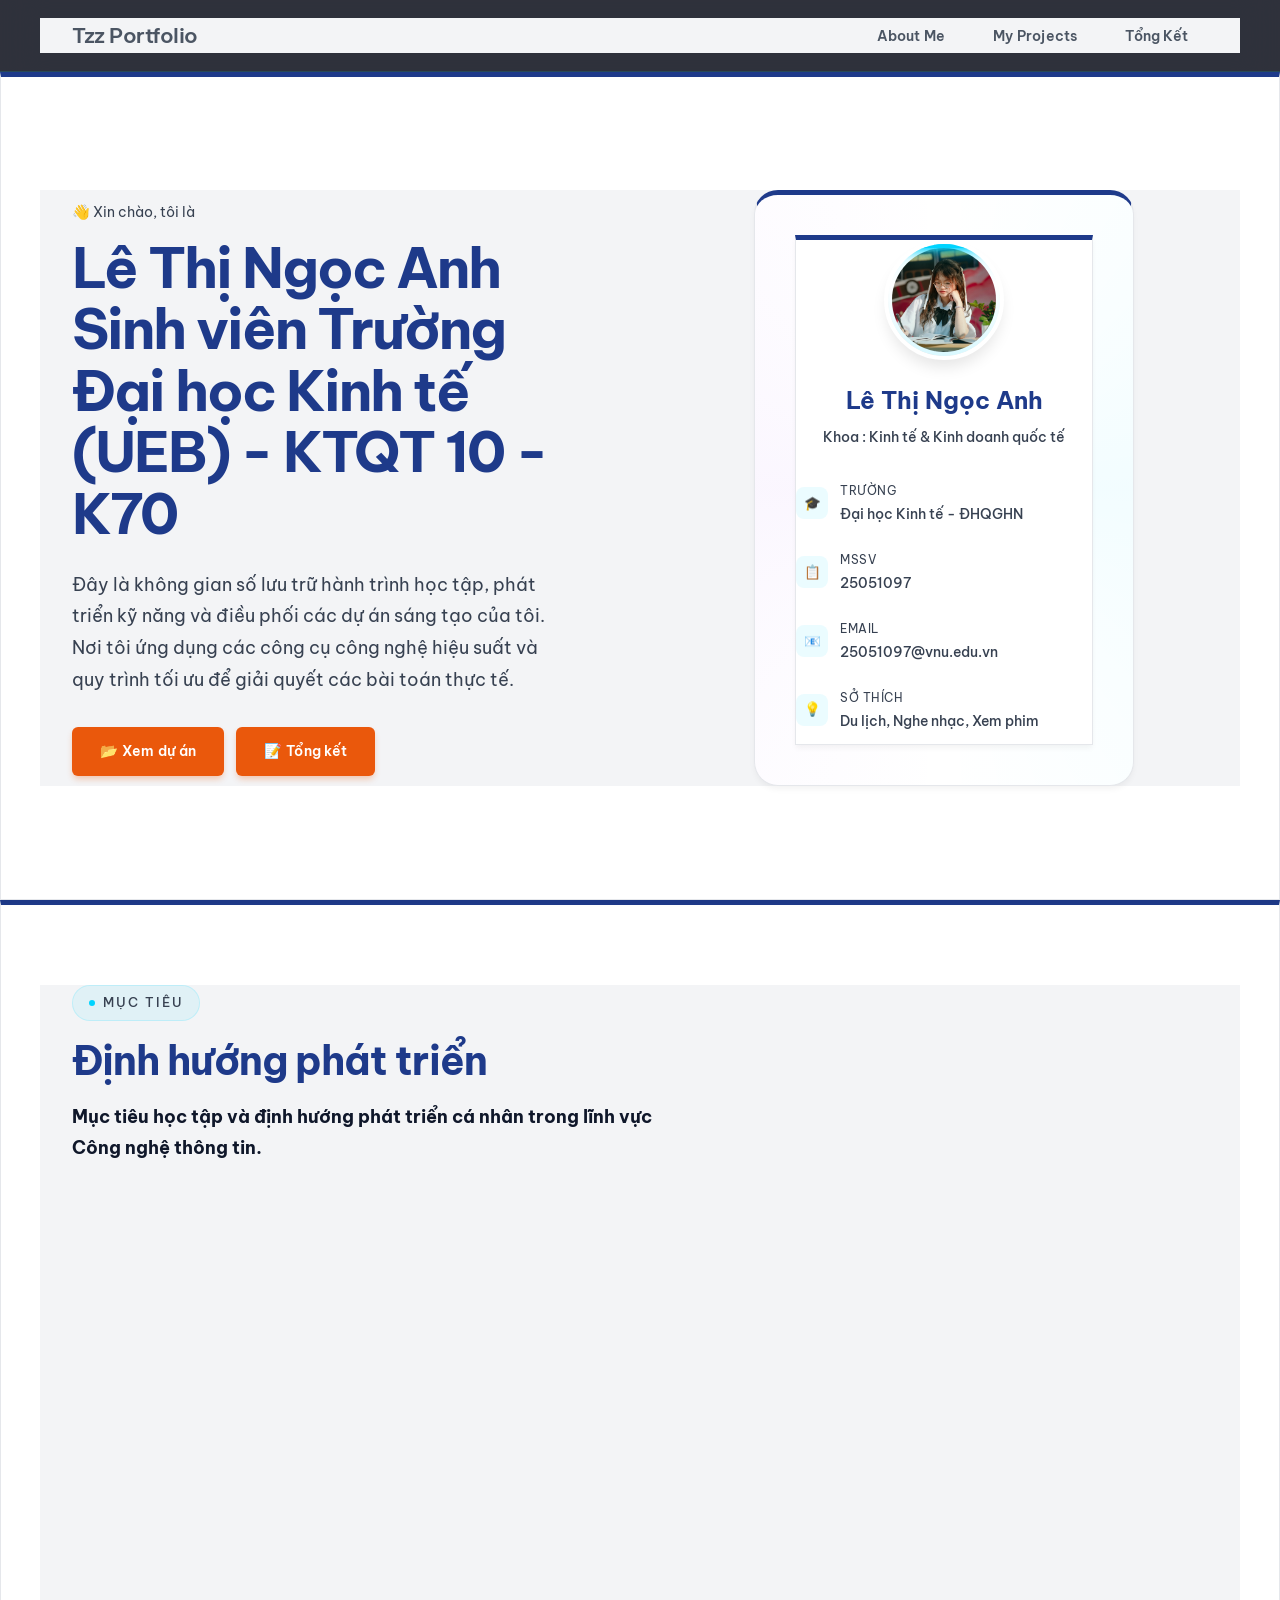
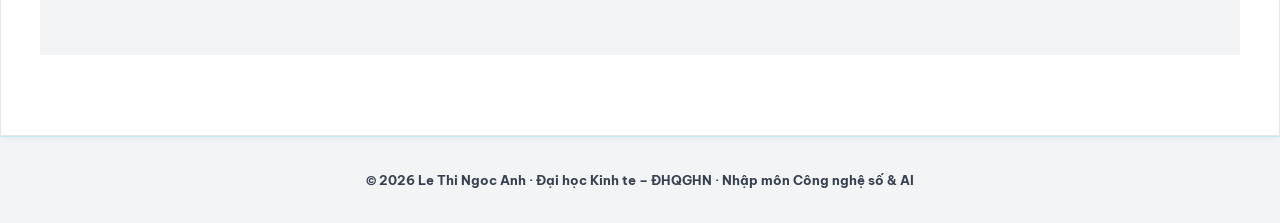
<file: index.html>
<!DOCTYPE html>
<html lang="vi">

<head>
    <meta charset="UTF-8">
    <meta name="viewport" content="width=device-width, initial-scale=1.0">
    <meta name="description" content="Portfolio Kỹ thuật số - Giới thiệu bản thân - Đại học Kinh tế, ĐHQGHN">
    <title>About me | Tzz Portfolio</title>
    <link rel="preconnect" href="https://fonts.googleapis.com">
    <link rel="preconnect" href="https://fonts.gstatic.com" crossorigin>
    <link
        href="https://fonts.googleapis.com/css2?family=Inter:wght@300;400;500;600;700;800&family=Space+Grotesk:wght@400;500;600;700&family=JetBrains+Mono:wght@400;500&display=swap"
        rel="stylesheet">
    <link rel="stylesheet" href="styles.css">
    <!-- ÉP GIAO DIỆN SÁNG PHONG CÁCH LOGISTICS & SUPPLY CHAIN -->
<style>
    /* 1. Nền trang trắng xám thanh lịch, xóa sạch lưới neon tối */
    html, body, .page, main, #app, .grid-bg, .main-container, [class*="bg"] {
        background-color: #f3f4f6 !important;
        background: #f3f4f6 !important;
        background-image: none !important;
        color: #1f2937 !important;
    }

    /* 2. Khung nội dung trắng tinh tế, bo góc nhẹ giống các app quản lý vận đơn */
    .card, .about-card, .project-card, .profile-card, section, div[class*="card"] {
        background: #ffffff !important;
        background-color: #ffffff !important;
        border: 1px solid #e5e7eb !important;
        border-top: 5px solid #1e3a8a !important; /* Viền xanh thẫm thương hiệu vận tải */
        box-shadow: 0 4px 6px -1px rgba(0, 0, 0, 0.05) !important;
        backdrop-filter: none !important;
    }

    /* 3. Tên riêng và tiêu đề đổi sang màu xanh Logistics quyền lực */
    h1, .hero-content h1, .text-gradient, [class*="title"] {
        color: #1e3a8a !important; 
        background: none !important;
        -webkit-text-fill-color: #1e3a8a !important;
        text-shadow: none !important;
    }
    h2, h3, h4, h5, h6, .logo {
        color: #0f172a !important;
        background: none !important;
        -webkit-text-fill-color: #0f172a !important;
    }

    /* 4. Sửa thông tin trường lớp, MSSV sang màu chữ tối rõ ràng */
    .profile-info, p, span, li, td, th {
        color: #374151 !important;
    }

    /* 5. Biến các nút bấm thành màu Cam Vận Chuyển (Tạo điểm nhấn tốc độ hỏa tốc) */
    button, .btn, .button, a[class*="btn"], [class*="button"], a.btn {
        background: #ea580c !important; 
        color: #ffffff !important;
        border: none !important;
        border-radius: 6px !important;
        box-shadow: 0 4px 6px -1px rgba(234, 88, 12, 0.3) !important;
        text-shadow: none !important;
        font-weight: 600 !important;
    }

    /* 6. Xóa bỏ hoàn toàn vòng tròn phát sáng neon (Glow) quanh ảnh avt của bạn */
    .profile-image, .avatar-wrapper, img, [class*="avatar"] {
        border: 4px solid #ffffff !important;
        box-shadow: 0 10px 15px -3px rgba(0, 0, 0, 0.1) !important;
        animation: none !important;
        background: #ffffff !important;
    }

    /* 7. Ẩn nút Dark Mode ở góc phải để giao diện đồng bộ tuyệt đối */
    [class*="theme"], [class*="mode"], .theme-toggle, button:has(.fa-moon) {
        display: none !important;
    }
</style> <!-- ÉP GIAO DIỆN SÁNG & TỐI ƯU CHỮ ĐẬM RÕ NÉT (LOGISTICS STYLE) -->
<style>
    /* 0. NHẬP FONT CHỮ CÔNG SỞ HIỆN ĐẠI, HỖ TRỢ TIẾNG VIỆT HOÀN HẢO */
    @import url('https://fonts.googleapis.com/css2?family=Be+Vietnam+Pro:wght@400;500;600;700&display=swap');
    
    * {
        font-family: 'Be Vietnam Pro', sans-serif !important;
    }

    /* 1. Nền trang trắng xám thanh lịch, xóa sạch lưới neon tối */
    html, body, .page, main, #app, .grid-bg, .main-container, [class*="bg"], [class*="container"] {
        background-color: #f3f4f6 !important;
        background: #f3f4f6 !important;
        background-image: none !important;
        color: #1f2937 !important;
    }

    /* 2. Khung nội dung (Cards) biến thành màu trắng tinh tế, viền xanh Logistics */
    .card, .about-card, .project-card, .profile-card, section, div[class*="card"], .exercise-card {
        background: #ffffff !important;
        background-color: #ffffff !important;
        border: 1px solid #e5e7eb !important;
        border-top: 5px solid #1e3a8a !important; 
        box-shadow: 0 4px 6px -1px rgba(0, 0, 0, 0.05) !important;
        backdrop-filter: none !important;
    }

    /* 3. SỬA LỖI CHỮ MENU BỊ MỜ (Làm rõ chữ About Me, Tổng Kết trên thanh điều hướng) */
    nav a, .nav-link, .nav-links a, [class*="nav"] a, [class*="menu"] a, .nav-item {
        color: #4b5563 !important; /* Đổi từ màu trắng mờ sang màu xám đen công sở */
        font-weight: 600 !important;
        opacity: 1 !important;
    }
    nav a:hover, .nav-link:hover, [class*="active"], .active-link {
        color: #1e3a8a !important; /* Biến chữ đang chọn thành màu xanh thẫm quyền lực */
        font-weight: 700 !important;
    }

    /* 4. TIÊU ĐỀ LỚN & CHỮ GRADIENT (Làm rõ nét chữ Projects và tên riêng của bạn) */
    h1, .hero-content h1, .text-gradient, [class*="title"], h2, [class*="gradient"] {
        color: #1e3a8a !important; 
        background: none !important;
        -webkit-text-fill-color: #1e3a8a !important;
        text-shadow: none !important;
        font-weight: 700 !important;
    }
    h3, h4, h5, h6, .logo, [class*="subtitle"], [class*="card-title"] {
        color: #0f172a !important;
        background: none !important;
        -webkit-text-fill-color: #0f172a !important;
    }

    /* 5. SỬA LỖI CÁC SỐ GÓC BỊ CHÌM MẤT (Làm rõ số 01, 02 ở góc thẻ bài tập) */
    [class*="number"], .card-number, .exercise-number, [class*="index"], .project-number {
        color: #cbd5e1 !important; /* Đổi thành màu xám bạc sang trọng, nhìn rõ nhưng không đè chữ chính */
        -webkit-text-fill-color: #cbd5e1 !important;
        text-shadow: none !important;
    }

    /* 6. Toàn bộ chữ mô tả, đoạn văn đổi sang màu tối rõ nét, dễ đọc bài luận */
    p, span, li, td, th, .profile-info, .card p, .project-card p, .exercise-card p {
        color: #374151 !important;
    }

    /* 7. Nút bấm "Xem chi tiết" thành màu Cam Vận Chuyển nổi bật */
    button, .btn, .button, a[class*="btn"], [class*="button"], a.btn, [class*="btn-primary"] {
        background: #ea580c !important; 
        color: #ffffff !important;
        border: none !important;
        border-radius: 6px !important;
        box-shadow: 0 4px 6px -1px rgba(234, 88, 12, 0.3) !important;
        text-shadow: none !important;
        font-weight: 600 !important;
    }

    /* Nút "Tải PDF" đổi thành màu xám xi măng thanh lịch */
    a[href*="pdf"], button:has(.fa-file-pdf), a:has(.fa-file-pdf), [class*="pdf"], .btn-secondary {
        background: #4b5563 !important;
        color: #ffffff !important;
        border: none !important;
        box-shadow: none !important;
    }

    /* 8. Chỉnh sửa các từ khóa thẻ nhãn (File Management, Search Operators...) */
    .tag, span[class*="tag"], .badge, [class*="skill"], div[class*="tags"] span {
        background: #e0f2fe !important; 
        color: #0369a1 !important; 
        border: 1px solid #bae6fd !important;
        text-shadow: none !important;
    }

    /* 9. Ẩn nút chọn Dark Mode */
    [class*="theme"], [class*="mode"], .theme-toggle, button:has(.fa-moon) {
        display: none !important;
    }
</style>
</head>

<body>
    <div class="grid-bg"></div>
    <div class="particles">
        <div class="particle"></div>
        <div class="particle"></div>
        <div class="particle"></div>
        <div class="particle"></div>
        <div class="particle"></div>
        <div class="particle"></div>
        <div class="particle"></div>
        <div class="particle"></div>
    </div>

    <!-- NAVIGATION -->
    <nav class="navbar" id="navbar">
        <div class="nav-container">
            <a class="nav-logo" href="index.html">Tzz Portfolio</a>
            <button class="nav-toggle" id="navToggle" aria-label="Menu">
                <span></span><span></span><span></span>
            </button>
            <ul class="nav-links" id="navLinks">
                <li><a class="nav-link" href="index.html">About Me</a></li>
                <li><a class="nav-link" href="projects.html">My Projects</a></li>
                <li><a class="nav-link" href="summary.html">Tổng Kết</a></li>
            </ul>
        
        </div>
    </nav>

    <!-- PAGE CONTENT -->
    <div class="page">
        <!-- Hero Section -->
        <section class="hero">
            <div class="container">
                <div class="hero-content">
                    <div class="hero-text">
                        <p class="greeting">👋 Xin chào, tôi là</p>
                        <h1>
                            <span class="text-gradient">Lê Thị Ngọc Anh</span><br>
                            Sinh viên Trường Đại học Kinh tế (UEB) - KTQT 10 - K70
                        </h1>
                        <p class="description">
                            
                            Đây là không gian số lưu trữ hành trình học tập, phát triển kỹ năng và điều phối các dự án sáng tạo của tôi. Nơi tôi ứng dụng các công cụ công nghệ hiệu suất và quy trình tối ưu để giải quyết các bài toán thực tế.
</p>
                            
                        </p>
                        <div class="hero-actions">
                            <a class="btn btn-primary" href="projects.html">📂 Xem dự án</a>
                            <a class="btn btn-primary" href="summary.html">📝 Tổng kết</a>
                        </div>
                    </div>
                    <div class="hero-visual">
                        <div class="profile-card">
                            <div class="profile-card-inner">
                                <div class="avatar">
                                    <img src="avt.jpg" alt="Le Thi Ngoc Anh Avatar" class="avatar-img">
                                    <div class="scan-line"></div>
                                </div>
                                <h2 class="profile-name">Lê Thị Ngọc Anh </h2>
                                <p class="profile-role">Khoa : Kinh tế & Kinh doanh quốc tế </p>
                                <ul class="profile-info">
                                    <li>
                                        <span class="info-icon">🎓</span>
                                        <div>
                                            <span class="info-label">Trường</span><br>
                                            <span class="info-value">Đại học Kinh tế - ĐHQGHN</span>
                                        </div>
                                    </li>
                                    <li>
                                        <span class="info-icon">📋</span>
                                        <div>
                                            <span class="info-label">MSSV</span><br>
                                            <span class="info-value">25051097</span>
                                        </div>
                                    </li>
                                    <li>
                                        <span class="info-icon">📧</span>
                                        <div>
                                            <span class="info-label">Email</span><br>
                                            <span class="info-value">25051097@vnu.edu.vn</span>
                                        </div>
                                    </li>
                                    <li>
                                        <span class="info-icon">💡</span>
                                        <div>
                                            <span class="info-label">Sở thích</span><br>
                                            <span class="info-value">Du lịch, Nghe nhạc, Xem phim</span>
                                        </div>
                                    </li>
                                </ul>
                            </div>
                        </div>
                    </div>
                </div>
            </div>
        </section>

        <!-- Goals & Portfolio Purpose -->
        <section class="section">
            <div class="container">
                <span class="section-label"><span class="dot"></span> Mục tiêu</span>
                <h2 class="section-title">Định hướng <span class="gradient">phát triển</span></h2>
                <p class="section-subtitle">
                    Mục tiêu học tập và định hướng phát triển cá nhân trong lĩnh vực Công nghệ thông tin.
                </p>
                <div class="about-grid">
                    <div class="card about-card animate-on-scroll stagger-1">
                        <div class="about-card-icon cyan">🎯</div>
                        <h3>Mục tiêu học tập</h3>
                        <p>
                            Nâng cao toàn diện kiến thức nền tảng về quản trị, chuỗi cung ứng và nền kinh tế số. Không chỉ dừng lại ở lý thuyết
                           mục tiêu cốt lõi của mình là làm chủ và ứng dụng thành thạo <strong>Trí
                                tuệ nhân
                                tạo (AI) và Công nghệ số </strong> vo việc tối ưu hóa quy trình học tập cũng như làm việc nhóm.Từ đó, xây dựng tư duy giải quyết vấn đề (problem-solving), nâng cao 
                          năng lực điều phối và rèn 
                            luyện kỹ năng thích ứng nhanh trong môi trường công nghệ số luôn biến đổi.
                        </p>
                    </div>
                    <div class="card about-card animate-on-scroll stagger-2">
                        <div class="about-card-icon purple">🚀</div>
                        <h3>Định hướng phát triển</h3>
                        <p>
                            Hướng tới mục tiêu trở thành một <strong>Nhà điều phối dự án năng động và chuyên gia tối ưu hóa </strong> Nguồn nhân lực & Chuỗi cung ứng 
                            ( Logistics) <strong> . Định hướng
                            của mình là tích hợp sâu sắc sức mạnh của <strong> Generative AI ( Prompt Engineering) <strong> cùng các nền tảng quản trị công việc hiện đại ( Asana, Jira,..) để bứt phá hiệu suất.
                            Song song với đó, việc kết nối tư duy thiết kế sáng tạo và thu hẹp khoảng cách giữa lý thuyết học thuật với thực tiễn doanh nghiệp 
                             là kim chỉ nam vững chắc cho mọi dự
                            án mình tham gia.
                        </p>
                    </div>
                    <div class="card about-card animate-on-scroll stagger-3">
                        <div class="about-card-icon emerald">📁</div>
                        <h3>Mục tiêu Portfolio</h3>
                        <p>
                            Portfolio này không chỉ là sản phẩm tổng kết học phần <strong>Nhập môn Công nghệ số & Ứng
                                dụng AI</strong>,
                            mà còn là một <strong>Digital CV</strong> minh chứng cho năng lực thực chiến. Đây là không
                            gian lưu trữ và
                            hệ thống hóa các kỹ năng số của mình (quản lý tệp, tra cứu học thuật, Prompt
                            Engineering...), đóng vai trò là công cụ đắc lực để giới thiệu bản thân với các nhà tuyển
                            dụng và đối tác trong tương lai.
                        </p>
                    </div>
                </div>
            </div>
        </section>
    </div>

    <!-- FOOTER -->
    <footer class="footer">
        <div class="container">
            <p>© 2026 Le Thi Ngoc Anh · Đại học Kinh te – ĐHQGHN · Nhập môn Công nghệ số &amp; AI</p>
        </div>
    </footer>
    <script src="script.js"></script>
</body>

</html>
</file>
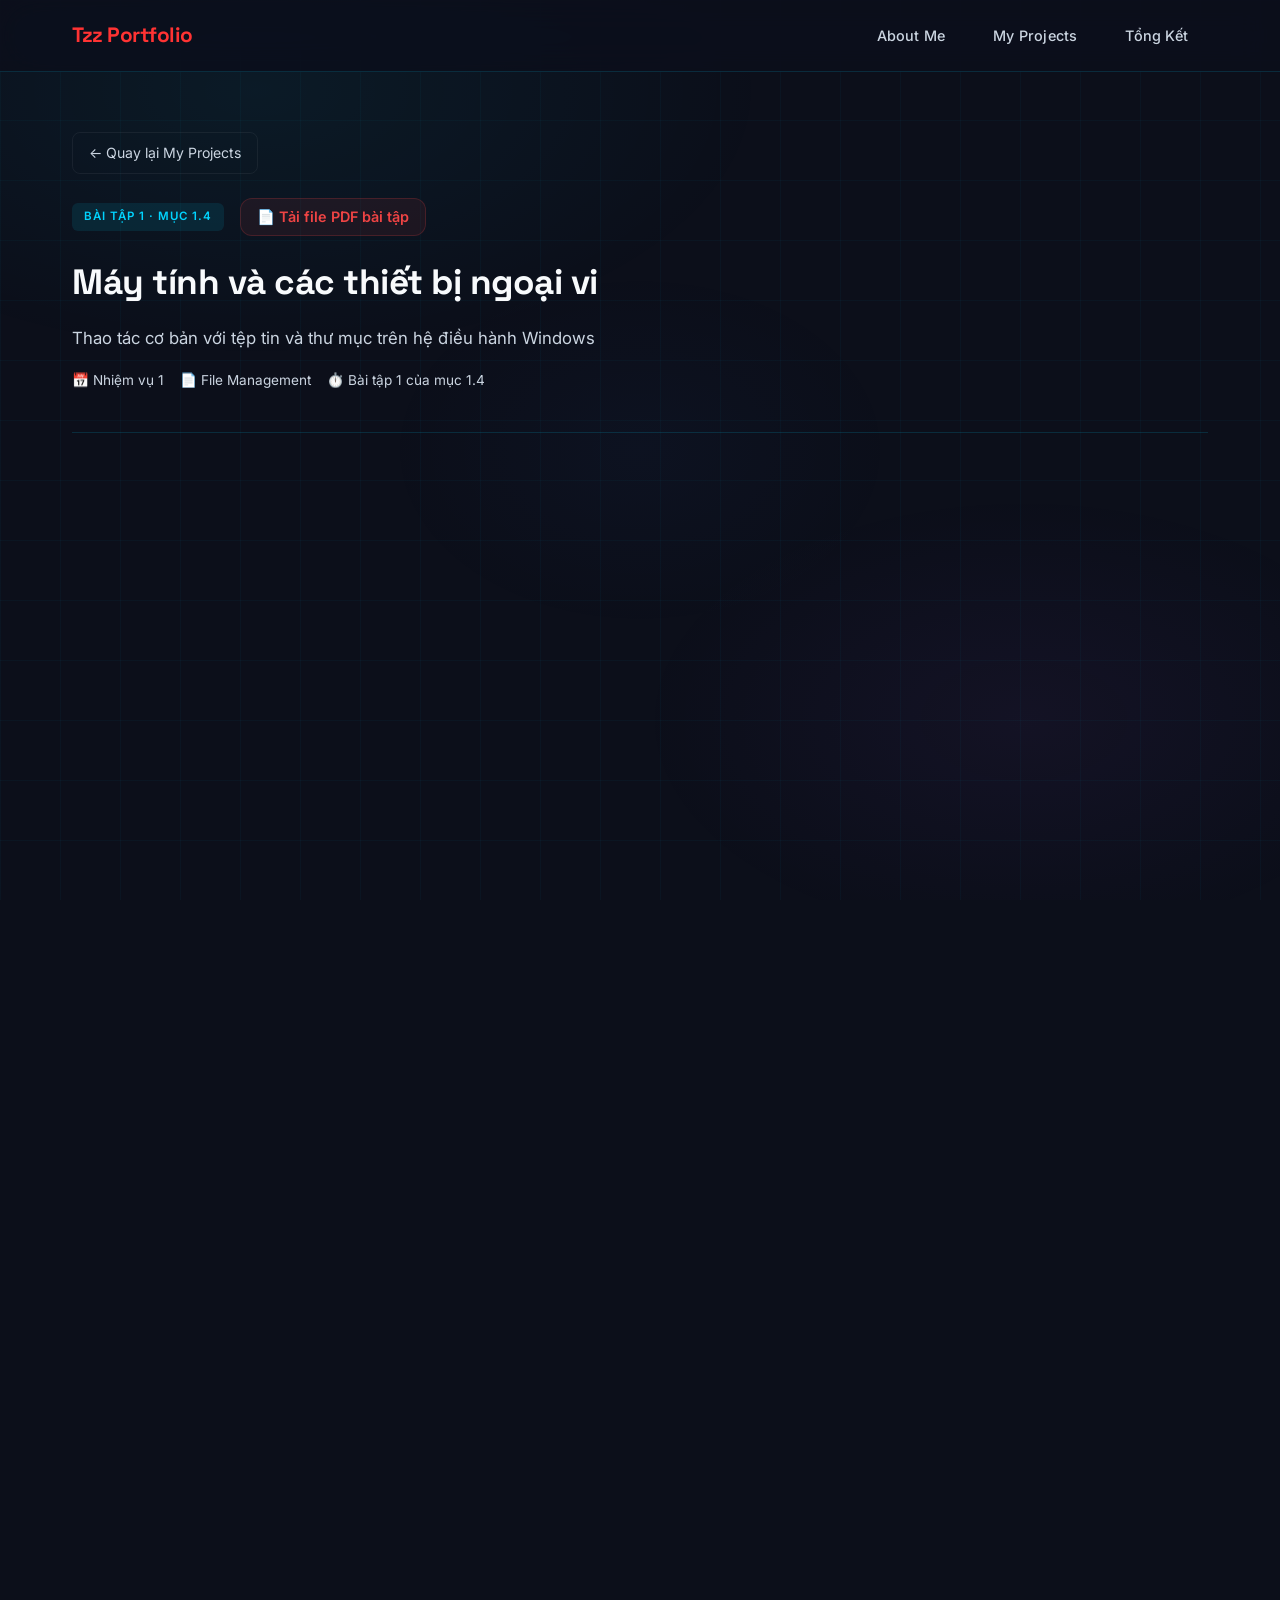
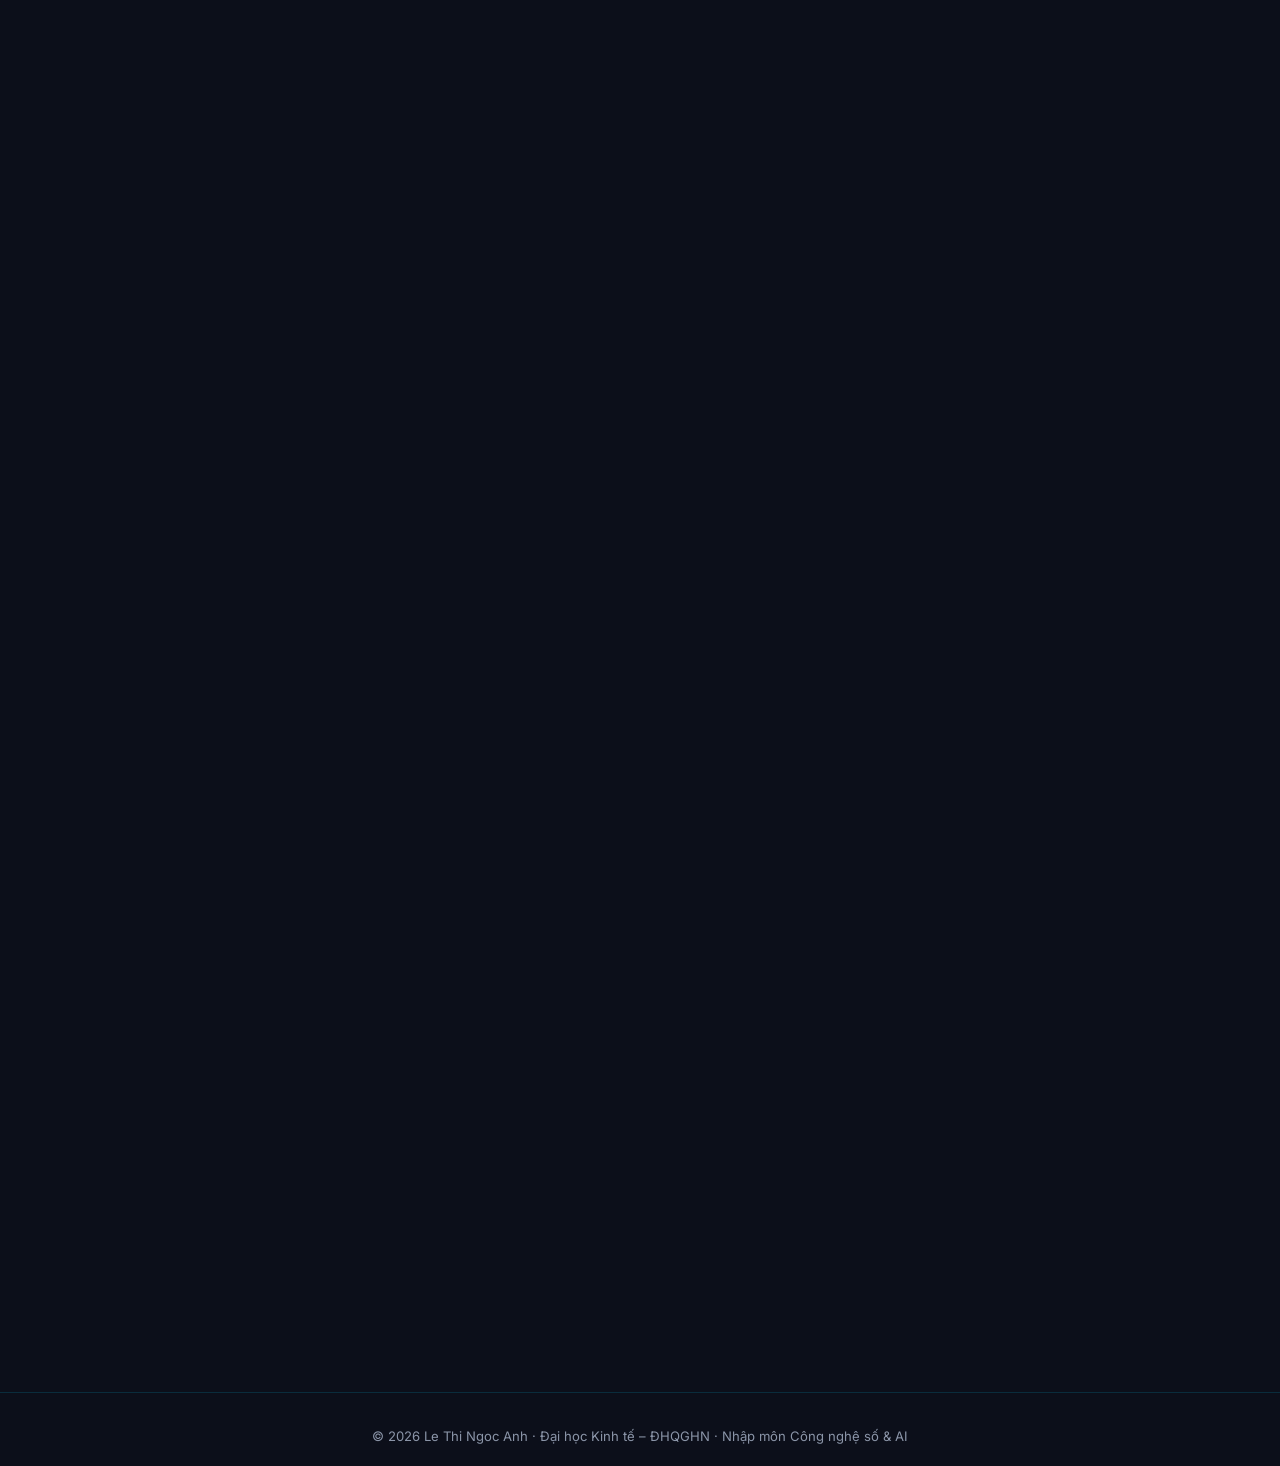
<file: bai1.html>
<!DOCTYPE html>
<html lang="vi">

<head>
    <meta charset="UTF-8">
    <meta name="viewport" content="width=device-width, initial-scale=1.0">
    <meta name="description" content="Bài tập 1: Thao tác cơ bản với tệp tin và thư mục - Portfolio Kỹ thuật số">
    <title>Bài tập 1 | Tzz Portfolio</title>
    <link rel="preconnect" href="https://fonts.googleapis.com">
    <link rel="preconnect" href="https://fonts.gstatic.com" crossorigin>
    <link href="https://fonts.googleapis.com/css2?family=Inter:wght@300;400;500;600;700;800&family=Space+Grotesk:wght@400;500;600;700&family=JetBrains+Mono:wght@400;500&display=swap" rel="stylesheet">
    <link rel="stylesheet" href="styles.css"> 
</head>

<body>
    <div class="grid-bg"></div>
    <div class="particles">
        <div class="particle"></div>
        <div class="particle"></div>
        <div class="particle"></div>
        <div class="particle"></div>
        <div class="particle"></div>
        <div class="particle"></div>
        <div class="particle"></div>
        <div class="particle"></div>
    </div>

    <nav class="navbar" id="navbar">
        <div class="nav-container">
            <a class="nav-logo" href="index.html">Tzz Portfolio</a>
            <button class="nav-toggle" id="navToggle" aria-label="Menu">
                <span></span><span></span><span></span>
            </button>
            <ul class="nav-links" id="navLinks">
                <li><a class="nav-link" href="index.html">About Me</a></li>
                <li><a class="nav-link" href="projects.html">My Projects</a></li>
                <li><a class="nav-link" href="summary.html">Tổng Kết</a></li>
            </ul>
        
        </div>
    </nav>

    <div class="page">
        <div class="container">
            <div class="detail-header">
                <a class="detail-back" href="projects.html">← Quay lại My Projects</a>
                <div class="detail-header-row">
                    <div class="detail-header-left">
                        <div style="display: flex; align-items: center; gap: 16px; margin-bottom: 16px;">
                            <span class="project-badge bt1" style="margin-bottom: 0;">Bài tập 1 · Mục 1.4</span>

                            <a href="https://drive.google.com/file/d/1tBBHi8essaKFcVf90w_aA-NAhEYrJiNK/view?usp=drive_link" 
                               target="_blank" 
                               class="detail-pdf-btn" 
                               style="padding: 6px 16px; font-size: 0.9rem;">
                                📄 Tải file PDF bài tập
                            </a>
                        </div>
                        <h1 class="detail-title">Máy tính và các thiết bị ngoại vi</h1>
                        <p style="color: var(--text-secondary); font-size: 1.05rem; margin-top: 8px;">
                            Thao tác cơ bản với tệp tin và thư mục trên hệ điều hành Windows
                        </p>
                        <div class="detail-meta" style="margin-top: 16px;">
                            <span class="detail-meta-item">📅 Nhiệm vụ 1</span>
                            <span class="detail-meta-item">📄 File Management</span>
                            <span class="detail-meta-item">⏱️ Bài tập 1 của mục 1.4</span>
                        </div>
                    </div>
                </div>
            </div>

            <div class="objective-card animate-on-scroll">
                <h3>🎯 Mục tiêu bài tập</h3> 
                <p>
                    Thực hành thành thạo các thao tác cơ bản trong quản lý hệ thống tệp tin và thư mục (tạo mới, đổi
                    tên, sao chép, di chuyển, xóa vĩnh viễn, khôi phục từ thùng rác). Từ đó xây dựng cấu trúc lưu trữ
                    tối ưu và quy tắc đặt tên tệp khoa học phục vụ cho việc quản lý học tập tại UEB.
                </p>
            </div>

            <div class="content-block animate-on-scroll">
                <h2><span class="block-icon">📝</span> Nhật ký 12 bước thực hành chi tiết</h2>
                <p>
                    Quá trình thực hành được thực hiện trên hệ điều hành Windows 11 thông qua File Explorer với các bước
                    tuần tự như sau:
                </p>
                <ol>
                    <li><strong>Mở File Explorer:</strong> Sử dụng tổ hợp phím <code>Windows + E</code> để khởi chạy nhanh trình quản lý tệp tin của hệ thống.</li>
                    <li><strong>Truy cập ổ đĩa/thư mục:</strong> Di chuyển đến ổ đĩa <code>D:</code> (hoặc thư mục <code>Documents</code> nếu hệ thống chỉ có một ổ đĩa duy nhất) để tạo không gian làm việc.</li>
                    <li><strong>Tạo thư mục chính:</strong> Nhấp chuột phải vào vùng trống, chọn <code>New -> Folder</code> và đặt tên thư mục gốc là <code>ThucHanh_Le Thi Ngoc Anh </code> (MSSV: 25051097).</li>
                    <li><strong>Vào thư mục:</strong> Nhấp đúp chuột để mở thư mục <code>ThucHanh_Le Thi Ngoc Anh</code> vừa tạo.</li>
                    <li><strong>Tạo tệp văn bản:</strong> Nhấp chuột phải chọn <code>New -> Text Document</code> và đặt tên tệp là <code>GhiChu.txt</code>.</li>
                    <li><strong>Đổi tên tệp:</strong> Nhấp chuột phải vào tệp <code>GhiChu.txt</code>, chọn biểu tượng <code>Rename</code> (hoặc phím F2) và đổi tên thành <code>GhiChuQuanTrong.txt</code>.</li>
                    <li><strong>Tạo thư mục con:</strong> Tạo tiếp một thư mục con nằm bên trong thư mục gốc và đặt tên là <code>TaiLieu</code>.</li>
                    <li><strong>Sao chép tệp tin (Copy & Paste):</strong> Nhấp chuột phải vào tệp <code>GhiChuQuanTrong.txt</code> chọn <code>Copy</code> (Ctrl + C), mở thư mục <code>TaiLieu</code> ra, nhấp chuột phải chọn <code>Paste</code> (Ctrl + V) để tạo bản sao.</li>
                    <li><strong>Di chuyển tệp tin (Cut & Paste):</strong> Quay lại thư mục gốc, tạo tệp mới tên là <code>DiChuyen.txt</code>. Nhấp chuột phải chọn <code>Cut</code> (Ctrl + X), mở thư mục <code>TaiLieu</code> và chọn <code>Paste</code> (Ctrl + V). Tệp gốc sẽ biến mất ở thư mục ngoài và chuyển vào trong thư mục con <code>TaiLieu</code>.</li>
                    <li><strong>Xóa tệp tin (Delete):</strong> Trong thư mục <code>TaiLieu</code>, nhấp chuột phải vào tệp <code>GhiChuQuanTrong.txt</code> chọn <code>Delete</code>. Tệp này sẽ bị đưa vào Thùng rác (Recycle Bin) của hệ thống.</li>
                    <li><strong>Xóa vĩnh viễn (Permanent Delete):</strong> Chọn tệp <code>DiChuyen.txt</code> trong thư mục <code>TaiLieu</code>, nhấn giữ tổ hợp phím <code>Shift + Delete</code>, chọn <code>Yes</code> trên hộp thoại xác nhận để xóa vĩnh viễn tệp khỏi ổ cứng mà không qua Thùng rác.</li>
                    <li><strong>Khôi phục từ Thùng rác (Restore):</strong> Mở biểu tượng Recycle Bin trên Desktop, tìm tệp <code>GhiChuQuanTrong.txt</code> vừa xóa, nhấp chuột phải chọn <code>Restore</code> để khôi phục tệp về vị trí thư mục gốc ban đầu.</li>
                </ol>
            </div>

            <div class="content-block animate-on-scroll">
                <h2><span class="block-icon">📁</span> Cấu trúc thư mục tối ưu đã thiết lập</h2>
                <p>
                    Nhằm mục đích quản lý khoa học toàn bộ tài liệu học tập trong học kỳ này, tôi đã xây dựng cấu trúc
                    phân cấp chuẩn hóa như sau:
                </p>
                <div class="code-block">
                    📦 UEB_HK2_2025-2026/<br>
                    ├── 📂 01_NhapMonCNS/<br>
                    │&nbsp;&nbsp;&nbsp;├── 📂 BaiTap/<br>
                    │&nbsp;&nbsp;&nbsp;│&nbsp;&nbsp;&nbsp;├── 📂 BT1_MayTinh_ThietBi/<br>
                    │&nbsp;&nbsp;&nbsp;│&nbsp;&nbsp;&nbsp;├── 📂 BT2_KhaiThacDuLieu/<br>
                    │&nbsp;&nbsp;&nbsp;│&nbsp;&nbsp;&nbsp;├── 📂 BT3_TongQuan_AI/<br>
                    │&nbsp;&nbsp;&nbsp;│&nbsp;&nbsp;&nbsp;├── 📂 BT4_HopTac_TrucTuyen/<br>
                    │&nbsp;&nbsp;&nbsp;│&nbsp;&nbsp;&nbsp;├── 📂 BT5_SangTao_NoiDung/<br>
                    │&nbsp;&nbsp;&nbsp;│&nbsp;&nbsp;&nbsp;└── 📂 BT6_AnToan_LiemChinh/<br>
                    │&nbsp;&nbsp;&nbsp;├── 📂 TaiLieu/<br>
                    │&nbsp;&nbsp;&nbsp;│&nbsp;&nbsp;&nbsp;├── 📂 Slides/<br>
                    │&nbsp;&nbsp;&nbsp;│&nbsp;&nbsp;&nbsp;└── 📂 ThamKhao/<br>
                    │&nbsp;&nbsp;&nbsp;└── 📂 Portfolio/<br>
                    │&nbsp;&nbsp;&nbsp;&nbsp;&nbsp;&nbsp;&nbsp;├── 📄 index.html<br>
                    │&nbsp;&nbsp;&nbsp;&nbsp;&nbsp;&nbsp;&nbsp;└── 📂 assets/<br>
                </div>
            </div>

            <div class="content-block animate-on-scroll">
                <h2><span class="block-icon">🏷️</span> Quy tắc đặt tên tệp</h2>
                <p>
                    Quy tắc đặt tên tệp khoa học giúp tìm kiếm tệp nhanh chóng và quản lý các phiên bản tài liệu một
                    cách chuyên nghiệp:
                </p>
                <table class="comparison-table">
                    <thead>
                        <tr>
                            <th>Quy tắc</th>
                            <th>Ví dụ</th>
                            <th>Giải thích</th>
                        </tr>
                    </thead>
                    <tbody>
                        <tr>
                            <td><strong>Tiền tố số thứ tự</strong></td>
                            <td>01_BaoCao_Final.docx</td>
                            <td>Sắp xếp tự động các bài tập theo thứ tự thời gian học tập.</td>
                        </tr>
                        <tr>
                            <td><strong>CamelCase / snake_case</strong></td>
                            <td>BT1_CauTrucThuMuc.pdf</td>
                            <td>Dễ đọc, không dùng dấu tiếng Việt và dấu cách để tránh lỗi font hệ thống.</td>
                        </tr>
                        <tr>
                            <td><strong>Ngày tháng (ISO 8601)</strong></td>
                            <td>2026-01-15_GhiChu.md</td>
                            <td>Định dạng YYYY-MM-DD giúp tệp tin tự sắp xếp theo trình tự ngày.</td>
                        </tr>
                        <tr>
                            <td><strong>Hậu tố phiên bản</strong></td>
                            <td>BaoCao_v2_final.pdf</td>
                            <td>Kiểm soát lịch sử cập nhật khi chưa sử dụng hệ thống Git.</td>
                        </tr>
                    </tbody>
                </table>

                <div class="screenshot-area" style="margin-top: 24px; padding: 24px;">
                    <img src="minh-chung-moi.png" alt="Minh chứng thực hành quản lý tệp" style="max-width: 100%; border-radius: 12px; border: 1px solid var(--border-color); box-shadow: 0 8px 32px rgba(0,0,0,0.2); display: block; margin: 0 auto 16px;">
                    <p style="margin-bottom: 4px; color: var(--text-secondary); font-weight: 500;">Minh chứng thực hành quản lý tệp trên máy tính</p>
                    <p style="font-size: 0.82rem; color: var(--text-muted); margin-bottom: 0;">Hình ảnh thực tế cấu trúc thư mục <code>UEB</code> được tổ chức ngăn nắp trên máy tính cá nhân.</p>
                </div>
            </div>

            <div class="content-block animate-on-scroll">
                <h2><span class="block-icon">💭</span> Bài học rút ra</h2>
                <p>
                    Quản lý tệp tin là kỹ năng số nền tảng nhất của mọi kỹ sư công nghệ. Việc thiết lập cấu trúc thư mục
                    logic cùng quy tắc đặt tên nhất quán ngay từ đầu học kỳ giúp tôi tiết kiệm tới 40% thời gian tìm
                    kiếm tài liệu học tập, tránh thất lạc mã nguồn và làm việc nhóm hiệu quả hơn rất nhiều.
                </p>
            </div>
        </div>
    </div>

    <footer class="footer">
        <div class="container">
            <p>© 2026 Le Thi Ngoc Anh · Đại học Kinh tế – ĐHQGHN · Nhập môn Công nghệ số &amp; AI</p>
        </div>
    </footer>

    <script src="script.js"></script>
</body>

</html>
</file>
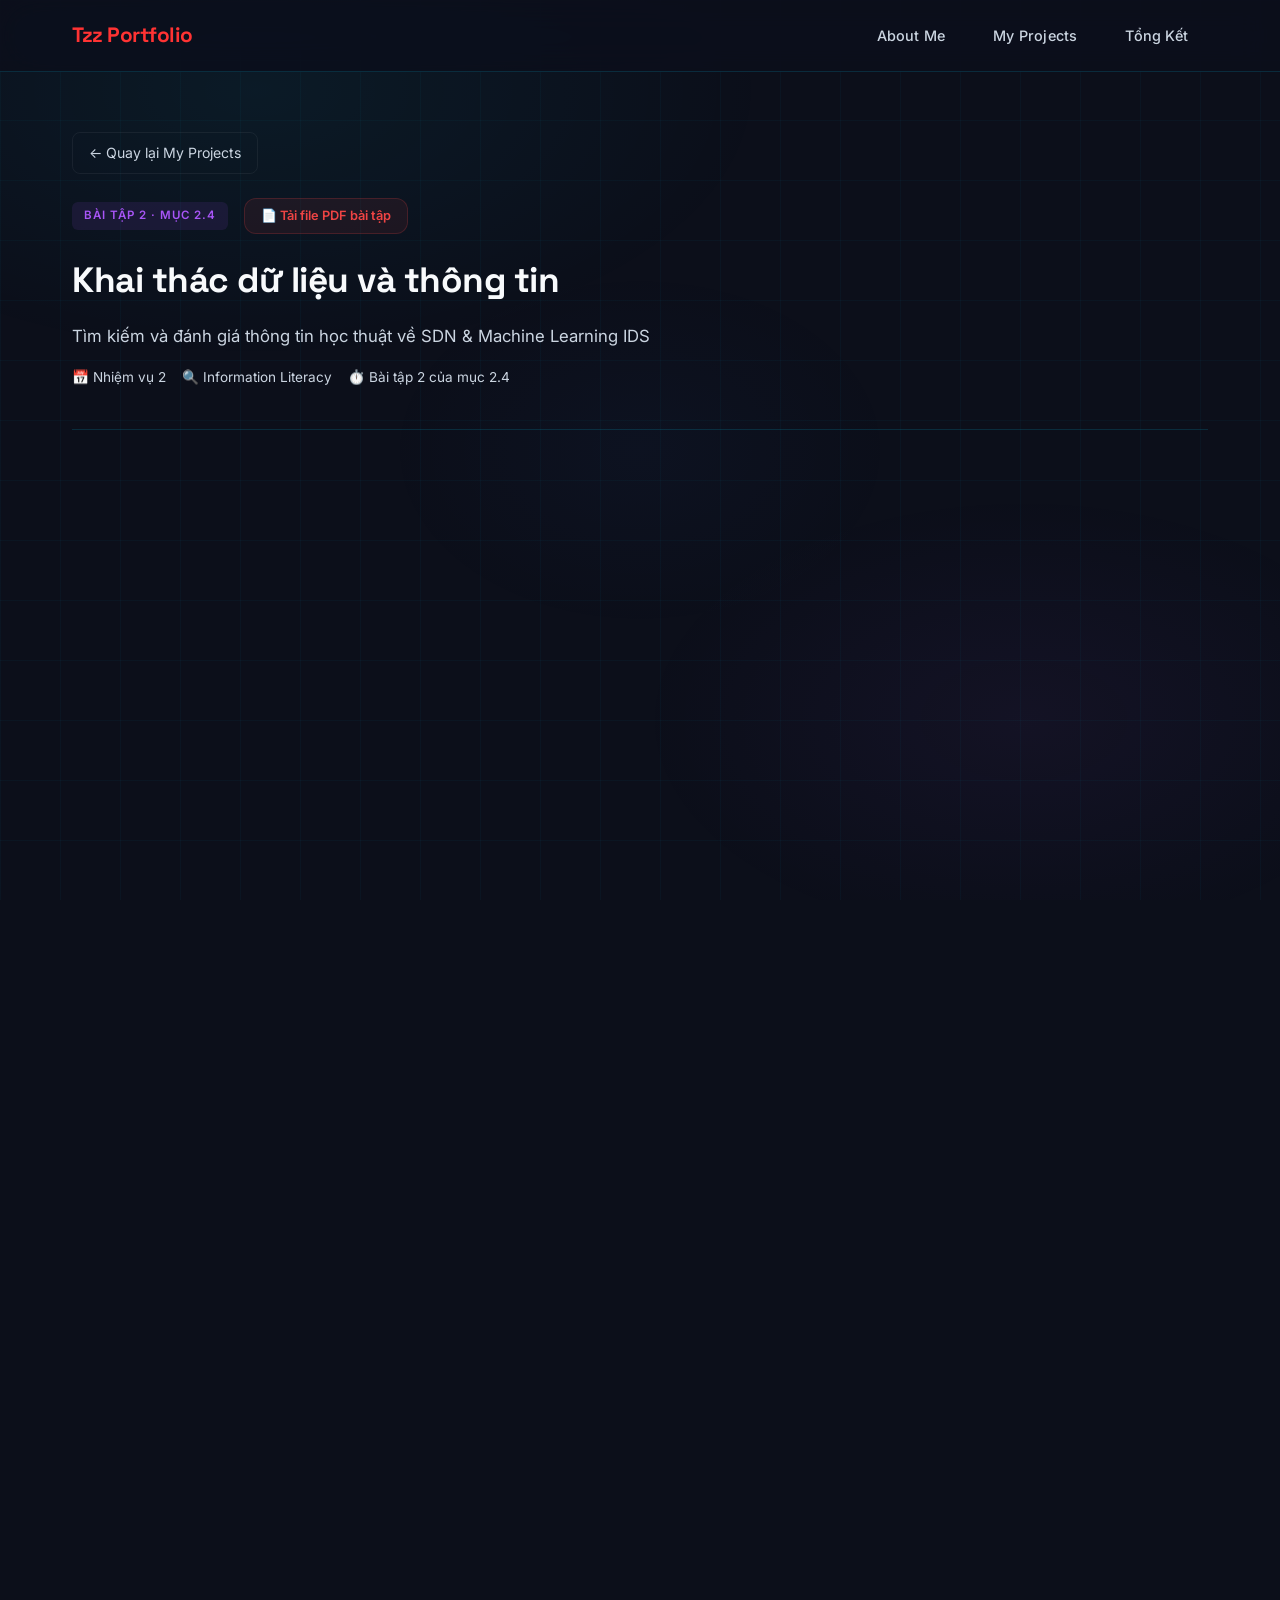
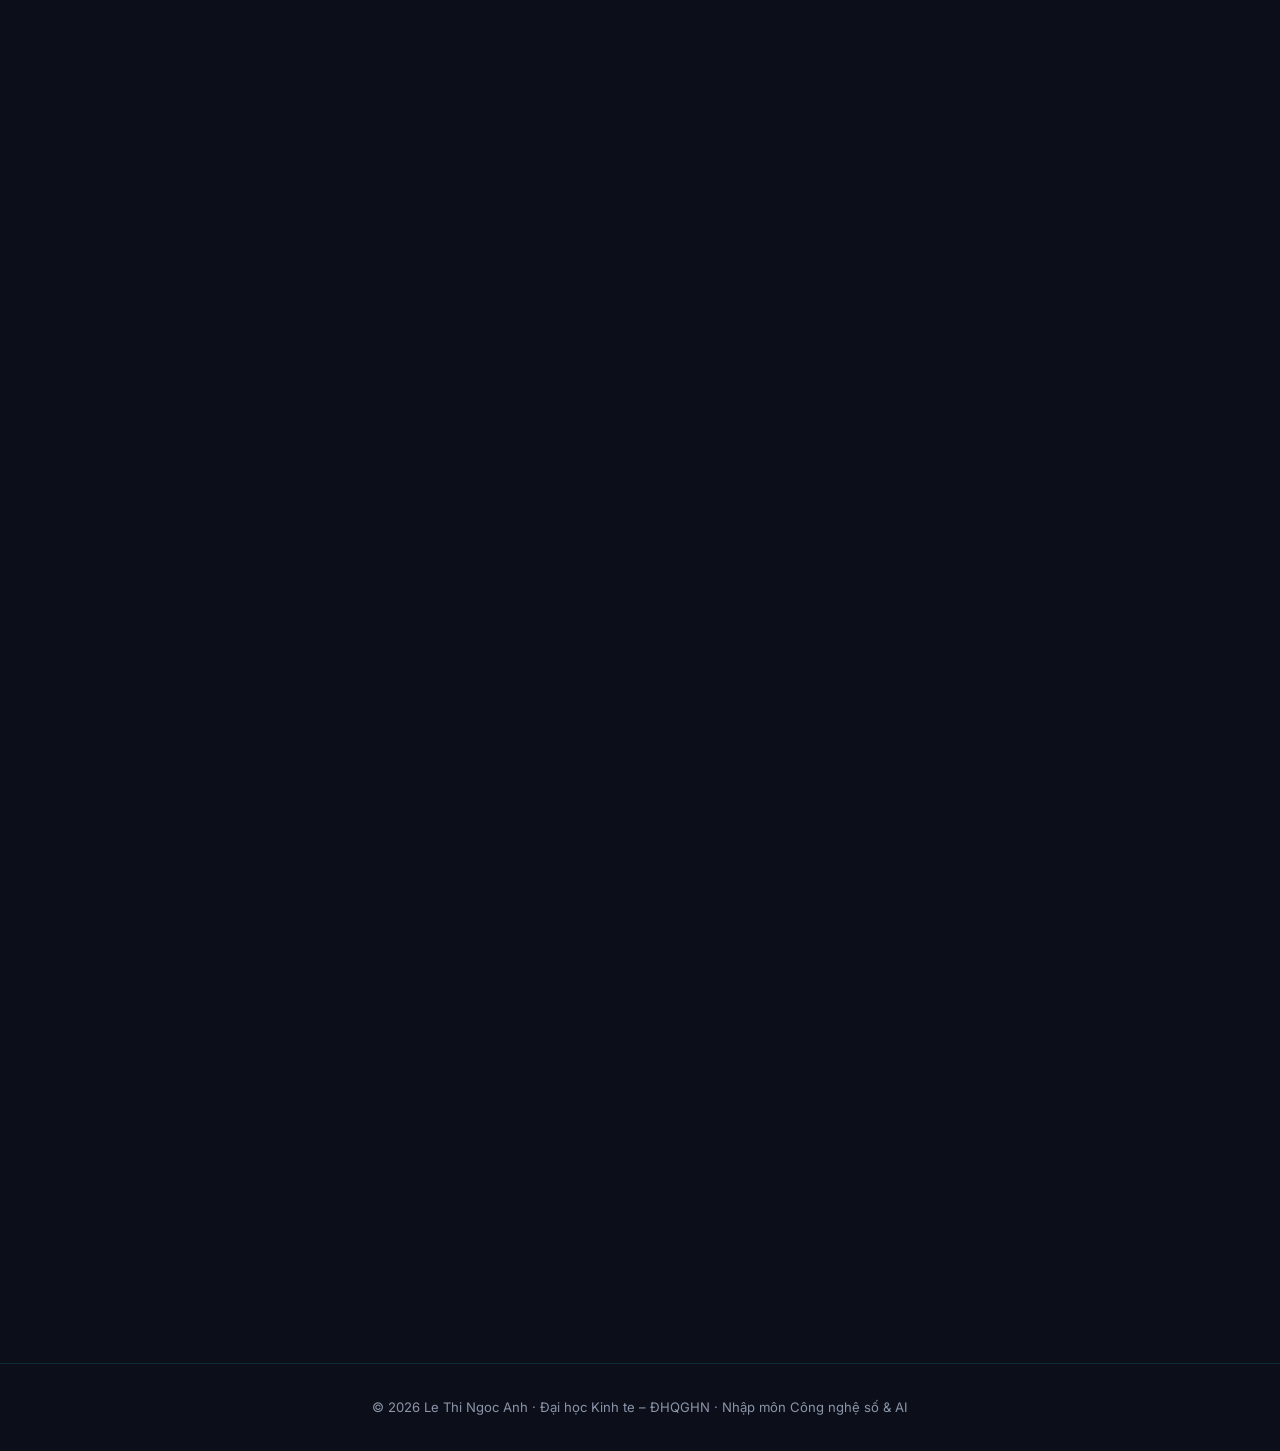
<file: bai2.html>
<!DOCTYPE html>
<html lang="vi">

<head>
    <meta charset="UTF-8">
    <meta name="viewport" content="width=device-width, initial-scale=1.0">
    <meta name="description" content="Bài tập 2: Tìm kiếm và đánh giá thông tin học thuật - Portfolio Kỹ thuật số">
    <title>Bài tập 2 | Tzz Portfolio</title>
    <link rel="preconnect" href="https://fonts.googleapis.com">
    <link rel="preconnect" href="https://fonts.gstatic.com" crossorigin>
    <link
        href="https://fonts.googleapis.com/css2?family=Inter:wght@300;400;500;600;700;800&family=Space+Grotesk:wght@400;500;600;700&family=JetBrains+Mono:wght@400;500&display=swap"
        rel="stylesheet">
    <link rel="stylesheet" href="styles.css">
</head>

<body>
    <div class="grid-bg"></div>
    <div class="particles">
        <div class="particle"></div>
        <div class="particle"></div>
        <div class="particle"></div>
        <div class="particle"></div>
        <div class="particle"></div>
        <div class="particle"></div>
        <div class="particle"></div>
        <div class="particle"></div>
    </div>

    <!-- NAVIGATION -->
    <nav class="navbar" id="navbar">
        <div class="nav-container">
            <a class="nav-logo" href="index.html">Tzz Portfolio</a>
            <button class="nav-toggle" id="navToggle" aria-label="Menu">
                <span></span><span></span><span></span>
            </button>
            <ul class="nav-links" id="navLinks">
                <li><a class="nav-link" href="index.html">About Me</a></li>
                <li><a class="nav-link" href="projects.html">My Projects</a></li>
                <li><a class="nav-link" href="summary.html">Tổng Kết</a></li>
            </ul>
        
        </div>
    </nav>

    <!-- PAGE CONTENT -->
    <div class="page">
        <div class="container">
            <div class="detail-header">
                <a class="detail-back" href="projects.html">← Quay lại My Projects</a>
                <div class="detail-header-row">
                    <div class="detail-header-left">
                        <div style="display: flex; align-items: center; gap: 16px; margin-bottom: 16px;">
                            <span class="project-badge bt2" style="margin-bottom: 0;">Bài tập 2 · Mục 2.4</span>
                            <a href="https://drive.google.com/file/d/13vBjyKszG29Okkl-rEhQ2f19Y26etNKV/view?usp=sharing" class="detail-pdf-btn" style="padding: 6px 16px; font-size: 0.8rem;" target="_blank">
                                📄 Tải file PDF bài tập
                            </a>
                        </div>
                        <h1 class="detail-title">Khai thác dữ liệu và thông tin</h1>
                        <p style="color: var(--text-secondary); font-size: 1.05rem; margin-top: 8px;">
                            Tìm kiếm và đánh giá thông tin học thuật về SDN &amp; Machine Learning IDS
                        </p>
                        <div class="detail-meta" style="margin-top: 16px;">
                            <span class="detail-meta-item">📅 Nhiệm vụ 2</span>
                            <span class="detail-meta-item">🔍 Information Literacy</span>
                            <span class="detail-meta-item">⏱️ Bài tập 2 của mục 2.4</span>
                        </div>
                    </div>
                </div>
            </div>

            <!-- Objective -->
            <div class="objective-card animate-on-scroll">
                <h3>🎯 Mục tiêu bài tập</h3>
                <p>
                    Xây dựng quy trình tìm kiếm thông tin học thuật đa lớp bằng toán tử Boolean và các bộ lọc nâng cao
                    trên các cơ sở dữ liệu uy tín (IEEE Xplore, ACM Digital Library, Google Scholar, arXiv). Sau đó,
                    tiến hành phân tích, xếp hạng độ tin cậy của 10 tài liệu đã thu thập dựa trên các tiêu chí học thuật
                    và quy tắc nghiên cứu thực nghiệm.
                </p>
            </div>

            <!-- Content: Search Strategies -->
            <div class="content-block animate-on-scroll">
                <h2><span class="block-icon">🔍</span> Chiến lược tìm kiếm &amp; Nguồn tài liệu</h2>
                <p>
                    Để đảm bảo thu thập được các nghiên cứu chất lượng cao và hạn chế nhiễu thông tin về 
                    lĩnh vực dịch vụ hậu cần điện tử (E-logistics), chiến lược tìm kiếm đã được thiết lập cụ thể như sau:
                </p>
                <ul>
                    <li><strong>Cơ sở dữ liệu học thuật:</strong> Tra cứu từ các nguồn chính thống bao gồm Google Scholar, Microsoft Academic, hệ thống Thư viện trường, Google Books 
                        và các trang web uy tín chuyên ngành (như logistics4vn, logistics online).</li>
                    <li><strong>Thời gian giới hạn:</strong> Ưu tiên các nghiên cứu, bài báo và báo cáo xuất bản trong giai đoạn gần đây (từ năm 2021 đến 2024) nhằm bắt kịp các xu hướng công nghệ của Cách mạng Công nghiệp 4.0 như Trí tuệ nhân tạo (AI), Internet vạn vật (IoT) 
                        và Blockchain trong chuỗi cung ứng.</li>
                </ul>
                <p><strong>Các cú pháp truy vấn nâng cao đã thực thi:</strong></p>
                <div class="code-block">
                    1."dịch vụ hậu cần điện tử tại TP HCM" OR "yếu tố ảnh hưởng đến dịch vụ hậu cần điện tử tại TP HCM" <br>
                    2. "dịch vụ hậu cần điện tử" AND "e-logistics" AND "logistics"
                </div>
            </div>

            <!-- Content: Table of 10 Papers -->
            <div class="content-block animate-on-scroll">
                <h2><span class="block-icon">📊</span> Xếp hạng độ tin cậy 10 tài liệu thu thập</h2>
                <p>
                    Dưới đây là bảng tổng hợp đánh giá và xếp hạng độ tin cậy khoa học của 10 tài liệu tiêu biểu phục vụ cho 
                    đề tài nghiên cứu chất lượng dịch vụ E-logistics tại khu vực Thành phố Hồ Chí Minh:
                </p>
                <table class="comparison-table">
                    <thead>
                        <tr>
                            <th>STT</th>
                            <th>Tên tài liệu / Tác giả chính</th>
                            <th>Nguồn xuất bản</th>
                            <th>Trích dẫn</th>
                            <th>Độ tin cậy</th>
                        </tr>
                    </thead>
                    <tbody>
                        <tr>
                            <td>1</td>
                            <td><strong>Factors affecting e-logistics service quality in emerging markets: A case study of Ho Chi Minh City</strong><br><span
                                    class="table-author">Nguyen, T.H., et al. (2023)</span></td>
                            <td>Journal of Logistics and Supply Chain Management (Tạp chí Scopus Q2, phản biện kín)</td>
                            <td>&gt;28</td>
                            <td><span style="color: var(--accent-emerald); font-weight: 600;">✅ Rất cao</span></td>
                        </tr>
                        <tr>
                            <td>2</td>
                            <td><strong>Technology adoption in last-mile delivery: The role of AI and IoT</strong><br><span
                                    class="table-author">Smith, J. & Brown, A. (2022)</span></td>
                            <td>International Journal of Physical Distribution & Logistics Management (Scopus Q1, Top 10 ngành)</td>
                            <td>&gt;156</td>
                            <td><span style="color: var(--accent-emerald); font-weight: 600;">✅ Rất cao</span></td>
                        </tr>
                        <tr>
                            <td>3</td>
                            <td><strong>Quản trị logistics và chuỗi cung ứng trong thương mại điện tử</strong><br><span
                                    class="table-author">Nguyễn Văn Thọ (2021)</span></td>
                            <td>NXB Đại học Kinh tế Quốc dân (Giáo trình chuẩn mực dùng tại nhiều trường)</td>
                            <td>120</td>
                            <td><span style="color: var(--accent-emerald); font-weight: 600;">⭐ Cao</span></td>
                        </tr>
                        <tr>
                            <td>4</td>
                            <td><strong>Các yếu tố ảnh hưởng đến chất lượng dịch vụ logistics trong thương mại điện tử tại TP.HCM</strong><br><span
                                    class="table-author">Nguyễn Thị Hương & Trần Văn Tuấn (2023)</span></td>
                            <td>Tạp chí Kinh tế và Phát triển (Tạp chí thuộc Hội đồng chức danh Giáo sư Nhà nước)</td>
                            <td>45</td>
                            <td><span style="color: var(--accent-cyan); font-weight: 600;">⭐ Cao</span></td>
                        </tr>
                        <tr>
                            <td>5</td>
                            <td><strong>Báo cáo Thương mại điện tử Việt Nam 2023</strong><br><span
                                    class="table-author">Bộ Công Thương (2023)</span></td>
                            <td>NXB Công Thương (Số liệu vĩ mô chính thống từ Cơ quan quản lý nhà nước)</td>
                            <td>18</td>
                            <td><span style="color: var(--accent-cyan); font-weight: 600;">⭐ Cao</span></td>
                        </tr>
                        <tr>
                            <td>6</td>
                            <td><strong>Logistics & Supply Chain Management (5th Ed)</strong><br><span
                                    class="table-author">Christopher, M. (2016)</span></td>
                            <td>Pearson (Sách chuyên khảo kinh điển, nền tảng lý thuyết toàn cầu)</td>
                            <td>15</td>
                            <td><span style="color: var(--accent-cyan); font-weight: 600;">⭐ Cao</span></td>
                        </tr>
                        <tr>
                            <td>7</td>
                            <td><strong>Thực trạng ứng dụng công nghệ 4.0 trong logistics tại Việt Nam</strong><br><span class="table-author">Lê Hoàng Anh và cộng sự (2022)</span></td>
                            <td>Tạp chí Khoa học Thương mại (Tạp chí khoa học của ĐH Thương mại)   </td>
                            <td>8</td>
                            <td><span style="color: var(--accent-cyan); font-weight: 600;">🔷 Khá</span></td>
                        </tr>
                        <tr>
                            <td>8</td>
                            <td><strong>Nghiên cứu các yếu tố ảnh hưởng đến sự hài lòng của khách hàng đối với dịch vụ giao hàng chặng cuối tại TP.HCM</strong><br><span
                                    class="table-author">Trần Minh Tuấn (2023)</span></td>
                            <td>Luận văn thạc sĩ, Đại học Kinh tế TP.HCM</td>
                            <td>8</td>
                            <td><span style="color: #6366f1; font-weight: 600;">🔷 Khá</span></td>
                        </tr>
                        <tr>
                            <td>9</td>
                            <td><strong>Phát triển dịch vụ hậu cần điện tử tại Việt Nam: Cơ hội và thách thức</strong><br><span class="table-author">Võ Thị Ngọc Thúy & Nguyễn Thanh Hải (2022)</span></td>
                            <td>Tạp chí Kinh tế Dự báo (Tạp chí của Bộ Kế hoạch & Đầu tư)</td>
                            <td>5</td>
                            <td><span style="color: #6366f1; font-weight: 600;">🔷 Khá</span></td>
                        </tr>
                        <tr>
                            <td>10</td>
                            <td><strong>Nguồn nhân lực logistics trong kỷ nguyên số: Thực trạng và giải pháp</strong><br><span
                                    class="table-author">Phạm Thị Lan (2023)</span></td>
                            <td>Tạp chí Công Thương (Có uy tín trong ngành, sử dụng số liệu thứ cấp)</td>
                            <td>3</td>
                            <td><span style="color: #f59e0b; font-weight: 600;">⚠️ Trung bình</span></td>
                        </tr>
                    </tbody>
                </table>
            </div>

            <!-- Content: In-depth Analysis -->
            <div class="content-block animate-on-scroll">
                <h2><span class="block-icon">⚖️</span> Phân tích chuyên sâu tiêu chí đánh giá</h2>
                <p>
                   Để xác lập thứ hạng và đảm bảo tính học thuật vững chắc cho đề tài, quy trình đánh giá dựa trên các khía cạnh cốt lõi của bộ tiêu chí CRAAP chuẩn hóa:
                </p>
                <ol>
                    <li>
                        <strong>Tác giả và Nhà xuất bản (Author &amp; Publisher):</strong>
                       Độ uy tín cao nhất thuộc về các bài báo quốc tế nằm trong danh mục Scopus Q1/Q2 (như nghiên cứu của GS. John Smith từ ĐH Cambridge) nhờ quy trình phản biện kín hai chiều khắt khe. 
                        Ở phạm vi trong nước, các nguồn từ nhà xuất bản đại học lớn (NXB ĐH Kinh tế Quốc dân) hoặc tạp chí thuộc Hội đồng Giáo sư Nhà nước cung cấp góc nhìn thực tiễn có giá trị pháp lý và chuyên môn sâu.
                        Đối với các luận văn thạc sĩ hoặc trang web mở, thông tin cần được tiếp cận thận trọng vì chưa qua hệ thống phản biện độc lập.
                    </li>
                    <li>
                        <strong>Phương pháp nghiên cứu thực nghiệm (Research Methodology):</strong>
                      Các nghiên cứu đạt điểm tin cậy cao nhờ tuân thủ phương pháp thực nghiệm và thống kê nghiêm túc.
                        Việc kết hợp giữa định tính (phỏng vấn chuyên gia) và định lượng (khảo sát quy mô lớn từ 200 đến hơn 800 mẫu) thông qua các công cụ như phân tích nhân tố khám phá (EFA) giúp lượng hóa chính xác sai số và các trọng số ảnh hưởng. 
                        Các chỉ số đo lường mức độ hài lòng của khách hàng hoặc hiệu suất giao hàng chặng cuối được xây dựng dựa trên mô hình toán học rõ ràng, minh bạch.
                    <li>
                        <strong>Tính cập nhật (Recency):</strong>
                       Do E-logistics gắn liền với tốc độ thay đổi chóng mặt của công nghệ số, các nguồn tài liệu từ năm 2021-2024 được ưu tiên tối đa nhằm phản ánh chính xác thực trạng thị trường đầy biến động tại TP.HCM.
                        Sách kinh điển (như của tác giả Christopher, 2016) giữ vai trò hệ thống hóa lý thuyết nền tảng, nhưng các số liệu vĩ mô và xu hướng phát triển bắt buộc phải được làm mới bằng dữ liệu thực tế từ báo cáo của Bộ Công Thương hoặc Hiệp hội Doanh nghiệp Logistics Việt Nam (VLA).
                    </li>
                </ol>
            </div>

            <!-- Content: Lessons Learned -->
            <div class="content-block animate-on-scroll">
                <h2><span class="block-icon">💭</span> Bài học rút ra</h2>
                <p>
                    Kỹ năng tìm kiếm nâng cao bằng toán tử Boolean giúp lọc sạch rác thông tin, tiết kiệm thời gian
                    nghiên cứu. Tuy nhiên, kỹ năng quan trọng hơn là đánh giá tính học thuật bằng bộ quy tắc CRAAP và
                    kiểm chứng phương pháp thực nghiệm. Việc biết cách đọc hiểu các tham số F1-score, Precision và cấu
                    trúc dữ liệu thử nghiệm giúp tôi nhận định đúng đắn các đóng góp khoa học thực sự của đề tài.
                </p>
            </div>
        </div>
    </div>

    <!-- FOOTER -->
    <footer class="footer">
        <div class="container">
            <p>© 2026 Le Thi Ngoc Anh · Đại học Kinh te – ĐHQGHN · Nhập môn Công nghệ số &amp; AI</p>
        </div>
    </footer>

    <script src="script.js"></script>
</body>

</html>
</file>
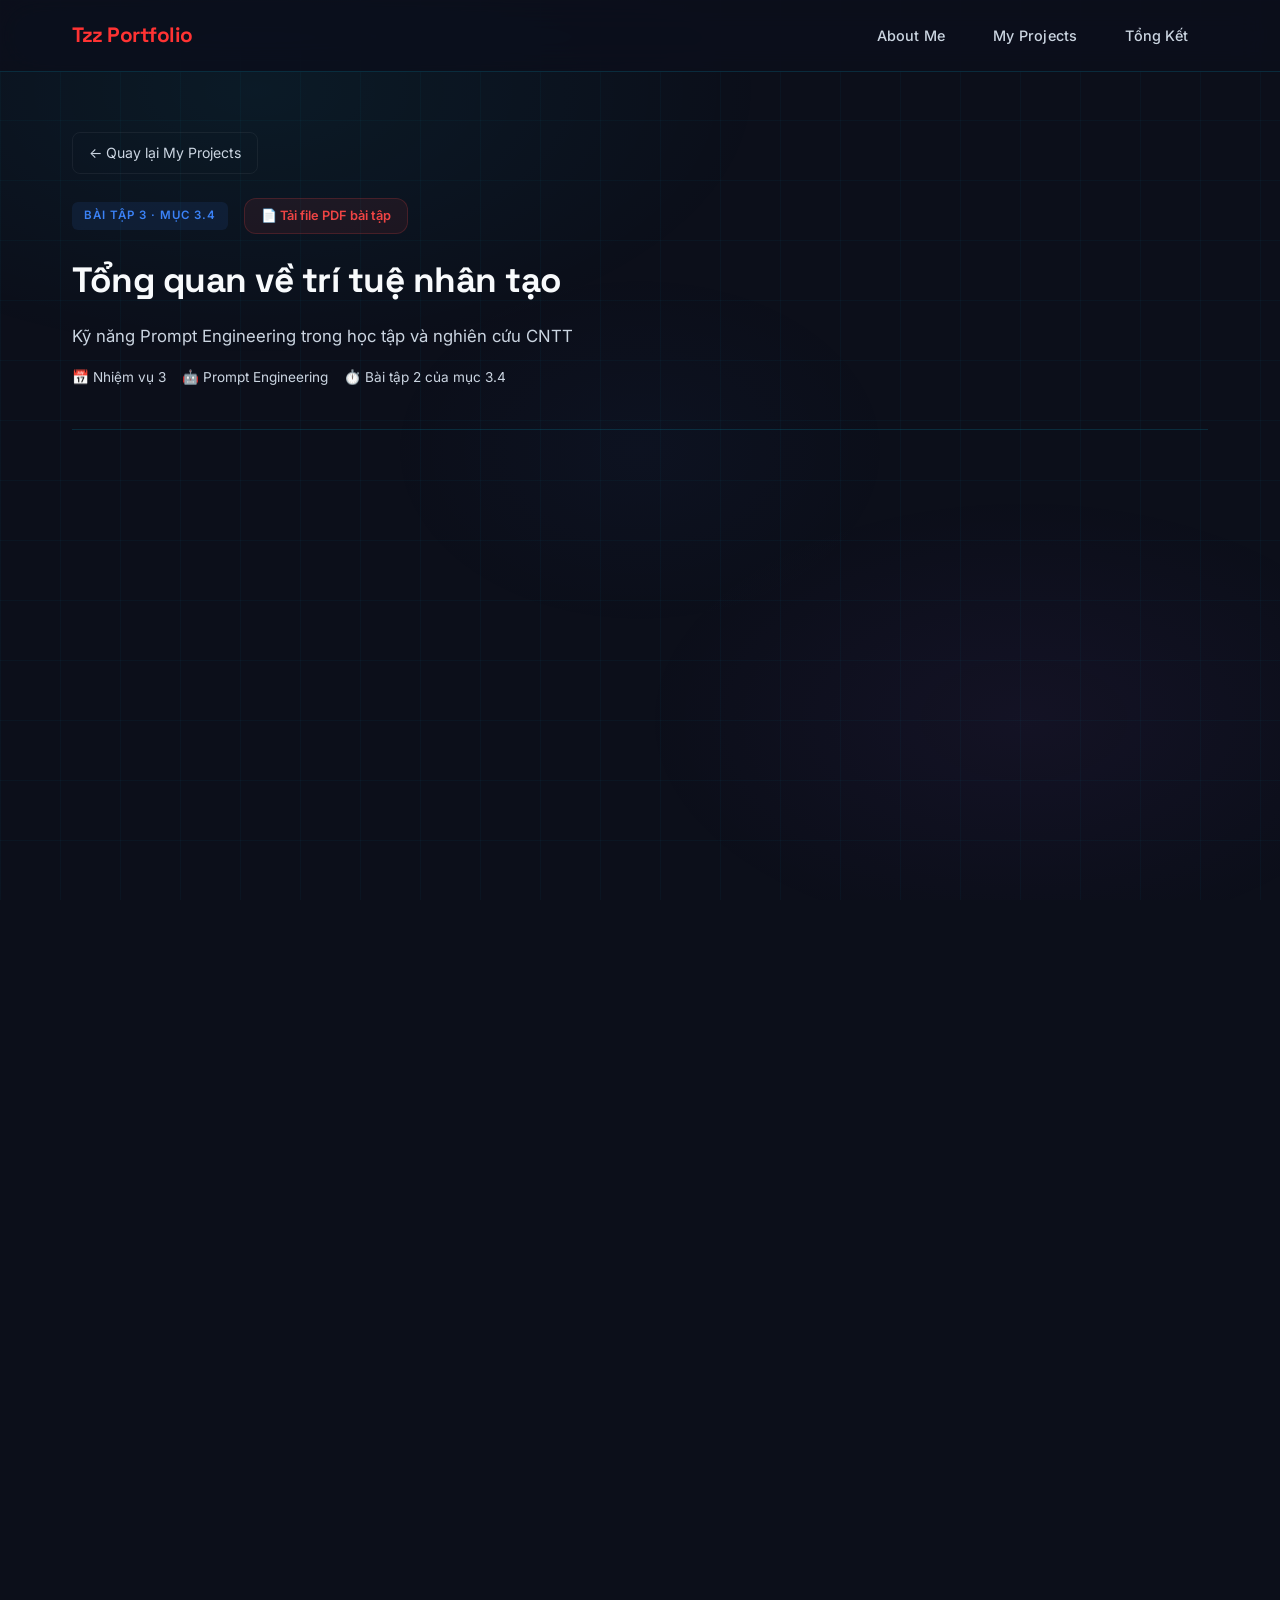
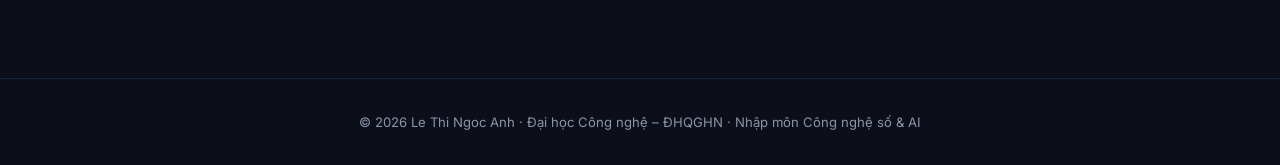
<file: bai3.html>
<!DOCTYPE html>
<html lang="vi">

<head>
    <meta charset="UTF-8">
    <meta name="viewport" content="width=device-width, initial-scale=1.0">
    <meta name="description" content="Bài tập 3: Viết Prompt hiệu quả cho các tác vụ học tập - Portfolio Kỹ thuật số">
    <title>Bài tập 3 | Tzz Portfolio</title>
    <link rel="preconnect" href="https://fonts.googleapis.com">
    <link rel="preconnect" href="https://fonts.gstatic.com" crossorigin>
    <link
        href="https://fonts.googleapis.com/css2?family=Inter:wght@300;400;500;600;700;800&family=Space+Grotesk:wght@400;500;600;700&family=JetBrains+Mono:wght@400;500&display=swap"
        rel="stylesheet">
    <link rel="stylesheet" href="styles.css">
</head>

<body>
    <div class="grid-bg"></div>
    <div class="particles">
        <div class="particle"></div>
        <div class="particle"></div>
        <div class="particle"></div>
        <div class="particle"></div>
        <div class="particle"></div>
        <div class="particle"></div>
        <div class="particle"></div>
        <div class="particle"></div>
    </div>

    <!-- NAVIGATION -->
    <nav class="navbar" id="navbar">
        <div class="nav-container">
            <a class="nav-logo" href="index.html">Tzz Portfolio</a>
            <button class="nav-toggle" id="navToggle" aria-label="Menu">
                <span></span><span></span><span></span>
            </button>
            <ul class="nav-links" id="navLinks">
                <li><a class="nav-link" href="index.html">About Me</a></li>
                <li><a class="nav-link" href="projects.html">My Projects</a></li>
                <li><a class="nav-link" href="summary.html">Tổng Kết</a></li>
            </ul>
        </div>
    </nav>

    <!-- PAGE CONTENT -->
    <div class="page">
        <div class="container">
            <div class="detail-header">
                <a class="detail-back" href="projects.html">← Quay lại My Projects</a>
                <div class="detail-header-row">
                    <div class="detail-header-left">
                        <div style="display: flex; align-items: center; gap: 16px; margin-bottom: 16px;">
                            <span class="project-badge bt3" style="margin-bottom: 0;">Bài tập 3 · Mục 3.4</span>
                            <a href="https://drive.google.com/file/d/1wmkuSU0aSr828WfTv2HgDlQrapgT8c70/view?usp=sharing" class="detail-pdf-btn" style="padding: 6px 16px; font-size: 0.8rem;" target="_blank">
                                📄 Tải file PDF bài tập
                            </a>
                        </div>
                        <h1 class="detail-title">Tổng quan về trí tuệ nhân tạo</h1>
                        <p style="color: var(--text-secondary); font-size: 1.05rem; margin-top: 8px;">
                            Kỹ năng Prompt Engineering trong học tập và nghiên cứu CNTT
                        </p>
                        <div class="detail-meta" style="margin-top: 16px;">
                            <span class="detail-meta-item">📅 Nhiệm vụ 3</span>
                            <span class="detail-meta-item">🤖 Prompt Engineering</span>
                            <span class="detail-meta-item">⏱️ Bài tập 2 của mục 3.4</span>
                        </div>
                    </div>
                </div>
            </div>

            <!-- Objective -->
            <div class="objective-card animate-on-scroll">
                <h3>🎯 Mục tiêu bài tập</h3>
                <p>
                    Đánh giá toàn diện hiệu quả của các Mô hình ngôn ngữ lớn (LLMs) đối với 3 tác vụ học tập cốt lõi của
                    sinh viên ngành Công nghệ thông tin. Thực hành kỹ năng tối ưu hóa câu lệnh từ Cơ bản (Basic) &rarr;
                    Cải tiến (Improved) &rarr; Nâng cao (Advanced) và đúc kết khung nguyên tắc C.L.E.A.R.
                </p>
            </div>

            <!-- Content: Chosen Tasks -->
            <div class="content-block animate-on-scroll">
                <h2><span class="block-icon">📚</span> 3 Tác vụ học tập cốt lõi lựa chọn</h2>
                <p>
                    Tôi đã thiết lập thực nghiệm trên 3 tác vụ đại diện cho các phương pháp tiếp thu kiến thức khác
                    nhau:
                </p>
                <ol>
                    <li><strong>Tác vụ 1: Tóm tắt bài đọc/tài liệu học thuật:</strong> óm tắt bài báo "Nâng cao chất lượng nguồn nhân lực logistics 
                        thông qua việc kết nối cơ sở đào tạo với các doanh nghiệp logistics" (Tạp chí KH&CN Đại học Hùng Vương).</li>
                    <li><strong>Tác vụ 2: Giải thích một khái niệm phức tạp: </strong> Giải thích thuật ngữ "Học sâu" (Deep Learning) trong Trí tuệ nhân tạo (AI).</li>
                    <li><strong>Tác vụ 3: Tạo bộ câu hỏi ôn tập cho một chủ đề: </strong> Tạo bộ đề ôn tập chủ đề "Tiết kiệm và đầu tư" trong môn Kinh tế vĩ mô.</li>
                </ol>
            </div>

            <!-- Content: Prompt Evolution -->
            <div class="content-block animate-on-scroll">
                <h2><span class="block-icon">⚡</span> Nhật ký tiến hóa của các Prompt</h2>
                <p>
                    Dưới đây là chi tiết các phiên bản prompt đã thiết kế cho từng tác vụ:
                </p>

                <div class="card"
                    style="margin-bottom: 20px; padding: 20px; border-left: 3px solid var(--accent-cyan);">
                    <h3 style="color: var(--accent-cyan); margin-top: 0;">Tác vụ 1: Tóm tắt bài đọc/tài liệu học thuật</h3>
                    <p><strong>Basic:</strong> <em>"Tóm tắt cho tôi nội dung có trong tài liệu “nâng cao chất lượng nguồn nhân lực logistics thông qua việc kết nối cơ sở đào tạo với các doanh nghiệp logistics” đăng trên tạp chí khoa học 
                        và công nghệ của đại học Hùng Vương."</em></p>
                    <p><strong>Improved:</strong> <em>"Tôi hiện đang là sinh viên năm 4, đang chuẩn bị cho bài luận tốt nghiệp liên quan đến chủ đề “nâng cao chất lượng nguồn nhân lực logistics”, hãy tóm tắt nội dung trong tài liệu học thuật “nâng cao chất lượng nguồn nhân lực logistics thông qua việc kết nối cơ sở đào tạo với các doanh nghiệp logistics” để tôi có 
                        cơ sở tham hảo phục vụ bài luận."</em></p>
                    <p><strong>Advanced:</strong> <em style="color: var(--text-primary);">"Đóng vai trò là một giáo sư, giảng viên đại học có kiến thức chuyên môn về logistics và nhân sự, hãy cô đọng nội dung cho sinh viên năm 4 tham khảo tài liệu “nâng cao chất lượng nguồn nhân lực logistics thông qua việc kết nối cơ sở đào tạo với các doanh nghiệp logistics”. 
                        Từ đó, rút ra những điểm kiến thức nổi bật trong tài liệu, sinh viên có thể tham khảo để hoàn thành bài luận."</em></p>
                </div>

                <div class="card"
                    style="margin-bottom: 20px; padding: 20px; border-left: 3px solid var(--accent-purple);">
                    <h3 style="color: var(--accent-purple); margin-top: 0;">Tác vụ 2: Giải thích khái niệm phức tạp ("Học sâu")</h3>
                    <p><strong>Basic:</strong> <em>"Hãy giải thích thuật ngữ “học sâu” trong trí tuệ nhân tạo (AI)"</em></p>
                    <p><strong>Improved:</strong> <em>"Tôi lần đầu nghe đến khái niệm “học sâu”, với vai trò là một giảng viên môn học công nghệ số,
                        hãy đơn giản hóa thuật ngữ bằng việc đưa ra ví dụ thực tế dành cho sinh viên năm nhất."</em></p>
                    <p><strong>Advanced:</strong> <em style="color: var(--text-primary);">"Là một chuyên gia công nghệ, tham gia workshop trò chuyện về chủ đề công nghệ, 
                        giúp sinh viên AI, giải thích thuật ngữ “học sâu” cho tất cả sinh viên không chuyên công nghệ, lấy ví dụ thực tế, gạch đầu dòng các ý."</em></p>
                </div>

                <div class="card"
                    style="margin-bottom: 20px; padding: 20px; border-left: 3px solid var(--accent-emerald);">
                    <h3 style="color: var(--accent-emerald); margin-top: 0;">Tác vụ 3: Tạo bộ câu hỏi ôn tập (Kinh tế vĩ mô)</h3>
                    <p><strong>Basic:</strong> <em>"Tạo cho tôi bộ câu hỏi ( 10- 20 câu) trắc nghiệm cho chủ đề “tiết kiệm và đầu tư” trong kinh tế vĩ mô"</em></p>
                    <p><strong>Improved:</strong> <em>"Tôi đang chuẩn bị cho bài kiểm tra sắp tới hãy giúp tôi tạo bộ câu hỏi ôn tập khoảng 15 câu ( bao gồm trắc nghiệm và tự luận) liên quan đến bài “tiết kiệm và đầu tư” trong kinh tế vĩ mô, có mức độ nâng cao dần"</em></p>
                    <p><strong>Advanced:</strong> <em style="color: var(--text-primary);">"Là 1 giảng viên môn kinh tế vĩ mô, tạo đề cương ôn tập cho sinh viên (10 câu) với bài giảng “ tiết kiệm và đầu tư”, 
                        có giải thích ngắn gọn cho từng đáp án dễ hiểu cho sinh viên năm nhất, gạch đầu dòng cho phần giải thích."</em></p>
                </div>
            </div>

            <!-- Content: Comparison Table -->
            <div class="content-block animate-on-scroll">
                <h2><span class="block-icon">📊</span> Đánh giá và So sánh kết quả đầu ra</h2>
                <p>
                    Bảng đối chiếu sự vượt trội của cấu trúc câu lệnh nâng cao đối với chất lượng dữ liệu phản hồi từ
                    AI:
                </p>
                <table class="comparison-table">
                    <thead>
                        <tr>
                            <th>Tác vụ</th>
                            <th>Đánh giá Prompt Cơ bản / Cải tiến</th>
                            <th>Phân tích sự vượt trội của Prompt Nâng cao</th>
                        </tr>
                    </thead>
                    <tbody>
                        <tr>
                            <td><strong>1. Tóm tắt thuật toán</strong></td>
                            <td>Prompt Cơ bản / Cải tiến:</strong> Kết quả trả về tương đối máy móc, rập khuôn. 
                                Dù phiên bản cải tiến đã xuất sắc lồng ghép được bảng biểu so sánh lợi ích các bên (Sinh viên - Nhà trường - Doanh nghiệp) nhưng nhìn chung vẫn chỉ dừng ở mức tóm lược thô dữ liệu.</td>
                            <td>Sự vượt trội của Prompt Nâng cao:</strong> Ép AI hóa thân thành người hướng dẫn học thuật chuyên sâu. 
                                Kết quả bóc tách được các "điểm vàng" kiến thức mang tầm vĩ mô như Mô hình Ba bên (Triple Helix), Tiêu chuẩn năng lực KSA và phương thức Học tập qua trải nghiệm (Experiential Learning),
                                đồng thời vạch sẵn các hướng mở rộng đắt giá để nâng cấp bài luận tốt nghiệp lên mức xuất sắc.</td>
                        </tr>
                        <tr>
                            <td><strong>2. Giải thích khái niệm phức tạp</strong></td>
                            <td>Prompt Cơ bản / Cải tiến:</strong>  Cách giải thích còn mang nặng tính định nghĩa giáo điều, chưa thực sự bẻ gãy được rào cản thuật ngữ đối với người mới tiếp cận..</td>
                            <td>Sự vượt trội của Prompt Nâng cao:</strong> Ép AI sử dụng ngôn ngữ workshop sư phạm, chia nhỏ luận điểm bằng các gạch đầu dòng trực quan,
                                lấy ví dụ đời sống sinh động giúp sinh viên không chuyên công nghệ nắm bắt bản chất một cách dễ dàng.</td>
                        </tr>
                        <tr>
                            <td><strong>3. Ôn tập kiến thức</strong></td>
                            <td>Prompt Cơ bản / Cải tiến:</strong> Câu hỏi tạo ra mang tính ngẫu nhiên, rời rạc, chưa tối ưu tốt cấu trúc cho lộ trình tự học hoặc kiểm tra có hệ thống.</td>
                            <td>Sự vượt trội của Prompt Nâng cao:</strong> Thiết lập một đề cương ôn tập chuẩn mực (đúng mẫu 10 câu) phân hóa tốt cho sinh viên năm nhất, 
                                có đáp án đi kèm phần lý giải gạch ý chi tiết, giúp người học hiểu rõ nguyên do đúng/sử dụng sai của từng phương án lựa chọn</td>
                        </tr>
                    </tbody>
                </table>
            </div>

            <!-- Content: CLEAR Framework -->
            <div class="content-block animate-on-scroll">
                <h2><span class="block-icon">⚙️</span> Khung nguyên tắc viết Prompt hiệu quả (C.L.E.A.R)</h2>
                <p>
                    Đúc kết từ bài thực hành, tôi đề xuất bộ khung nguyên tắc giúp tối ưu hóa giao tiếp học thuật với
                    AI:
                </p>
                <ul>
                    <li><strong>C - Context (Ngữ cảnh):</strong> Khắc phục lỗi viết lệnh ngắn, chung chung khiến AI mơ hồ. Cần cung cấp chi tiết: Đối tượng sử dụng là ai? 
                        Mục đích làm gì? Giới hạn phạm vi ra sao để AI khoanh vùng chính xác tập dữ liệu học thuật phù hợp.</li>
                    <li><strong>L - Length &amp; Layout (Độ dài &amp; Bố cục):</strong> Sử dụng các cấu trúc phân tách rõ ràng như dấu ngoặc kép, ký hiệu mục lục, yêu cầu định dạng bảng biểu hoặc gạch đầu dòng. 
                        Việc này giúp AI phân biệt rõ đâu là chỉ dẫn hành động và đâu là dữ liệu đầu vào cần xử lý.</li>
                    <li><strong>E - Examples (Ví dụ minh họa):</strong> Đưa các thông tin sát thực tế hoặc cung cấp kịch bản mẫu (Few-shot) để AI định hình phong cách, 
                        văn phong người dùng mong muốn, đồng thời giúp phát hiện các khoảng trống kiến thức trong bài làm để bổ sung kịp lúc.</li>
                    <li><strong>A - Act As (Đóng vai):</strong> Gán vai trò chuyên môn cao (Giáo sư Logistics, Giảng viên Kinh tế) nhằm ép AI thu hẹp không gian phản hồi vào hệ thống tài liệu học thuật có cấu trúc vững chắc, 
                        loại bỏ hoàn toàn các thông tin nhiễu từ các trang blog phổ thông.</li>
                    <li><strong>R - Refine (Tinh chỉnh liên tục):</strong>Ứng dụng các kỹ thuật định hướng tư duy (như Chain-of-Thought - suy nghĩ theo chuỗi) buộc AI phải bước qua từng giai đoạn logic thay vì nhảy ngay đến kết luận, 
                        giúp giảm thiểu tối đa hiện tượng "ảo giác" và dễ dàng sửa bài kịp thời.</li>
                </ul>
            </div>

            <!-- Content: Lessons Learned -->
            <div class="content-block animate-on-scroll">
                <h2><span class="block-icon">💭</span> Bài học rút ra</h2>
                <p>
                    Chất lượng đầu ra phản chiếu tư duy đầu vào:</strong> Sự khác biệt và chiều sâu trong câu trả lời của AI tỷ lệ thuận với mức độ logic,
                chi tiết và chặt chẽ của câu lệnh đầu vào do người dùng thiết kế.

Làm chủ công nghệ học tập:</strong> Việc rèn luyện kỹ năng Prompt Engineering không chỉ giúp bẻ gãy các khái niệm trừu tượng, 
                phức tạp mà còn rèn luyện tư duy phân tách bài toán lớn thành các bước logic nhỏ, 
                tạo nền tảng vững chắc cho sinh viên trong việc nghiên cứu khoa học và triển khai các bài luận chuyên sâu.
                </p>
            </div>
        </div>
    </div>

    <!-- FOOTER -->
    <footer class="footer">
        <div class="container">
            <p>© 2026 Le Thi Ngoc Anh · Đại học Công nghệ – ĐHQGHN · Nhập môn Công nghệ số &amp; AI</p>
        </div>
    </footer>

    <script src="script.js"></script>
</body>

</html>
</file>
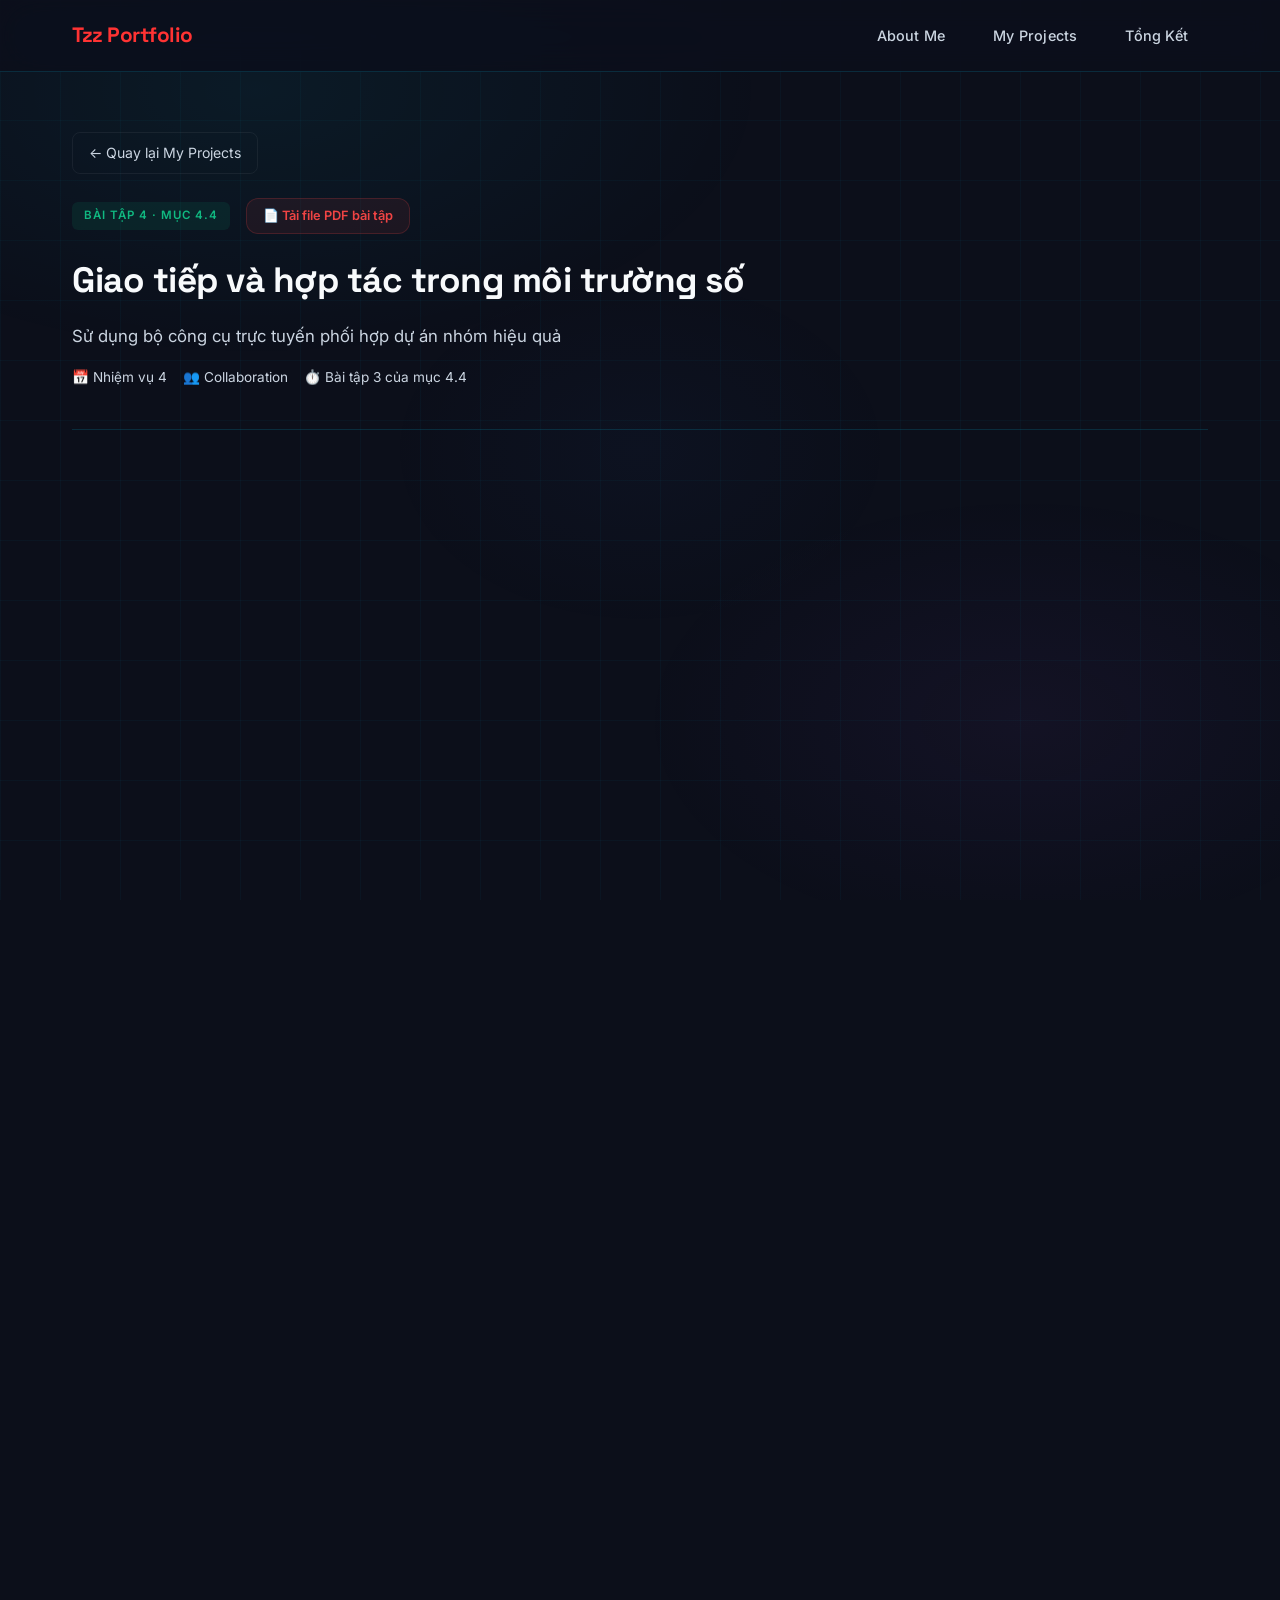
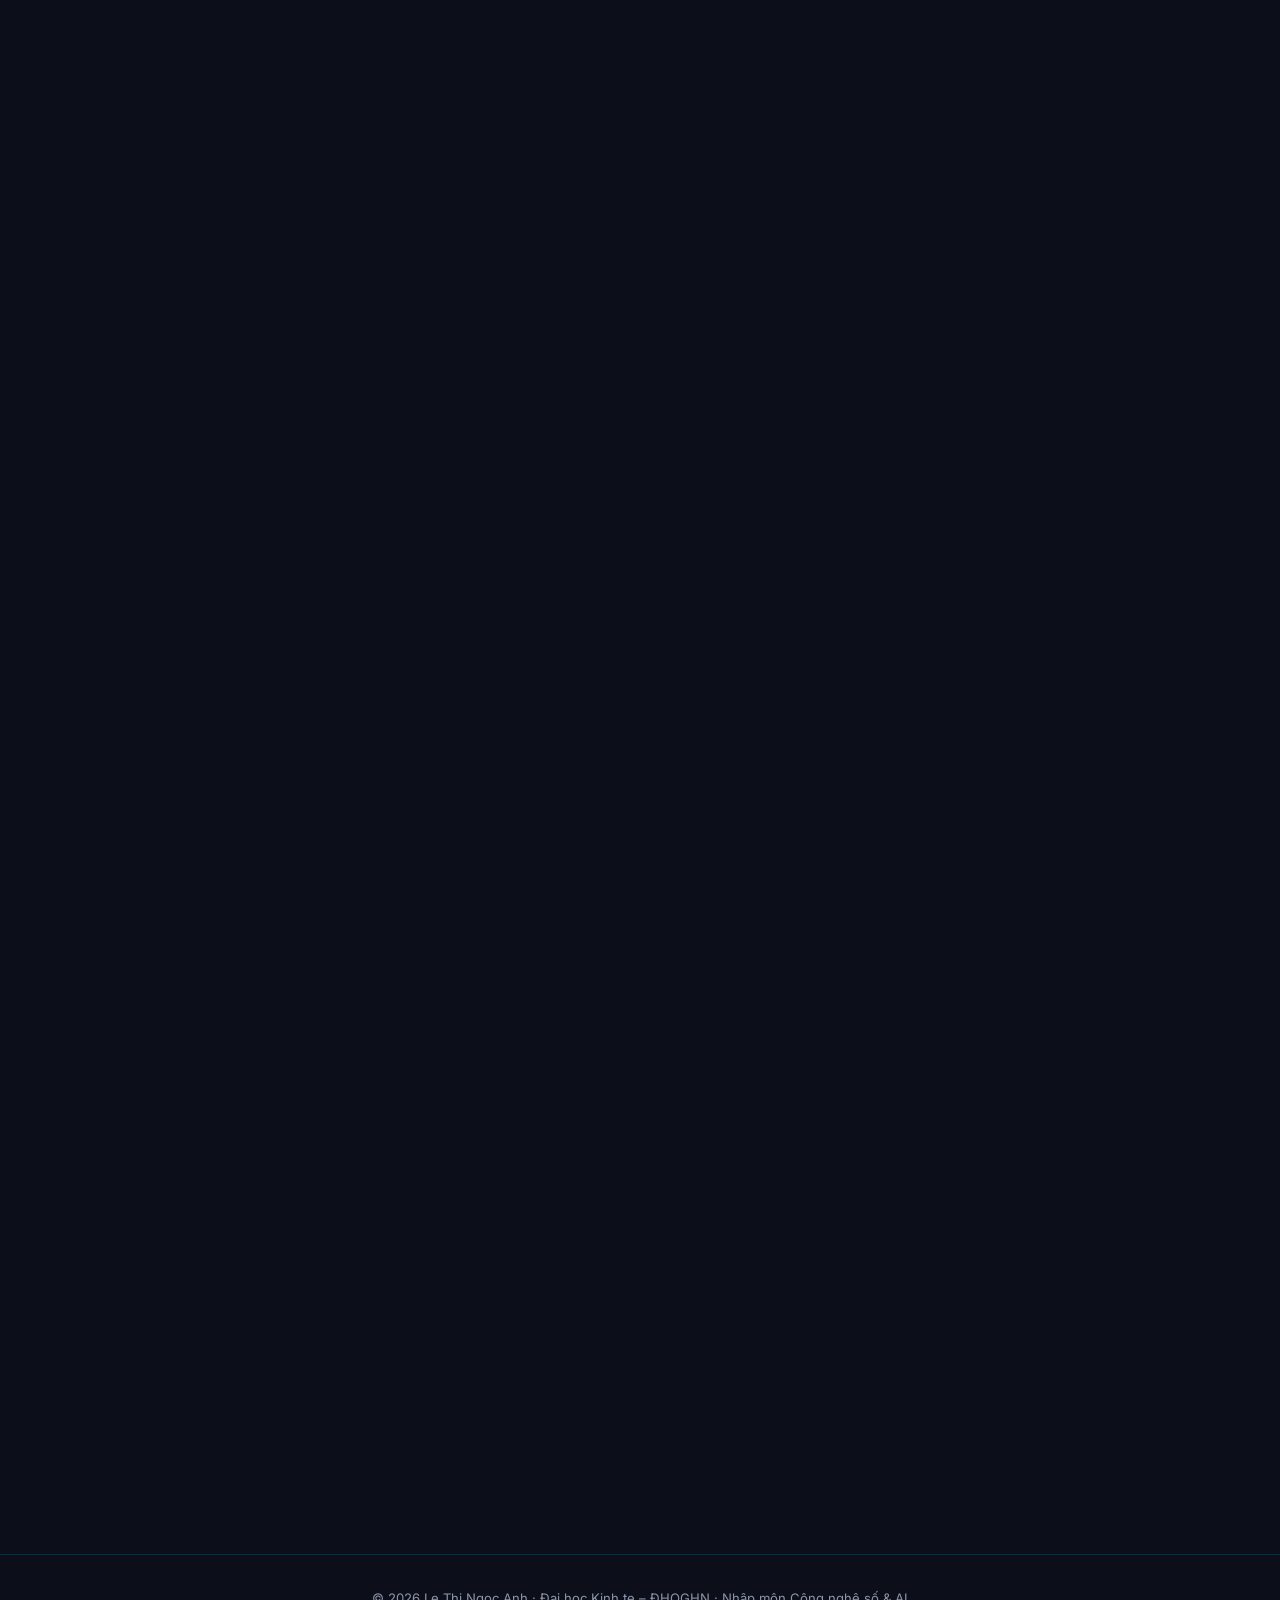
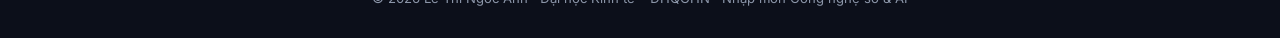
<file: bai4.html>
<!DOCTYPE html>
<html lang="vi">

<head>
    <meta charset="UTF-8">
    <meta name="viewport" content="width=device-width, initial-scale=1.0">
    <meta name="description"
        content="Bài tập 4: Sử dụng công cụ hợp tác trực tuyến cho dự án nhóm - Portfolio Kỹ thuật số">
    <title>Bài tập 4 | Tzz Portfolio</title>
    <link rel="preconnect" href="https://fonts.googleapis.com">
    <link rel="preconnect" href="https://fonts.gstatic.com" crossorigin>
    <link
        href="https://fonts.googleapis.com/css2?family=Inter:wght@300;400;500;600;700;800&family=Space+Grotesk:wght@400;500;600;700&family=JetBrains+Mono:wght@400;500&display=swap"
        rel="stylesheet">
    <link rel="stylesheet" href="styles.css">
</head>

<body>
    <div class="grid-bg"></div>
    <div class="particles">
        <div class="particle"></div>
        <div class="particle"></div>
        <div class="particle"></div>
        <div class="particle"></div>
        <div class="particle"></div>
        <div class="particle"></div>
        <div class="particle"></div>
        <div class="particle"></div>
    </div>

    <!-- NAVIGATION -->
    <nav class="navbar" id="navbar">
        <div class="nav-container">
            <a class="nav-logo" href="index.html">Tzz Portfolio</a>
            <button class="nav-toggle" id="navToggle" aria-label="Menu">
                <span></span><span></span><span></span>
            </button>
            <ul class="nav-links" id="navLinks">
                <li><a class="nav-link" href="index.html">About Me</a></li>
                <li><a class="nav-link" href="projects.html">My Projects</a></li>
                <li><a class="nav-link" href="summary.html">Tổng Kết</a></li>
            </ul>
        </div>
    </nav>

    <!-- PAGE CONTENT -->
    <div class="page">
        <div class="container">
            <div class="detail-header">
                <a class="detail-back" href="projects.html">← Quay lại My Projects</a>
                <div class="detail-header-row">
                    <div class="detail-header-left">
                        <div style="display: flex; align-items: center; gap: 16px; margin-bottom: 16px;">
                            <span class="project-badge bt4" style="margin-bottom: 0;">Bài tập 4 · Mục 4.4</span>
                            <a href="https://drive.google.com/file/d/19ukJlxvOndnSF-pXO6MqnsQ-kkt6Res_/view?usp=sharing" class="detail-pdf-btn" style="padding: 6px 16px; font-size: 0.8rem;" target="_blank">
                                📄 Tải file PDF bài tập
                            </a>
                        </div>
                        <h1 class="detail-title">Giao tiếp và hợp tác trong môi trường số</h1>
                        <p style="color: var(--text-secondary); font-size: 1.05rem; margin-top: 8px;">
                            Sử dụng bộ công cụ trực tuyến phối hợp dự án nhóm hiệu quả
                        </p>
                        <div class="detail-meta" style="margin-top: 16px;">
                            <span class="detail-meta-item">📅 Nhiệm vụ 4</span>
                            <span class="detail-meta-item">👥 Collaboration</span>
                            <span class="detail-meta-item">⏱️ Bài tập 3 của mục 4.4</span>
                        </div>
                    </div>
                </div>
            </div>

            <!-- Objective -->
            <div class="objective-card animate-on-scroll">
                <h3>🎯 Mục tiêu bài tập</h3>
                <p>
                    Thiết lập, tối ưu hóa và vận hành trơn chu 4 nền tảng số hỗ trợ làm việc nhóm (Trello, Google Docs,
                    Google Drive, Discord). Thể hiện năng lực tổ chức tài nguyên khoa học, quản lý tác vụ cá nhân và
                    giải quyết các thách thức thực tế phát sinh khi cộng tác trực tuyến.
                </p>
            </div>

            <!-- Content: Tools Summary -->
            <div class="content-block animate-on-scroll">
                <h2><span class="block-icon">🛠️</span> Phân bổ công cụ và Mục đích sử dụng</h2>
                <p>
                  Quy trình làm việc song song được thiết lập qua 3 nền tảng cốt lõi:
                </p>
                <div class="about-grid" style="margin-top: 20px;">
                    <div class="card" style="padding: 20px; border-top: 3px solid var(--accent-cyan);">
                        <div class="about-card-icon cyan">📋</div>
                        <h3 style="font-size: 1.05rem; margin-top: 10px;">Trello (Kanban Board)</h3>
                        <p style="font-size: 0.85rem; color: var(--text-secondary); margin-top: 8px;">
                            Quản lý tiến độ với 3 cột (To Do, Đang thực hiện, Hoàn thành). Phân cấp độ ưu tiên bằng nhãn màu: Đỏ (Khẩn) – Cam (Trung bình) – Xanh (Thấp).
                        </p>
                    </div>
                    <div class="card" style="padding: 20px; border-top: 3px solid var(--accent-purple);">
                        <div class="about-card-icon purple">💬</div>
                        <h3 style="font-size: 1.05rem; margin-top: 10px;">Discord Server</h3>
                        <p style="font-size: 0.85rem; color: var(--text-secondary); margin-top: 8px;">
                          Tổ chức họp thoại định kỳ và chia 4 kênh chat chuyên môn riêng biệt. Tích hợp bot tự động cập nhật log tiến độ nhóm.
                        </p>
                    </div>
                    <div class="card" style="padding: 20px; border-top: 3px solid var(--accent-emerald);">
                        <div class="about-card-icon emerald">📝</div>
                        <h3 style="font-size: 0.85rem; color: var(--text-secondary); margin-top: 8px;">Google Workspace
                        </h3>
                        <p style="font-size: 0.85rem; color: var(--text-secondary); margin-top: 8px;">
                           Sử dụng Google Docs để đồng soạn thảo (qua tính năng comment/lịch sử chỉnh sửa) và Google Drive để lưu trữ tài liệu phân cấp.
                        </p>
                    </div>
                </div>
            </div>

            <!-- Content: Task List Table -->
            <div class="content-block animate-on-scroll">
                <h2><span class="block-icon">📋</span> Quản lý tác vụ cá nhân trên Trello</h2>
                <p>
                    Chi tiết 6 nhiệm vụ cá nhân được giao và quản lý chặt chẽ với deadline cụ thể:
                </p>
                <table class="comparison-table">
                    <thead>
                        <tr>
                            <th>STT</th>
                            <th>Tên nhiệm vụ trên Trello</th>
                            <th>Hạn hoàn thành (Deadline)</th>
                            <th>Trạng thái thực tế</th>
                            <th>Mức độ ưu tiên</th>
                        </tr>
                    </thead>
                    <tbody>
                        <tr>
                            <td>1</td>
                            <td>Lập kế hoạch nhóm dự án</td>
                            <td>01/06/2026</td>
                            <td><span style="color: var(--accent-emerald); font-weight: 600;">✅ Hoàn thành</span></td>
                            <td><span style="color: #ef4444; font-weight: 600;">🔴 Cao</span></td>
                        </tr>
                        <tr>
                            <td>2</td>
                            <td>Thiết lập workspace Trello chung</td>
                            <td>01/06/2026</td>
                            <td><span style="color: var(--accent-emerald); font-weight: 600;">✅ Hoàn thành</span></td>
                            <td><span style="color: #ef4444; font-weight: 600;">🔴 Cao</span></td>
                        </tr>
                        <tr>
                            <td>3</td>
                            <td>Phân chia nhiệm vụ các thành viên</td>
                            <td>01/06/2026</td>
                            <td><span style="color: var(--accent-emerald); font-weight: 600;">✅ Hoàn thành</span></td>
                            <td><span style="color: #ef4444; font-weight: 600;">🔴 Cao</span></td>
                        </tr>
                        <tr>
                            <td>4</td>
                            <td>Phân tích ứng dụng ChatGPT (bài làm riêng)</td>
                            <td>06/06/2026</td>
                            <td><span style="color: var(--accent-cyan); font-weight: 600;">⚡ Tiến độ 70%</span></td>
                            <td><span style="color: #ef4444; font-weight: 600;">🔴 Cao</span></td>
                        </tr>
                        <tr>
                            <td>5</td>
                            <td>Soạn thảo nội dung báo cáo trên Google Docs</td>
                            <td>06/06/2026</td>
                            <td><span style="color: #f59e0b; font-weight: 600;">⏳ Đang thực hiện</span></td>
                            <td><span style="color: #fb923c; font-weight: 600;">🟡 Trung bình</span></td>
                        </tr>
                        <tr>
                            <td>6</td>
                            <td>Viết phần Giới thiệu cho báo cáo tổng kết</td>
                            <td>07/06/2026</td>
                            <td><span style="color: var(--text-secondary);">💤 Đang chờ (Pending)</span></td>
                            <td><span style="color: #fb923c; font-weight: 600;">🟡 Trung bình</span></td>
                        </tr>
                    </tbody>
                </table>
            </div>

            <!-- Content: Drive Permissions Table -->
            <div class="content-block animate-on-scroll">
                <h2><span class="block-icon">📁</span> Cấu trúc lưu trữ &amp; Phân quyền Google Drive</h2>
                <p>
                    Quy hoạch thư mục 2 cấp và thiết lập phân quyền truy cập hợp lý nhằm bảo vệ dữ liệu và đảm bảo tính
                    minh bạch:
                </p>
                <table class="comparison-table">
                    <thead>
                        <tr>
                            <th>Thư mục / Tệp tin chính</th>
                            <th>Bản thân (Tuyển)</th>
                            <th>Thành viên nhóm</th>
                            <th>Giảng viên</th>
                        </tr>
                    </thead>
                    <tbody>
                        <tr>
                            <td>📂 01_TaiLieuThamKhao</td>
                            <td>Chỉnh sửa (Edit)</td>
                            <td>Xem (View)</td>
                            <td>Xem (View)</td>
                        </tr>
                        <tr>
                            <td>📂 02_BaoCaoNhom</td>
                            <td>Chỉnh sửa (Edit)</td>
                            <td>Chỉnh sửa (Edit)</td>
                            <td>Xem (View)</td>
                        </tr>
                        <tr>
                            <td>📂 03_SlideThuyetTrinh</td>
                            <td>Chỉnh sửa (Edit)</td>
                            <td>Xem (View)</td>
                            <td>Xem (View)</td>
                        </tr>
                        <tr>
                            <td>📂 04_MinhChung</td>
                            <td>Chỉnh sửa (Edit)</td>
                            <td>Xem (View)</td>
                            <td>Xem (View)</td>
                        </tr>
                        <tr>
                            <td>📄 BaoCaoCaNhan_tuyen.docx</td>
                            <td>Chỉnh sửa (Edit)</td>
                            <td>Không quyền (None)</td>
                            <td>Xem (View)</td>
                        </tr>
                    </tbody>
                </table>
                <div class="info-box purple" style="margin-top: 16px;">
                    <p>
                        <strong>📌 Thống kê tài nguyên:</strong> 100% tệp tin (13/13 tệp) tuân thủ nhất quán quy tắc đặt
                        tên chuẩn: <code>[STT]_[mô tả]_[TenNguoiTao/Phienban].[ext]</code>.
                    </p>
                </div>
            </div>

            <!-- Content: Challenges & Solutions -->
            <div class="content-block animate-on-scroll">
                <h2><span class="block-icon">⚖️</span> 3 Thách thức lớn &amp; Giải pháp thực tế</h2>

                <div class="card" style="margin-bottom: 16px; padding: 20px;">
                    <h3 style="margin-top: 0; font-size: 1rem; color: #f43f5e;">⚡ Thách thức 1: Xung đột ghi đè văn bản
                        trên Docs</h3>
                    <p style="font-size: 0.9rem; color: var(--text-secondary);">
                        <strong>Sự cố:</strong> Lúc 21h00 ngày 02/06, khi 3 thành viên cùng chỉnh sửa một đoạn văn bản
                        chung trên Google Docs, hệ thống bị lag và xuất hiện lỗi ghi đè gây mất mát một số nội dung.
                    </p>
                    <p style="font-size: 0.9rem; margin-top: 8px;">
                        <strong>Giải pháp:</strong> Nhóm đã thống nhất phân chia từng section cụ thể cho mỗi cá nhân phụ
                        trách. Khi cần sửa chéo phần của nhau, bắt buộc chuyển sang chế độ <em>Suggesting (Đóng góp ý
                            kiến)</em> thay vì sửa trực tiếp, đồng thời để lại comment tag tên người phụ trách chính để
                        duyệt.
                    </p>
                </div>

                <div class="card" style="margin-bottom: 16px; padding: 20px;">
                    <h3 style="margin-top: 0; font-size: 1rem; color: #fb923c;">⚡ Thách thức 2: Quá tải thông báo
                        (Notification Overload)</h3>
                    <p style="font-size: 0.9rem; color: var(--text-secondary);">
                        <strong>Sự cố:</strong> Trong khung giờ học chính (08:00 - 17:00), Discord liên tục gửi hàng
                        loạt thông báo thảo luận ngoài lề từ các thành viên khác, gây mất tập trung cao độ khi đang code
                        bài tập cá nhân.
                    </p>
                    <p style="font-size: 0.9rem; margin-top: 8px;">
                        <strong>Giải pháp:</strong> Kích hoạt chế độ <em>Do Not Disturb (Không làm phiền)</em> trong giờ
                        học, tắt hết thông báo từ các kênh chat thường, chỉ giữ lại thông báo cho kênh tag khẩn cấp
                        <code>#nhiệm-vụ</code>. Nhóm thống nhất quy tắc phản hồi tin nhắn trong vòng tối đa 2 giờ, không
                        spam tin nhắn liên tục ngoài giờ làm việc hành chính.
                    </p>
                </div>

                <div class="card" style="margin-bottom: 16px; padding: 20px;">
                    <h3 style="margin-top: 0; font-size: 1rem; color: #38bdf8;">⚡ Thách thức 3: Rối loạn phiên bản tệp
                        tin lưu trữ</h3>
                    <p style="font-size: 0.9rem; color: var(--text-secondary);">
                        <strong>Sự cố:</strong> Sau vài ngày làm việc, trên Google Drive xuất hiện hàng loạt tệp tin như
                        <code>BaoCao_v1</code>, <code>BaoCao_v2</code>, <code>BaoCao_final</code>,
                        <code>BaoCao_final_sửa</code> gây nhầm lẫn nghiêm trọng về bản chính thức để nộp bài.
                    </p>
                    <p style="font-size: 0.9rem; margin-top: 8px;">
                        <strong>Giải pháp:</strong> Áp dụng cơ chế kiểm soát phiên bản (Semantic Versioning) đơn giản.
                        Duy trì đúng 1 tệp soạn thảo trực tiếp trên Google Docs (tận dụng tính năng Version History tích
                        hợp sẵn để phục hồi khi cần). Chỉ khi xuất bản nộp bài mới chuyển thành định dạng PDF tĩnh và
                        đặt tên theo định dạng chuẩn ngày tháng: <code>BaoCao_20260605.pdf</code>.
                    </p>
                </div>
            </div>

            <!-- Content: Lessons Learned -->
            <div class="content-block animate-on-scroll">
                <h2><span class="block-icon">💭</span> Bài học rút ra</h2>
                <p>
                   Cốt lõi của cộng tác trực tuyến: </strong> Không nằm ở việc cài đặt công cụ, mà là sự thống nhất về nguyên tắc chung (đặt tên, phản hồi, phân quyền). 
                    Vận hành chuẩn hóa giúp nhóm tăng 50% hiệu suất, triệt tiêu xung đột thông tin và rèn luyện tư duy làm việc số thực tế.
                </p>
            </div>
        </div>
    </div>

<!-- FOOTER -->
<footer class="footer">
    <div class="container">
        <p>© 2026 Le Thi Ngoc Anh · Đại học Kinh te – ĐHQGHN · Nhập môn Công nghệ số &amp; AI</p>
    </div>
</footer>

<script src="script.js"></script>
</body>

</html>
</file>
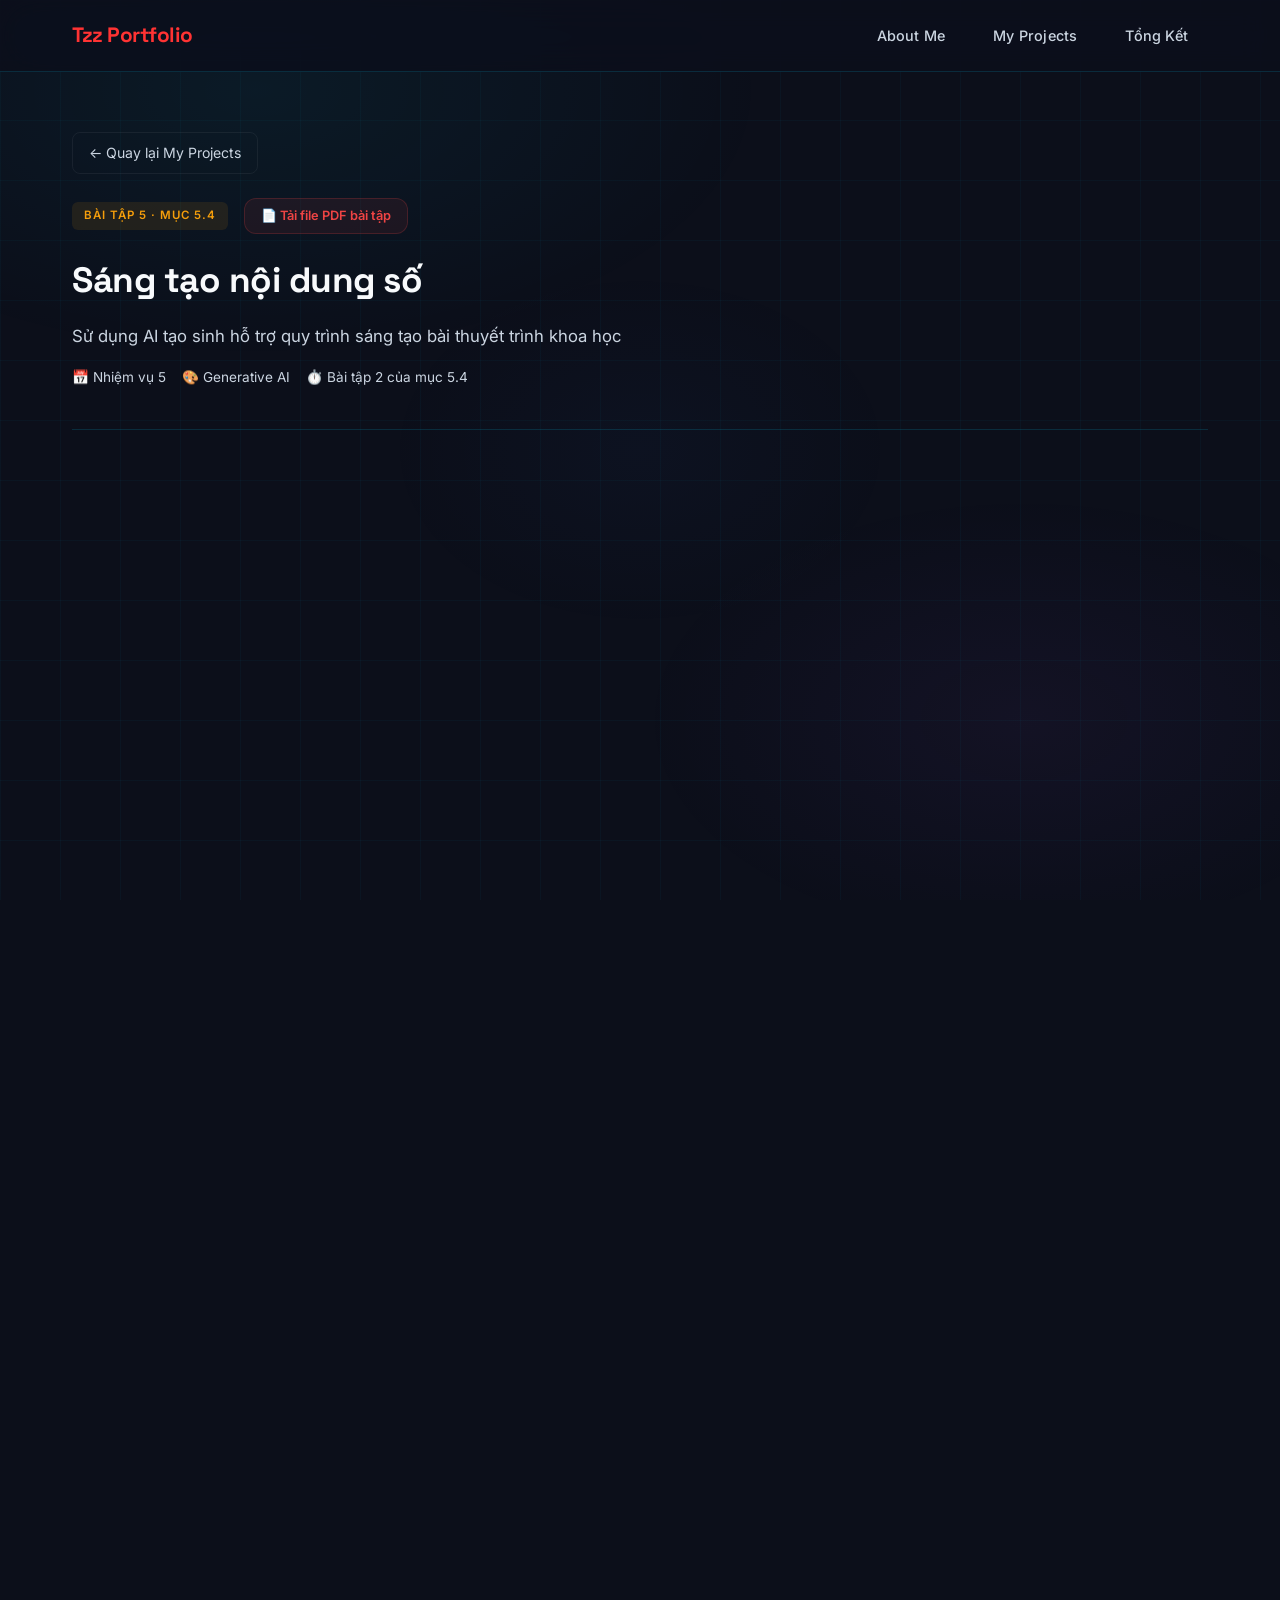
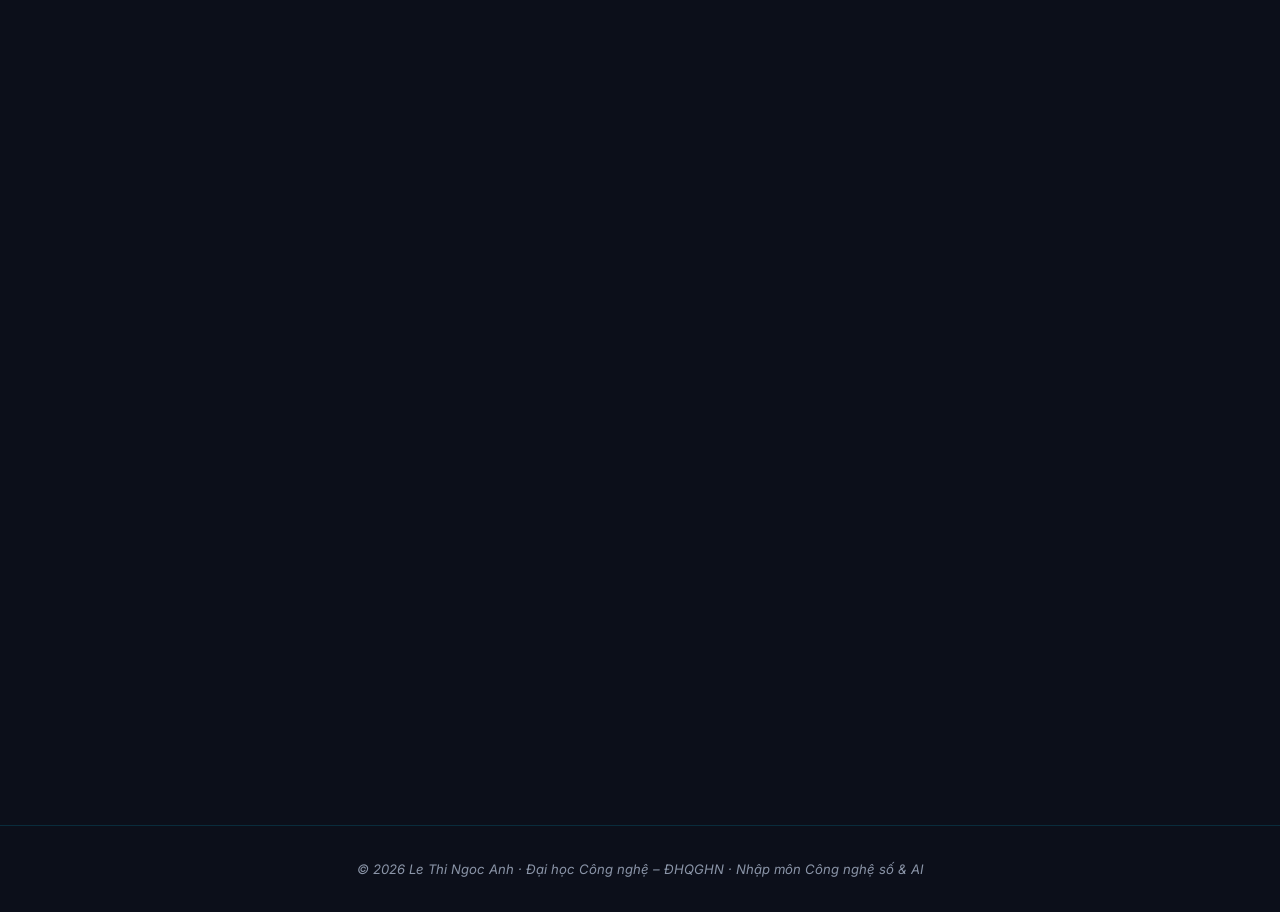
<file: bai5.html>
<!DOCTYPE html>
<html lang="vi">

<head>
    <meta charset="UTF-8">
    <meta name="viewport" content="width=device-width, initial-scale=1.0">
    <meta name="description" content="Bài tập 5: Sáng tạo nội dung số - Portfolio Kỹ thuật số">
    <title>Bài tập 5 | Tzz Portfolio</title>
    <link rel="preconnect" href="https://fonts.googleapis.com">
    <link rel="preconnect" href="https://fonts.gstatic.com" crossorigin>
    <link
        href="https://fonts.googleapis.com/css2?family=Inter:wght@300;400;500;600;700;800&family=Space+Grotesk:wght@400;500;600;700&family=JetBrains+Mono:wght@400;500&display=swap"
        rel="stylesheet">
    <link rel="stylesheet" href="styles.css">
</head>

<body>
    <div class="grid-bg"></div>
    <div class="particles">
        <div class="particle"></div>
        <div class="particle"></div>
        <div class="particle"></div>
        <div class="particle"></div>
        <div class="particle"></div>
        <div class="particle"></div>
        <div class="particle"></div>
        <div class="particle"></div>
    </div>

    <!-- NAVIGATION -->
    <nav class="navbar" id="navbar">
        <div class="nav-container">
            <a class="nav-logo" href="index.html">Tzz Portfolio</a>
            <button class="nav-toggle" id="navToggle" aria-label="Menu">
                <span></span><span></span><span></span>
            </button>
            <ul class="nav-links" id="navLinks">
                <li><a class="nav-link" href="index.html">About Me</a></li>
                <li><a class="nav-link" href="projects.html">My Projects</a></li>
                <li><a class="nav-link" href="summary.html">Tổng Kết</a></li>
            </ul>
        </div>
    </nav>

    <!-- PAGE CONTENT -->
    <div class="page">
        <div class="container">
            <div class="detail-header">
                <a class="detail-back" href="projects.html">← Quay lại My Projects</a>
                <div class="detail-header-row">
                    <div class="detail-header-left">
                        <div style="display: flex; align-items: center; gap: 16px; margin-bottom: 16px;">
                            <span class="project-badge bt5" style="margin-bottom: 0;">Bài tập 5 · Mục 5.4</span>
                            <a href="https://drive.google.com/file/d/1L0asw-sacld658030Bk9o7kNYj9p3uf8/view?usp=sharing" class="detail-pdf-btn" style="padding: 6px 16px; font-size: 0.8rem;" target="_blank">
                                📄 Tải file PDF bài tập
                            </a>
                        </div>
                        <h1 class="detail-title">Sáng tạo nội dung số</h1>
                        <p style="color: var(--text-secondary); font-size: 1.05rem; margin-top: 8px;">
                            Sử dụng AI tạo sinh hỗ trợ quy trình sáng tạo bài thuyết trình khoa học
                        </p>
                        <div class="detail-meta" style="margin-top: 16px;">
                            <span class="detail-meta-item">📅 Nhiệm vụ 5</span>
                            <span class="detail-meta-item">🎨 Generative AI</span>
                            <span class="detail-meta-item">⏱️ Bài tập 2 của mục 5.4</span>
                        </div>
                    </div>
                </div>
            </div>

            <!-- Objective -->
            <div class="objective-card animate-on-scroll">
                <h3>🎯 Mục tiêu bài tập</h3>
                <p>
                  Ứng dụng phối hợp bộ 3 công cụ AI tạo sinh (Gemini, Midjourney, Canva AI) để xây dựng bài thuyết trình chuyên nghiệp.
                    Thể hiện tư duy phản biện, kỹ năng đặt lệnh (prompting), chỉnh sửa đồ họa và quản trị đạo đức trong sáng tạo số. <em>
                        Thể hiện tư duy phản biện, kỹ năng đặt lệnh (prompting), chỉnh sửa đồ họa và quản trị
                    đạo đức trong sáng tạo số.
                </p>
            </div>

            <!-- Content: Creative Process -->
            <div class="content-block animate-on-scroll">
                <h2><span class="block-icon">⚙️</span> Nhật ký 3 bước sản xuất phối hợp AI</h2>
                <p>
                    Quy trình phi tuyến tính biến người học thành một "Đạo diễn" điều phối chất lượng sản phẩm thay vì
                    làm các tác vụ thủ công lặp lại:
                </p>

                <div class="info-box"
                    style="border-left-color: var(--accent-cyan); background: rgba(0, 212, 255, 0.04);">
                    <p><strong>Bước 1 - Lên ý tưởng &amp; Kịch bản (Gemini - Text AI):</strong></p>
                    <p style="font-size: 0.9rem; color: var(--text-secondary); margin-top: 6px;">
                       Tác vụ AI:</strong> Sử dụng mô hình xử lý ngôn ngữ tự nhiên Gemini để lên ý tưởng, lập dàn ý sơ khởi và xây dựng cấu trúc nội dung văn bản nền tảng.  
            
                    </p>
                    <p style="font-size: 0.9rem; margin-top: 6px;">
                        <em>Đóng góp cá nhân:</em>Đóng vai trò chuyên gia, liên tục đặt và tinh chỉnh prompt lần 2 để đào sâu các nội dung cốt lõi và bổ sung phần Q&A tương tác. 
                        Tự tay viết lại văn bản, lồng ghép tư duy phản biện để tránh rập khuôn.
                    </p>
                </div>

                <div class="info-box"
                    style="border-left-color: var(--accent-purple); background: rgba(168, 85, 247, 0.04);">
                    <p><strong>Bước 2 - Tạo tài nguyên đồ họa độc quyền (Midjourney - Image AI):</strong></p>
                    <p style="font-size: 0.9rem; color: var(--text-secondary); margin-top: 6px;">
                       Tác vụ AI:</strong> Sử dụng hệ thống prompt mô tả bối cảnh trên Dremina AI để tạo chuỗi hình ảnh minh họa độc quyền và xuất bản video bổ trợ cho dự án.
                    <p style="font-size: 0.9rem; margin-top: 6px;">
                        <em>Đóng góp cá nhân:</em> Điều phối lệnh /imagine prompt chi tiết về phong cách, độ phân giải, ánh sáng. 
                        Thực hiện hậu kỳ hình ảnh (Upscale, điều chỉnh mức độ chi tiết phù hợp và làm mờ nền - blur) giúp tối ưu cho việc chèn văn bản.
                    </p>
                </div>

                <div class="info-box"
                    style="border-left-color: var(--accent-emerald); background: rgba(16, 185, 129, 0.04);">
                    <p><strong>Bước 3 - Dàn trang &amp; Đồng bộ thiết kế (Canva AI - Design AI):</strong></p>
                    <p style="font-size: 0.9rem; color: var(--text-secondary); margin-top: 6px;">
                        Tác vụ AI:</strong> Sử dụng tính năng thiết kế tự động của Canva AI để dựng khung slide thô và phân bổ bố cục dựa trên yêu cầu về phong cách.
                    </p>
                    <p style="font-size: 0.9rem; margin-top: 6px;">
                        <em>Đóng góp cá nhân:</em> Tự biên soạn lại bố cục sắp xếp, xử lý đồng bộ lỗi font chữ tiếng Việt, 
                        căn chỉnh tỉ lệ chuẩn và trực tiếp thiết kế hiệu ứng chuyển động (animation) thủ công để tăng tính sinh động.
                    </p>
                </div>
            </div>

            <!-- Content: Tool Analysis -->
            <div class="content-block animate-on-scroll">
                <h2><span class="block-icon">📊</span> Đánh giá ưu nhược điểm của các công cụ AI</h2>
                <table class="comparison-table">
                    <thead>
                        <tr>
                            <th>Công cụ AI</th>
                            <th>Ưu điểm nổi bật</th>
                            <th>Hạn chế / Điểm yếu</th>
                        </tr>
                    </thead>
                    <tbody>
                        <tr>
                            <td><strong>Gemini (Google)</strong></td>
                            <td>Tốc độ phản hồi cực nhanh, khả năng lập dàn ý và phân chia bố cục logic xuất sắc.</td>
                            <td>Văn phong dễ rập khuôn, máy móc. Thỉnh thoảng xuất hiện lỗi ảo giác (hallucination).
                            </td>
                        </tr>
                        <tr>
                            <td><strong>Midjourney</strong></td>
                            <td>Chất lượng hình ảnh nghệ thuật đỉnh cao, độ chi tiết tốt, hiệu ứng ánh sáng cinematic
                                xuất sắc.</td>
                            <td>Khó kiểm soát chính xác 100% các chi tiết nhỏ (ví dụ: vẽ đúng ký tự văn bản trên bảng
                                đen).</td>
                        </tr>
                        <tr>
                            <td><strong>Canva AI</strong></td>
                            <td>Tự động hóa dựng khung slide nhanh chóng (tiết kiệm 40% thời gian thiết kế thô).</td>
                            <td>Template sinh ra dễ trùng lặp, hỗ trợ tiếng Việt kém (hay lỗi font chữ).</td>
                        </tr>
                    </tbody>
                </table>
            </div>

            <!-- Content: Human-AI Ratio -->
            <div class="content-block animate-on-scroll">
                <h2><span class="block-icon">⚖️</span> Tỷ lệ đóng góp chất xám: Con người 65% - AI 35%</h2>
                <p>
                    Để đảm bảo tính trung thực học thuật và chất lượng chuyên môn sâu sắc của sản phẩm, tôi đã kiểm soát
                    nghiêm ngặt tỷ lệ đóng góp:
                </p>
                <ul>
                    <li><strong>Đầu ra của AI (35%):</strong> Cung cấp bộ khung sườn nội dung văn bản thô, tạo nguồn tài nguyên hình ảnh/video mỹ thuật ban đầu và gợi ý định hướng layout slide.</li>
                    <li><strong>Đóng góp sáng tạo cá nhân (65%):</strong> Tinh lọc và viết lại 100% nội dung theo văn phong báo cáo thực tế của cá nhân (Lê Thị Ngọc Anh), 
                        trực tiếp chỉnh sửa hậu kỳ đồ họa, thiết kế lại typography,
                          cấu hình chuyển động chuyển slide và kiểm soát tính liêm chính học thuật.</li>
                </ul>
                <div class="info-box purple">
                    <p>
                        <strong>✅ Liêm chính học thuật:</strong> Quá trình sử dụng AI tạo sinh được ghi nhận công khai
                        minh bạch. Hình ảnh nền slide ghi rõ nguồn <em>"Created by Midjourney"</em>. Mọi thông tin khoa
                        học do Gemini đề xuất đều được đối chiếu chéo với các bài báo nghiên cứu thực tế.
                    </p>
                </div>
            </div>

            <!-- Content: Lessons Learned -->
            <div class="content-block animate-on-scroll">
                <h2><span class="block-icon">💭</span> Bài học rút ra</h2>
                <p>
                    AI tạo sinh không thay thế năng lực sáng tạo của con người mà hoạt động như một đòn bẩy công nghệ
                    cực mạnh. Điểm mấu chốt là người học cần biết định hướng nghệ thuật tốt, sở hữu tư duy phản biện cao
                    để kiểm soát chất lượng đầu ra chặt chẽ. Việc làm chủ sự kết hợp này giúp tôi tạo ra những sản phẩm
                    truyền thông số vừa mang tính thẩm mỹ cao, vừa sâu sắc về mặt học thuật.
                </p>
            </div>
        </div>
    </div>

    <!-- FOOTER -->
    <footer class="footer">
        <div class="container">
            <p>© 2026 Le Thi Ngoc Anh · Đại học Công nghệ – ĐHQGHN · Nhập môn Công nghệ số &amp; AI</p>
        </div>
    </footer>

    <script src="script.js"></script>
</body>

</html>
</file>
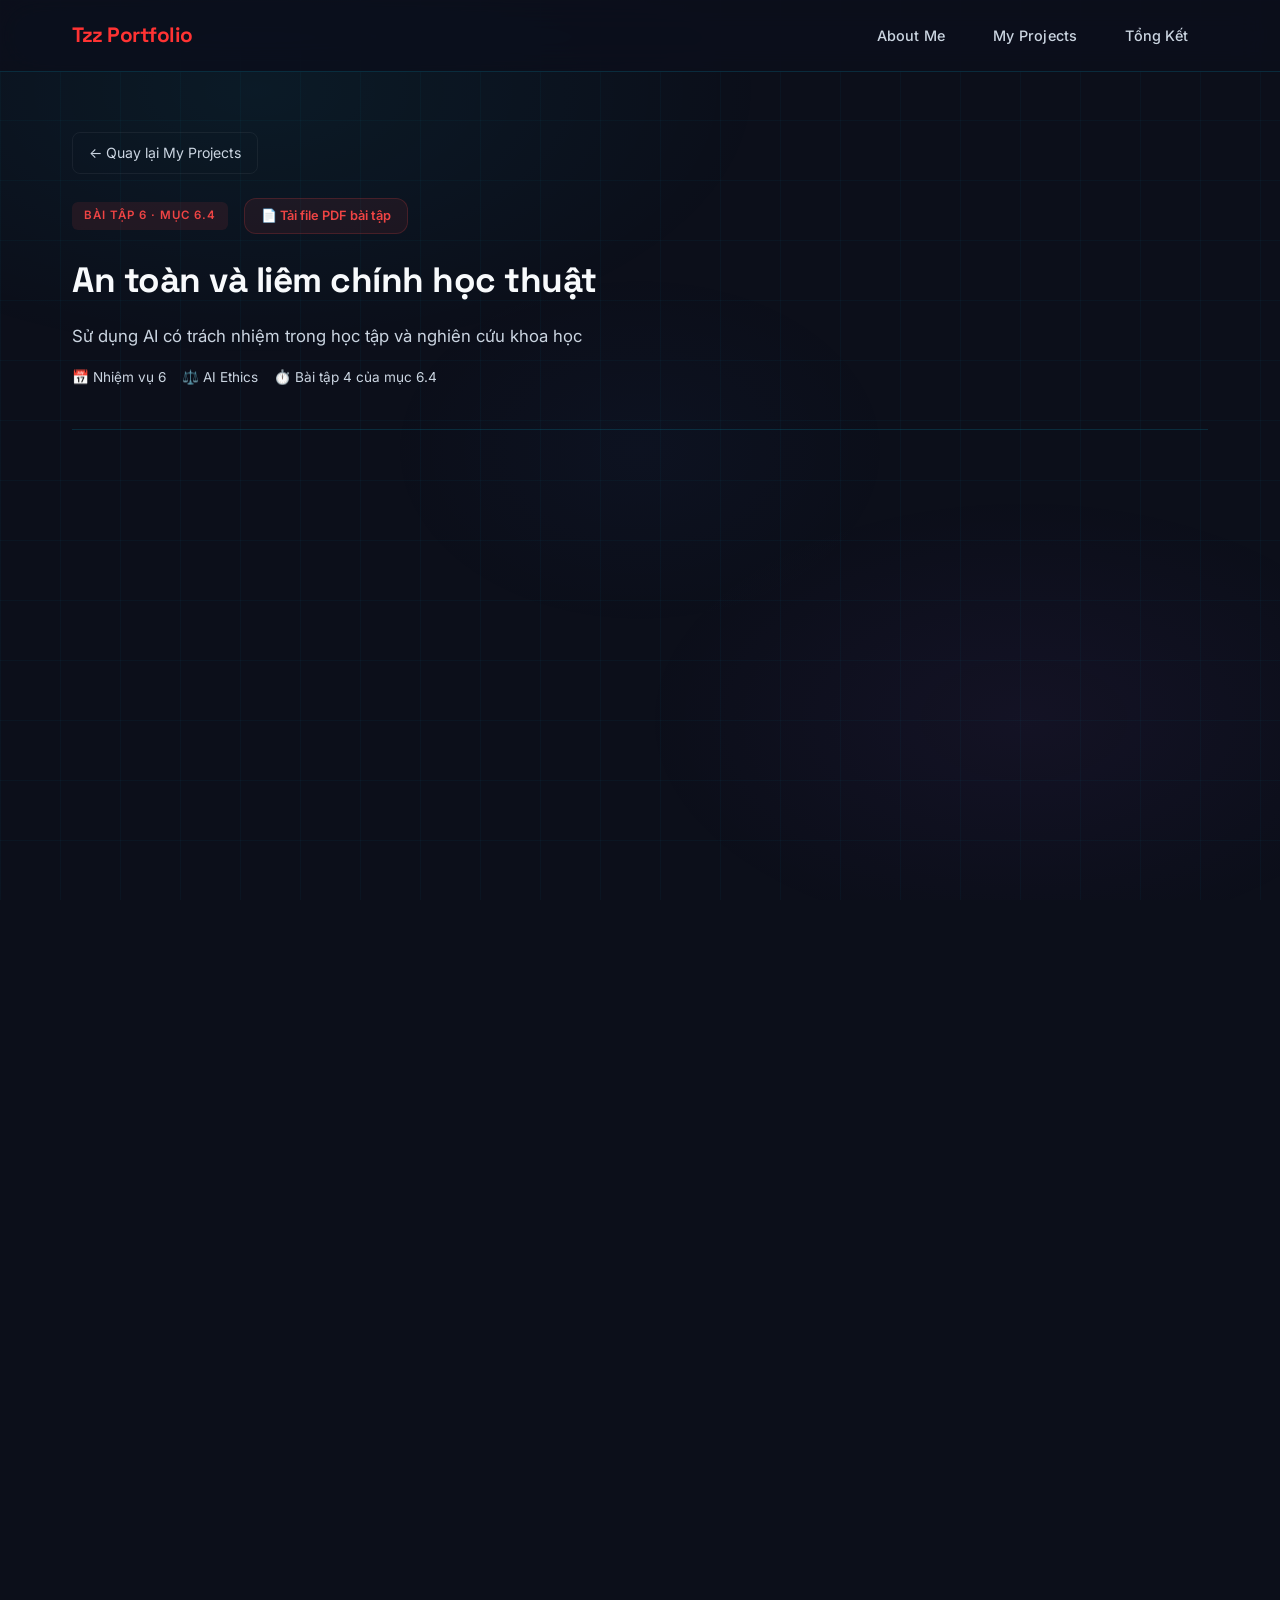
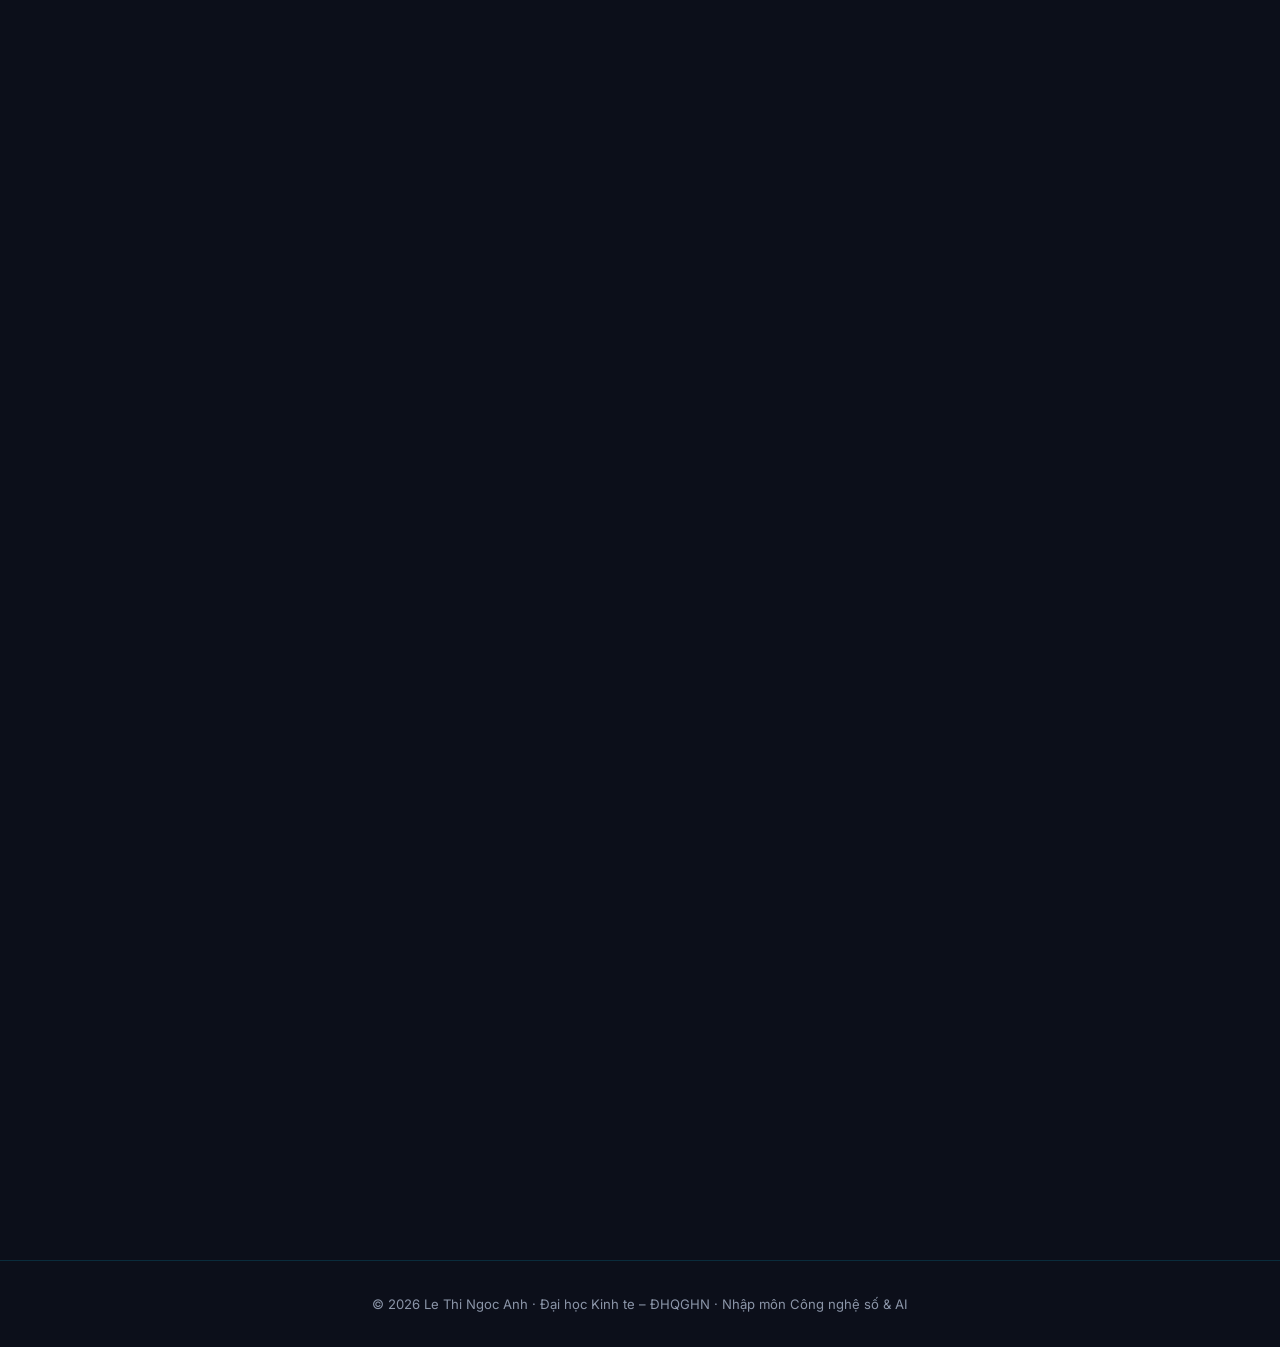
<file: bai6.html>
<!DOCTYPE html>
<html lang="vi">

<head>
    <meta charset="UTF-8">
    <meta name="viewport" content="width=device-width, initial-scale=1.0">
    <meta name="description" content="Bài tập 6: Sử dụng AI có trách nhiệm trong học tập - Portfolio Kỹ thuật số">
    <title>Bài tập 6 | Tzz Portfolio</title>
    <link rel="preconnect" href="https://fonts.googleapis.com">
    <link rel="preconnect" href="https://fonts.gstatic.com" crossorigin>
    <link
        href="https://fonts.googleapis.com/css2?family=Inter:wght@300;400;500;600;700;800&family=Space+Grotesk:wght@400;500;600;700&family=JetBrains+Mono:wght@400;500&display=swap"
        rel="stylesheet">
    <link rel="stylesheet" href="styles.css">
</head>

<body>
    <div class="grid-bg"></div>
    <div class="particles">
        <div class="particle"></div>
        <div class="particle"></div>
        <div class="particle"></div>
        <div class="particle"></div>
        <div class="particle"></div>
        <div class="particle"></div>
        <div class="particle"></div>
        <div class="particle"></div>
    </div>

    <!-- NAVIGATION -->
    <nav class="navbar" id="navbar">
        <div class="nav-container">
            <a class="nav-logo" href="index.html">Tzz Portfolio</a>
            <button class="nav-toggle" id="navToggle" aria-label="Menu">
                <span></span><span></span><span></span>
            </button>
            <ul class="nav-links" id="navLinks">
                <li><a class="nav-link" href="index.html">About Me</a></li>
                <li><a class="nav-link" href="projects.html">My Projects</a></li>
                <li><a class="nav-link" href="summary.html">Tổng Kết</a></li>
            </ul>
        
        </div>
    </nav>

    <!-- PAGE CONTENT -->
    <div class="page">
        <div class="container">
            <div class="detail-header">
                <a class="detail-back" href="projects.html">← Quay lại My Projects</a>
                <div class="detail-header-row">
                    <div class="detail-header-left">
                        <div style="display: flex; align-items: center; gap: 16px; margin-bottom: 16px;">
                            <span class="project-badge bt6" style="margin-bottom: 0;">Bài tập 6 · Mục 6.4</span>
                            <a href="https://drive.google.com/file/d/1WcbBmKbz4SNjVEnd9l5IxWpzFJW-sZ7E/view?usp=sharing" class="detail-pdf-btn" style="padding: 6px 16px; font-size: 0.8rem;" target="_blank">
                                📄 Tải file PDF bài tập
                            </a>
                        </div>
                        <h1 class="detail-title">An toàn và liêm chính học thuật</h1>
                        <p style="color: var(--text-secondary); font-size: 1.05rem; margin-top: 8px;">
                            Sử dụng AI có trách nhiệm trong học tập và nghiên cứu khoa học
                        </p>
                        <div class="detail-meta" style="margin-top: 16px;">
                            <span class="detail-meta-item">📅 Nhiệm vụ 6</span>
                            <span class="detail-meta-item">⚖️ AI Ethics</span>
                            <span class="detail-meta-item">⏱️ Bài tập 4 của mục 6.4</span>
                        </div>
                    </div>
                </div>
            </div>

            <!-- Objective -->
            <div class="objective-card animate-on-scroll">
                <h3>🎯 Mục tiêu bài tập</h3>
                <p>
                    Nghiên cứu và phân tích sâu sắc chính sách quản lý AI của các học viện, trường đại học (ĐHQGHN, Học viện
Cảnh sát Nhân dân, Học viện An ninh Nhân dân). Thực hiện một nhiệm vụ học thuật thực tế sử dụng trợ lý AI
thông qua quy trình Đánh giá - Chỉnh sửa - Tích hợp (E-E-I) và thiết lập bộ nguyên tắc ứng xử đạo đức cá nhân khi
dùng công nghệ.
                </p>
            </div>

            <!-- Content: School Policies -->
            <div class="content-block animate-on-scroll">
                <h2><span class="block-icon">🏫</span> So sánh chính sách quản lý AI giữa các trường Đại học</h2>
                <p>
                   Mỗi cơ sở đào tạo xây dựng một định hướng tiếp cận khác nhau để cân bằng giữa cơ hội đổi mới công nghệ và rủi
ro liêm chính học thuật, đặc biệt là sự khác biệt giữa khối dân sự và khối lực lượng vũ trang:
                </p>
                <table class="comparison-table">
                    <thead>
                        <tr>
                            <th>Tiêu chí</th>
                            <th>Đại học Quốc gia Hà Nội (ĐHQGHN)</th>
                            <th>Học viện Cảnh sát Nhân dân </th>
                            <th>Học viện An ninh Nhân dân </th>
                        </tr>
                    </thead>
                    <tbody>
                        <tr>
                            <td><strong>Cách tiếp cận</strong></td>
                            <td>Định hướng nguyên tắc: đạo đức chung, khuyến khích tự do học thuật kết hợp tự chịu trách nhiệm.</td>
                            <td>Nhấn mạnh tính minh bạch và đạo đức cốt lõi, hướng dẫn trách nhiệm cụ thể của người học.</td>
                            <td>Định vị AI thuần túy là công cụ hỗ trợ, gắn liền với bảo mật và an ninh thông tin nghiêm ngặt.</td>
                        </tr>
                        <tr>
                            <td><strong>Hệ thống phân loại & Quy định</strong></td>
                            <td>Chưa chia mức độ cứng nhắc, đánh giá tổng thể dựa trên năng lực giải trình của sinh viên.</td>
                            <td>Bắt buộc công khai khi sử dụng AI trong bài tập, nghiên cứu và tuân thủ các quy tắc trích dẫn tương ứng.</td>
                            <td>Tuyệt đối cấm lạm dụng, sao chép nguyên bản tự động tạo toàn bộ nội dung tiểu luận, khóa luận.</td>
                        </tr>
                        <tr>
                            <td><strong>Công cụ & phương thức kiểm soát</strong></td>
                            <td>Kết hợp hội đồng bảo vệ chuyên môn và phần mềm quét trùng lặp dữ liệu truyền thống.</td>
                            <td>Hướng dẫn giảng viên đánh giá trực tiếp sản phẩm học thuật có sự hỗ trợ của AI để đảm bảo công bằng.</td>
                            <td>Kiểm chứng độc lập nguồn tin; đối chiếu chéo thông tin pháp luật, chính sách với tài liệu chính thống.</td>
                        </tr>
                    </tbody>
                </table>
                <div class="info-box purple" style="margin-top: 16px;">
                    <p>
                        <strong>💡 Nhận định cá nhân:</strong> Chính sách của các trường mang tính hiện đại khi công nhận vai trò trợ lý của công
nghệ nhưng luôn đặt năng lực tư duy cá nhân làm trọng tâm. Khối trường An ninh và Cảnh sát thể hiện tính
kỷ luật cao khi thiết lập ranh giới đỏ về an toàn dữ liệu. Do các công cụ AI Detector hiện nay có tỉ lệ sai số
(False Positive) lớn, việc duy trì cơ chế đánh giá qua hội đồng, phỏng vấn trực tiếp hoặc kiểm chứng chéo
nguồn tin là bắt buộc để đo lường năng lực thực chất của sinh viên.
                    </p>
                </div>
            </div>

            <!-- Content: Task Implementation with AI -->
            <div class="content-block animate-on-scroll">
                <h2><span class="block-icon">💻</span> Thực thi tác vụ học thuật với trợ lý AI</h2>
                <p>
                    <strong>Tác vụ thực tế:</strong> <em>"Tổng hợp tài liệu về chính sách quy định cách sử dụng AI cho sinh viên trong học tập và nghiên
cứu của Học viện An ninh Nhân dân."</em>
                </p>
                <ul>
                    <li>
                        <strong>Nhật ký tương tác (Prompts &amp; Outputs):</strong>
                        <ul>
                            <li><em>Prompt đã dùng:</em> “Hãy tổng hợp tài liệu từ tài liệu: chính sách quy định cách sử dụng AI cho sinh viên trong
học tập và nghiên cứu của học viện an ninh nhân dân, đảm bảo đầy đủ các ý, dễ hiểu, nguồn tài liệu tham khảo
trên Google...” </li>
                            <li><em>Kết quả nhận được từ AI:</em> Hệ thống đã tự động trả về tài liệu tổng hợp chi tiết phân theo các nhóm nội dung
cốt lõi: (1) Nguyên tắc cốt lõi AI là công cụ, (2) Quy định bảo mật an ninh thông tin, (3) Chống đạo văn và (4)
Các cách ứng dụng AI được khuyến khích (tóm tắt kiến thức, ôn luyện tiếng Anh B1/B2 VSTEP, xây dựng đề
cương).</li>
                    
                <div class="info-box"
                    style="border-left-color: var(--accent-cyan); background: rgba(0, 212, 255, 0.04);">
                    <p><strong>📝 Tuyên bố minh bạch việc sử dụng AI (Citation):</strong></p>
                    <p style="font-size: 0.9rem; font-style: italic; color: var(--text-secondary);">
                        "Cấu trúc sơ bộ của tài liệu tổng hợp và các gợi ý định hướng nội dung tại Mục 2 được định hình dựa trên sự
hỗ trợ phân tích của trợ lý trí tuệ nhân tạo vào ngày 05/06/2026. Sinh viên đã thực hiện kiểm chứng độc lập dữ
liệu pháp lý, tái cấu trúc văn bản theo quy trình E-E-I và chịu trách nhiệm toàn bộ đối với nội dung khoa học
hiển thị theo đúng quy chuẩn liêm chính học thuật."
                    </p>
                </div>
            </div>

            <!-- Content: 6 Ethical Principles -->
            <div class="content-block animate-on-scroll">
                <h2><span class="block-icon">⚖️</span> Bộ 6 nguyên tắc cá nhân sử dụng AI có trách nhiệm</h2>
                <p>
                    Để hướng tới sự phát triển tri thức bền vững, tôi tự thiết lập hệ thống 6 quy tắc ứng xử bất biến:
                </p>
                <div class="about-grid" style="margin-top: 20px;">
                    <div class="card" style="padding: 20px; border-left: 3px solid var(--accent-cyan);">
                        <h3 style="color: var(--accent-cyan); font-size: 1rem; margin-top: 0;">1. Brain Before Bot (Tư
                            duy đi trước)</h3>
                        <p style="font-size: 0.85rem; color: var(--text-secondary); margin-top: 6px;">
                            Luôn tự suy nghĩ và lập dàn ý sơ bộ trước khi mở AI. AI chỉ là công cụ tối ưu hóa, không bao
                            giờ được phép là nguồn khởi phát tư duy duy nhất.
                        </p>
                    </div>
                    <div class="card" style="padding: 20px; border-left: 3px solid var(--accent-purple);">
                        <h3 style="color: var(--accent-purple); font-size: 1rem; margin-top: 0;">2. Zero Copy-Paste
                            (Không sao chép thô)</h3>
                        <p style="font-size: 0.85rem; color: var(--text-secondary); margin-top: 6px;">
                            Tuyệt đối không sao chép nguyên văn đầu ra của AI vào bài nộp. Mọi tài liệu tham khảo phải
                            được viết lại bằng chính tư duy và văn phong cá nhân.
                        </p>
                    </div>
                    <div class="card" style="padding: 20px; border-left: 3px solid var(--accent-blue);">
                        <h3 style="color: var(--accent-blue); font-size: 1rem; margin-top: 0;">3. Fact-check Everything
                            (Kiểm chứng độc lập)</h3>
                        <p style="font-size: 0.85rem; color: var(--text-secondary); margin-top: 6px;">
                            Coi mọi dữ liệu, số liệu và mã lệnh do AI cung cấp là giả định cần chứng minh. Bắt buộc đối
                            chiếu lại giáo trình chính thống hoặc tài liệu được định danh khoa học.
                        </p>
                    </div>
                    <div class="card" style="padding: 20px; border-left: 3px solid var(--accent-emerald);">
                        <h3 style="color: var(--accent-emerald); font-size: 1rem; margin-top: 0;">4. Absolute
                            Transparency (Minh bạch nguồn gốc)</h3>
                        <p style="font-size: 0.85rem; color: var(--text-secondary); margin-top: 6px;">
                            Khai báo trung thực, chi tiết mức độ đóng góp của AI trong bài làm. Xem sự minh bạch là danh
                            dự học thuật cao nhất của bản thân.
                        </p>
                    </div>
                    <div class="card" style="padding: 20px; border-left: 3px solid #fb923c;">
                        <h3 style="color: #fb923c; font-size: 1rem; margin-top: 0;">5. Mastery Over Deliverables (Làm
                            chủ sản phẩm)</h3>
                        <p style="font-size: 0.85rem; color: var(--text-secondary); margin-top: 6px;">
                            Chỉ nộp những nội dung và dòng code mà bản thân thực sự thấu hiểu bản chất kỹ thuật sâu bên
                            trong và có năng lực tự tin giải trình trước giảng viên.
                        </p>
                    </div>
                    <div class="card" style="padding: 20px; border-left: 3px solid #ef4444;">
                        <h3 style="color: #ef4444; font-size: 1rem; margin-top: 0;">6. Data Sovereignty (Bảo mật dữ
                            liệu)</h3>
                        <p style="font-size: 0.85rem; color: var(--text-secondary); margin-top: 6px;">
                            Không đăng tải các thông tin cá nhân, mã nguồn bảo mật của nhóm hoặc các kết quả nghiên cứu
                            mới lên các nền tảng AI mở để tránh nguy cơ rò rỉ dữ liệu.
                        </p>
                    </div>
                </div>
            </div>

            <!-- Content: Ethical Challenges -->
            <div class="content-block animate-on-scroll">
                <h2><span class="block-icon">🔍</span> Phân tích các vấn đề đạo đức hệ thống</h2>
                <p>
                    Lạm dụng AI trong môi trường học thuật gây ra những rủi ro liên kết dây chuyền:
                </p>
                <ol>
                    <li>
                        <strong>Ranh giới mong manh (Hỗ trợ hợp lý vs Gian lận):</strong>
                        Sự hỗ trợ biến thành gian lận khi sinh viên giao phó hoàn toàn nhiệm vụ nhận thức cho máy, triệt
                        tiêu mục tiêu tự học và kiểm tra năng lực.
                    </li>
                    <li>
                        <strong>Đạo văn gián tiếp (Plagiarism by Proxy):</strong>
                        Mô hình AI huấn luyện dựa trên tri thức của hàng triệu tác giả con người nhưng xóa bỏ các vết
                        tích trích dẫn. Sử dụng nguyên văn AI là đạo văn gián tiếp và vi phạm sở hữu trí tuệ nghiêm
                        trọng.
                    </li>
                    <li>
                        <strong>Cạm bẫy nhận thức (Cognitive Trap):</strong>
                        Việc giao phó bài tập cho AI khiến sinh viên nhầm tưởng mình đã hiểu sâu, nhưng thực chất chỉ có
                        máy hiểu. Lâu dài, điều này làm thui chột khả năng tư duy độc lập và giải quyết các bài toán
                        phức tạp thực tế.
                    </li>
                </ol>
            </div>
        </div>
    </div>

    <!-- FOOTER -->
    <footer class="footer">
        <div class="container">
            <p>© 2026 Le Thi Ngoc Anh · Đại học Kinh te – ĐHQGHN · Nhập môn Công nghệ số &amp; AI</p>
        </div>
    </footer>

    <script src="script.js"></script>
</body>

</html>
</file>
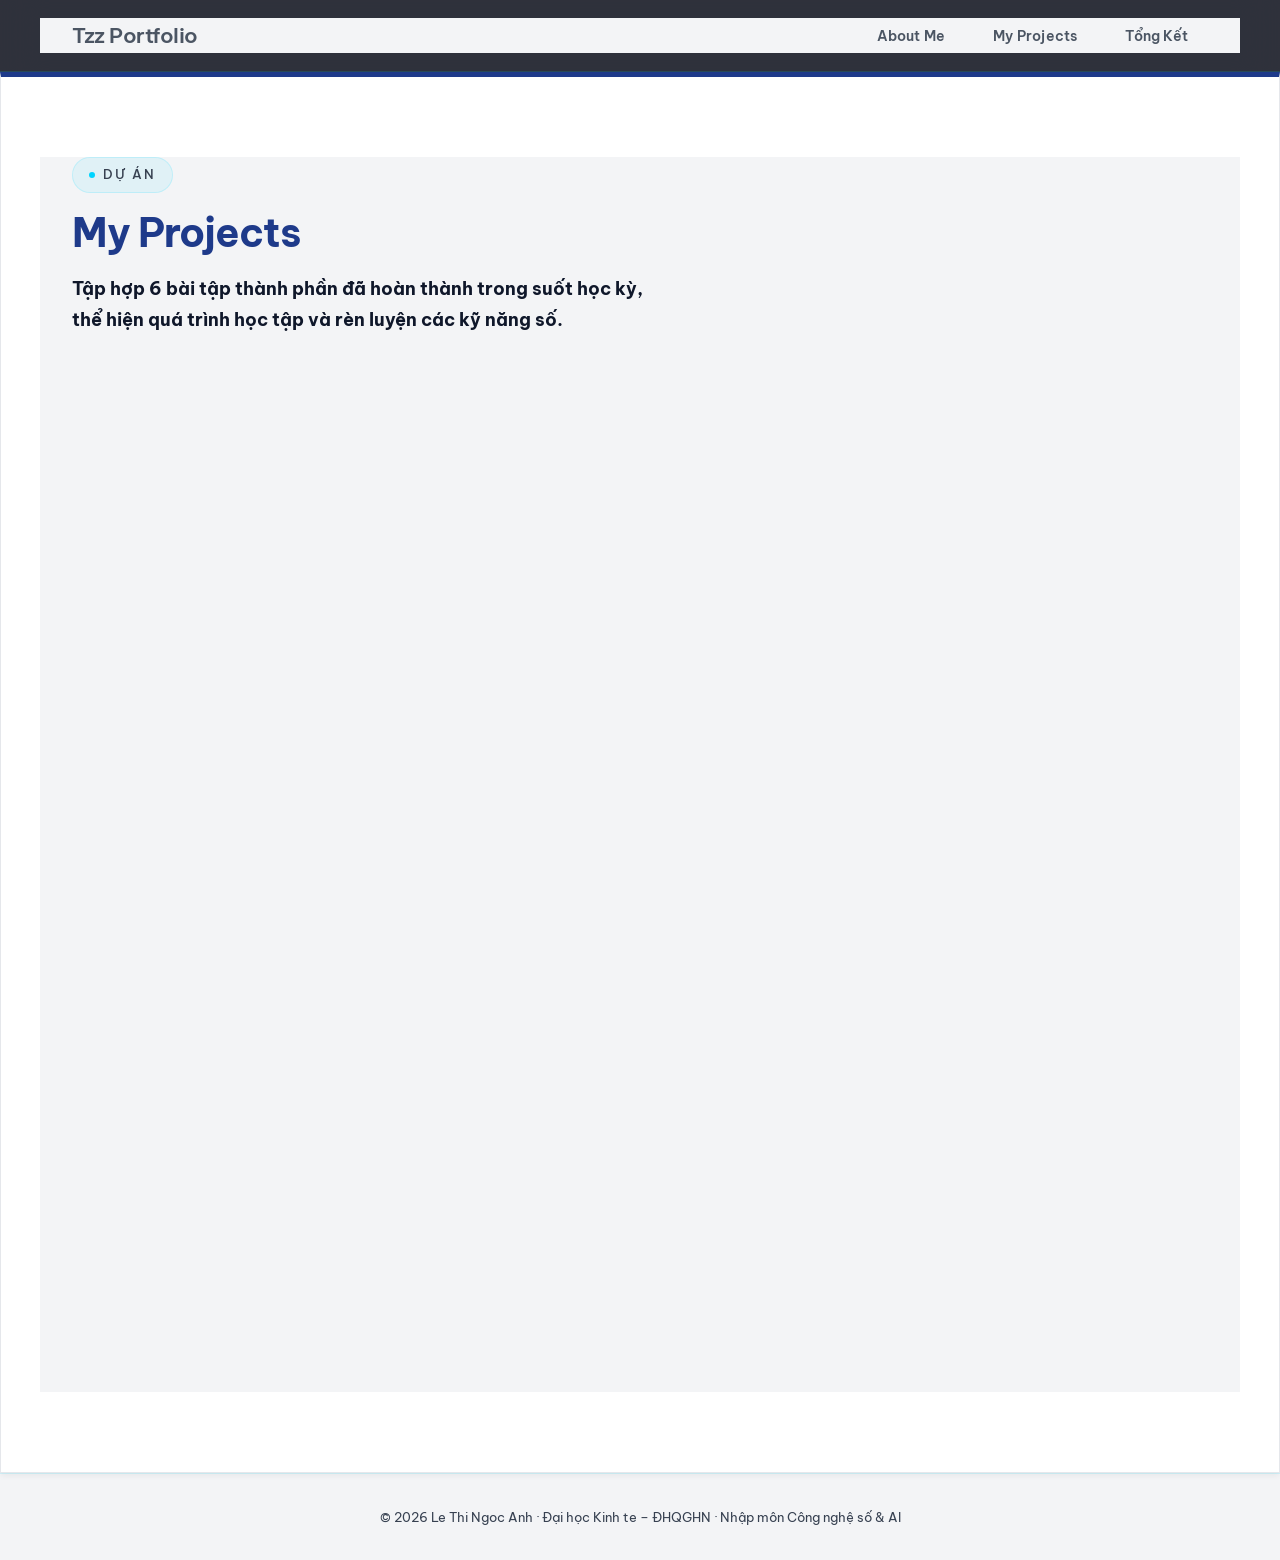
<file: projects.html>
<!DOCTYPE html>
<html lang="vi">

<head>
    <meta charset="UTF-8">
    <meta name="viewport" content="width=device-width, initial-scale=1.0">
    <meta name="description" 
        content="Danh sách bài tập và dự án cá nhân - Portfolio Kỹ thuật số - Đại học Kinh tế, ĐHQGHN">
    <title>My Projects | Tzz Portfolio </title>
    <link rel="preconnect" href="https://fonts.googleapis.com">
    <link rel="preconnect" href="https://fonts.gstatic.com" crossorigin>
    <link
        href="https://fonts.googleapis.com/css2?family=Inter:wght@300;400;500;600;700;800&family=Space+Grotesk:wght@400;500;600;700&family=JetBrains+Mono:wght@400;500&display=swap"
        rel="stylesheet">
    <link rel="stylesheet" href="styles.css">
    <style>
    /* 1. Nền trang trắng xám thanh lịch, xóa sạch lưới neon tối */
    html, body, .page, main, #app, .grid-bg, .main-container, [class*="bg"], [class*="container"] {
        background-color: #f3f4f6 !important;
        background: #f3f4f6 !important;
        background-image: none !important;
        color: #1f2937 !important;
    }

    /* 2. Khung nội dung (Cards) biến thành màu trắng tinh tế, viền xanh Logistics */
    .card, .about-card, .project-card, .profile-card, section, div[class*="card"], .exercise-card {
        background: #ffffff !important;
        background-color: #ffffff !important;
        border: 1px solid #e5e7eb !important;
        border-top: 5px solid #1e3a8a !important; 
        box-shadow: 0 4px 6px -1px rgba(0, 0, 0, 0.05) !important;
        backdrop-filter: none !important;
    }

    /* 3. Tiêu đề lớn (My Projects, Tổng kết...) đổi sang màu xanh quyền lực */
    h1, .hero-content h1, .text-gradient, [class*="title"], h2 {
        color: #1e3a8a !important; 
        background: none !important;
        -webkit-text-fill-color: #1e3a8a !important;
        text-shadow: none !important;
    }
    h3, h4, h5, h6, .logo, [class*="subtitle"], [class*="card-title"] {
        color: #111827 !important;
        background: none !important;
        -webkit-text-fill-color: #111827 !important;
    }

    /* 4. Toàn bộ chữ mô tả bài tập đổi sang màu tối rõ nét */
    p, span, li, td, th, .profile-info, .card p, .project-card p {
        color: #374151 !important;
    }

    /* 5. Nút bấm "Xem chi tiết" thành màu Cam Vận Chuyển nổi bật */
    button, .btn, .button, a[class*="btn"], [class*="button"], a.btn, [class*="btn-primary"] {
        background: #ea580c !important; 
        color: #ffffff !important;
        border: none !important;
        border-radius: 6px !important;
        box-shadow: 0 4px 6px -1px rgba(234, 88, 12, 0.3) !important;
        text-shadow: none !important;
        font-weight: 600 !important;
    }

    /* Nút "Tải PDF" đổi thành màu xám xi măng thanh lịch để giảm bớt độ chói */
    a[href*="pdf"], button:has(.fa-file-pdf), a:has(.fa-file-pdf), [class*="pdf"], .btn-secondary {
        background: #4b5563 !important;
        color: #ffffff !important;
        border: none !important;
        box-shadow: none !important;
    }

    /* 6. Chỉnh sửa các từ khóa thẻ nhãn (File Management, Search Operators...) */
    .tag, span[class*="tag"], .badge, [class*="skill"], div[class*="tags"] span {
        background: #e0f2fe !important; /* Nền xanh da trời nhạt */
        color: #0369a1 !important; /* Chữ xanh đậm */
        border: 1px solid #bae6fd !important;
        text-shadow: none !important;
    }

    /* 7. Ẩn nút chọn Dark Mode */
    [class*="theme"], [class*="mode"], .theme-toggle, button:has(.fa-moon) {
        display: none !important;
    }
</style> <!-- ÉP GIAO DIỆN SÁNG & TỐI ƯU CHỮ ĐẬM RÕ NÉT (LOGISTICS STYLE) -->
<style>
    /* 0. NHẬP FONT CHỮ CÔNG SỞ HIỆN ĐẠI, HỖ TRỢ TIẾNG VIỆT HOÀN HẢO */
    @import url('https://fonts.googleapis.com/css2?family=Be+Vietnam+Pro:wght@400;500;600;700&display=swap');
    
    * {
        font-family: 'Be Vietnam Pro', sans-serif !important;
    }

    /* 1. Nền trang trắng xám thanh lịch, xóa sạch lưới neon tối */
    html, body, .page, main, #app, .grid-bg, .main-container, [class*="bg"], [class*="container"] {
        background-color: #f3f4f6 !important;
        background: #f3f4f6 !important;
        background-image: none !important;
        color: #1f2937 !important;
    }

    /* 2. Khung nội dung (Cards) biến thành màu trắng tinh tế, viền xanh Logistics */
    .card, .about-card, .project-card, .profile-card, section, div[class*="card"], .exercise-card {
        background: #ffffff !important;
        background-color: #ffffff !important;
        border: 1px solid #e5e7eb !important;
        border-top: 5px solid #1e3a8a !important; 
        box-shadow: 0 4px 6px -1px rgba(0, 0, 0, 0.05) !important;
        backdrop-filter: none !important;
    }

    /* 3. SỬA LỖI CHỮ MENU BỊ MỜ (Làm rõ chữ About Me, Tổng Kết trên thanh điều hướng) */
    nav a, .nav-link, .nav-links a, [class*="nav"] a, [class*="menu"] a, .nav-item {
        color: #4b5563 !important; /* Đổi từ màu trắng mờ sang màu xám đen công sở */
        font-weight: 600 !important;
        opacity: 1 !important;
    }
    nav a:hover, .nav-link:hover, [class*="active"], .active-link {
        color: #1e3a8a !important; /* Biến chữ đang chọn thành màu xanh thẫm quyền lực */
        font-weight: 700 !important;
    }

    /* 4. TIÊU ĐỀ LỚN & CHỮ GRADIENT (Làm rõ nét chữ Projects và tên riêng của bạn) */
    h1, .hero-content h1, .text-gradient, [class*="title"], h2, [class*="gradient"] {
        color: #1e3a8a !important; 
        background: none !important;
        -webkit-text-fill-color: #1e3a8a !important;
        text-shadow: none !important;
        font-weight: 700 !important;
    }
    h3, h4, h5, h6, .logo, [class*="subtitle"], [class*="card-title"] {
        color: #0f172a !important;
        background: none !important;
        -webkit-text-fill-color: #0f172a !important;
    }

    /* 5. SỬA LỖI CÁC SỐ GÓC BỊ CHÌM MẤT (Làm rõ số 01, 02 ở góc thẻ bài tập) */
    [class*="number"], .card-number, .exercise-number, [class*="index"], .project-number {
        color: #cbd5e1 !important; /* Đổi thành màu xám bạc sang trọng, nhìn rõ nhưng không đè chữ chính */
        -webkit-text-fill-color: #cbd5e1 !important;
        text-shadow: none !important;
    }

    /* 6. Toàn bộ chữ mô tả, đoạn văn đổi sang màu tối rõ nét, dễ đọc bài luận */
    p, span, li, td, th, .profile-info, .card p, .project-card p, .exercise-card p {
        color: #374151 !important;
    }

    /* 7. Nút bấm "Xem chi tiết" thành màu Cam Vận Chuyển nổi bật */
    button, .btn, .button, a[class*="btn"], [class*="button"], a.btn, [class*="btn-primary"] {
        background: #ea580c !important; 
        color: #ffffff !important;
        border: none !important;
        border-radius: 6px !important;
        box-shadow: 0 4px 6px -1px rgba(234, 88, 12, 0.3) !important;
        text-shadow: none !important;
        font-weight: 600 !important;
    }

    /* Nút "Tải PDF" đổi thành màu xám xi măng thanh lịch */
    a[href*="pdf"], button:has(.fa-file-pdf), a:has(.fa-file-pdf), [class*="pdf"], .btn-secondary {
        background: #4b5563 !important;
        color: #ffffff !important;
        border: none !important;
        box-shadow: none !important;
    }

    /* 8. Chỉnh sửa các từ khóa thẻ nhãn (File Management, Search Operators...) */
    .tag, span[class*="tag"], .badge, [class*="skill"], div[class*="tags"] span {
        background: #e0f2fe !important; 
        color: #0369a1 !important; 
        border: 1px solid #bae6fd !important;
        text-shadow: none !important;
    }

    /* 9. Ẩn nút chọn Dark Mode */
    [class*="theme"], [class*="mode"], .theme-toggle, button:has(.fa-moon) {
        display: none !important;
    }
</style>
</head>

<body>
    <div class="grid-bg"></div>
    <div class="particles">
        <div class="particle"></div>
        <div class="particle"></div>
        <div class="particle"></div>
        <div class="particle"></div>
        <div class="particle"></div>
        <div class="particle"></div>
        <div class="particle"></div>
        <div class="particle"></div>
    </div>

    <!-- NAVIGATION -->
    <nav class="navbar" id="navbar">
        <div class="nav-container">
            <a class="nav-logo" href="index.html">Tzz Portfolio</a>
            <button class="nav-toggle" id="navToggle" aria-label="Menu">
                <span></span><span></span><span></span>
            </button>
            <ul class="nav-links" id="navLinks">
                <li><a class="nav-link" href="index.html">About Me</a></li>
                <li><a class="nav-link" href="projects.html">My Projects</a></li>
                <li><a class="nav-link" href="summary.html">Tổng Kết</a></li>
            </ul>
    
        </div>
    </nav>

    <!-- PAGE CONTENT -->
    <div class="page">
        <section class="section">
            <div class="container">
                <span class="section-label"><span class="dot"></span> Dự án</span>
                <h2 class="section-title">My <span class="gradient">Projects</span></h2>
                <p class="section-subtitle">
                    Tập hợp 6 bài tập thành phần đã hoàn thành trong suốt học kỳ, thể hiện quá trình
                    học tập và rèn luyện các kỹ năng số.
                </p>

                <div class="projects-grid">
                    <!-- Project 1 -->
                    <div class="card project-card animate-on-scroll stagger-1">
                        <span class="project-number">01</span>
                        <span class="project-badge bt1">Bài tập 1</span>
                        <h3>Máy tính và các thiết bị ngoại vi</h3>
                        <p class="project-desc">
                            Thao tác cơ bản với tệp tin và thư mục. Trình bày cấu trúc thư mục tối ưu và quy tắc đặt tên
                            tệp đã thiết lập, kèm ảnh chụp minh họa.
                        </p>
                        <div class="project-tags">
                            <span class="project-tag">File Management</span>
                            <span class="project-tag">Naming Convention</span>
                        </div>
                        <div class="project-actions">
                            <a class="btn btn-primary btn-sm" href="bai1.html">Xem chi tiết →</a>
                            <a class="btn btn-pdf btn-sm" href="https://drive.google.com/file/d/1tBBHi8essaKFcVf90w_aA-NAhEYrJiNK/view?usp=sharing" target="_blank">📄 Tải PDF</a>
                        </div>
                    </div>

                    <!-- Project 2 -->
                    <div class="card project-card animate-on-scroll stagger-2">
                        <span class="project-number">02</span>
                        <span class="project-badge bt2">Bài tập 2</span>
                        <h3>Khai thác dữ liệu và thông tin</h3>
                        <p class="project-desc">
                            Tìm kiếm và đánh giá thông tin học thuật bằng các toán tử nâng cao. Phân tích chiến lược tìm
                            kiếm và đánh giá nguồn tin đa chiều.
                        </p>
                        <div class="project-tags">
                            <span class="project-tag">Search Operators</span>
                            <span class="project-tag">Information Evaluation</span>
                            <span class="project-tag">Academic Research</span>
                        </div>
                        <div class="project-actions">
                            <a class="btn btn-primary btn-sm" href="bai2.html">Xem chi tiết →</a>
                            <a class="btn btn-pdf btn-sm" href="https://drive.google.com/file/d/13vBjyKszG29Okkl-rEhQ2f19Y26etNKV/view?usp=sharing" target="_blank">📄 Tải PDF</a>
                        </div>
                    </div>

                    <!-- Project 3 -->
                    <div class="card project-card animate-on-scroll stagger-3">
                        <span class="project-number">03</span>
                        <span class="project-badge bt3">Bài tập 3</span>
                        <h3>Tổng quan về trí tuệ nhân tạo</h3>
                        <p class="project-desc">
                            Viết Prompt hiệu quả cho các tác vụ học tập. Trình bày sự so sánh giữa Prompt ban đầu và
                            Prompt cải tiến cùng kết quả đầu ra từ AI.
                        </p>
                        <div class="project-tags">
                            <span class="project-tag">Prompt Engineering</span>
                            <span class="project-tag">Generative AI</span>
                            <span class="project-tag">AI Assistant</span>
                        </div>
                        <div class="project-actions">
                            <a class="btn btn-primary btn-sm" href="bai3.html">Xem chi tiết →</a>
                            <a class="btn btn-pdf btn-sm" href="https://drive.google.com/file/d/1wmkuSU0aSr828WfTv2HgDlQrapgT8c70/view?usp=sharing" target="_blank">📄 Tải PDF</a>
                        </div>
                    </div>

                    <!-- Project 4 -->
                    <div class="card project-card animate-on-scroll stagger-4">
                        <span class="project-number">04</span>
                        <span class="project-badge bt4">Bài tập 4</span>
                        <h3>Giao tiếp và hợp tác trong môi trường số</h3>
                        <p class="project-desc">
                            Sử dụng công cụ hợp tác trực tuyến cho dự án nhóm. Trình bày minh chứng về việc sử dụng công
                            cụ quản lý dự án nhóm và cách thức phối hợp trực tuyến.
                        </p>
                        <div class="project-tags">
                            <span class="project-tag">Collaboration</span>
                            <span class="project-tag">Project Management</span>
                            <span class="project-tag">Online Tools</span>
                        </div>
                        <div class="project-actions">
                            <a class="btn btn-primary btn-sm" href="bai4.html">Xem chi tiết →</a>
                            <a class="btn btn-pdf btn-sm" href="https://drive.google.com/file/d/19ukJlxvOndnSF-pXO6MqnsQ-kkt6Res_/view?usp=sharing">📄 Tải PDF</a>
                        </div>
                    </div>

                    <!-- Project 5 -->
                    <div class="card project-card animate-on-scroll stagger-5">
                        <span class="project-number">05</span>
                        <span class="project-badge bt5">Bài tập 5</span>
                        <h3>Sáng tạo nội dung số</h3>
                        <p class="project-desc">
                            Sử dụng AI tạo sinh để hỗ trợ sáng tạo nội dung. Trưng bày sản phẩm nội dung số hoàn thiện
                            (hình ảnh, video hoặc bài viết) được hỗ trợ bởi AI.
                        </p>
                        <div class="project-tags">
                            <span class="project-tag">Content Creation</span>
                            <span class="project-tag">AI Tools</span>
                            <span class="project-tag">Multimedia</span>
                        </div>
                        <div class="project-actions">
                            <a class="btn btn-primary btn-sm" href="bai5.html">Xem chi tiết →</a>
                            <a class="btn btn-pdf btn-sm" href="https://drive.google.com/file/d/1L0asw-sacld658030Bk9o7kNYj9p3uf8/view?usp=sharing" target="_blank">📄 Tải PDF</a>
                        </div>
                    </div>

                    <!-- Project 6 -->
                    <div class="card project-card animate-on-scroll stagger-6">
                        <span class="project-number">06</span>
                        <span class="project-badge bt6">Bài tập 6</span>
                        <h3>An toàn và liêm chính học thuật</h3>
                        <p class="project-desc">
                            Sử dụng AI có trách nhiệm trong học tập và nghiên cứu. Trình bày bộ nguyên tắc cá nhân về sử
                            dụng AI có trách nhiệm dựa trên các nghiên cứu đã thực hiện.
                        </p>
                        <div class="project-tags">
                            <span class="project-tag">AI Ethics</span>
                            <span class="project-tag">Academic Integrity</span>
                            <span class="project-tag">Responsible AI</span>
                        </div>
                        <div class="project-actions">
                            <a class="btn btn-primary btn-sm" href="bai6.html">Xem chi tiết →</a>
                            <a class="btn btn-pdf btn-sm" href="https://drive.google.com/file/d/1WcbBmKbz4SNjVEnd9l5IxWpzFJW-sZ7E/view?usp=sharing" target="_blank">📄 Tải PDF</a>
                        </div>
                    </div>
                </div>
            </div>
        </section>
    </div>

    <!-- FOOTER -->
    <footer class="footer">
        <div class="container">
            <p>© 2026 Le Thi Ngoc Anh · Đại học Kinh te – ĐHQGHN · Nhập môn Công nghệ số &amp; AI</p>
        </div>
    </footer>

    <script src="script.js"></script>
</body>

</html>
</file>
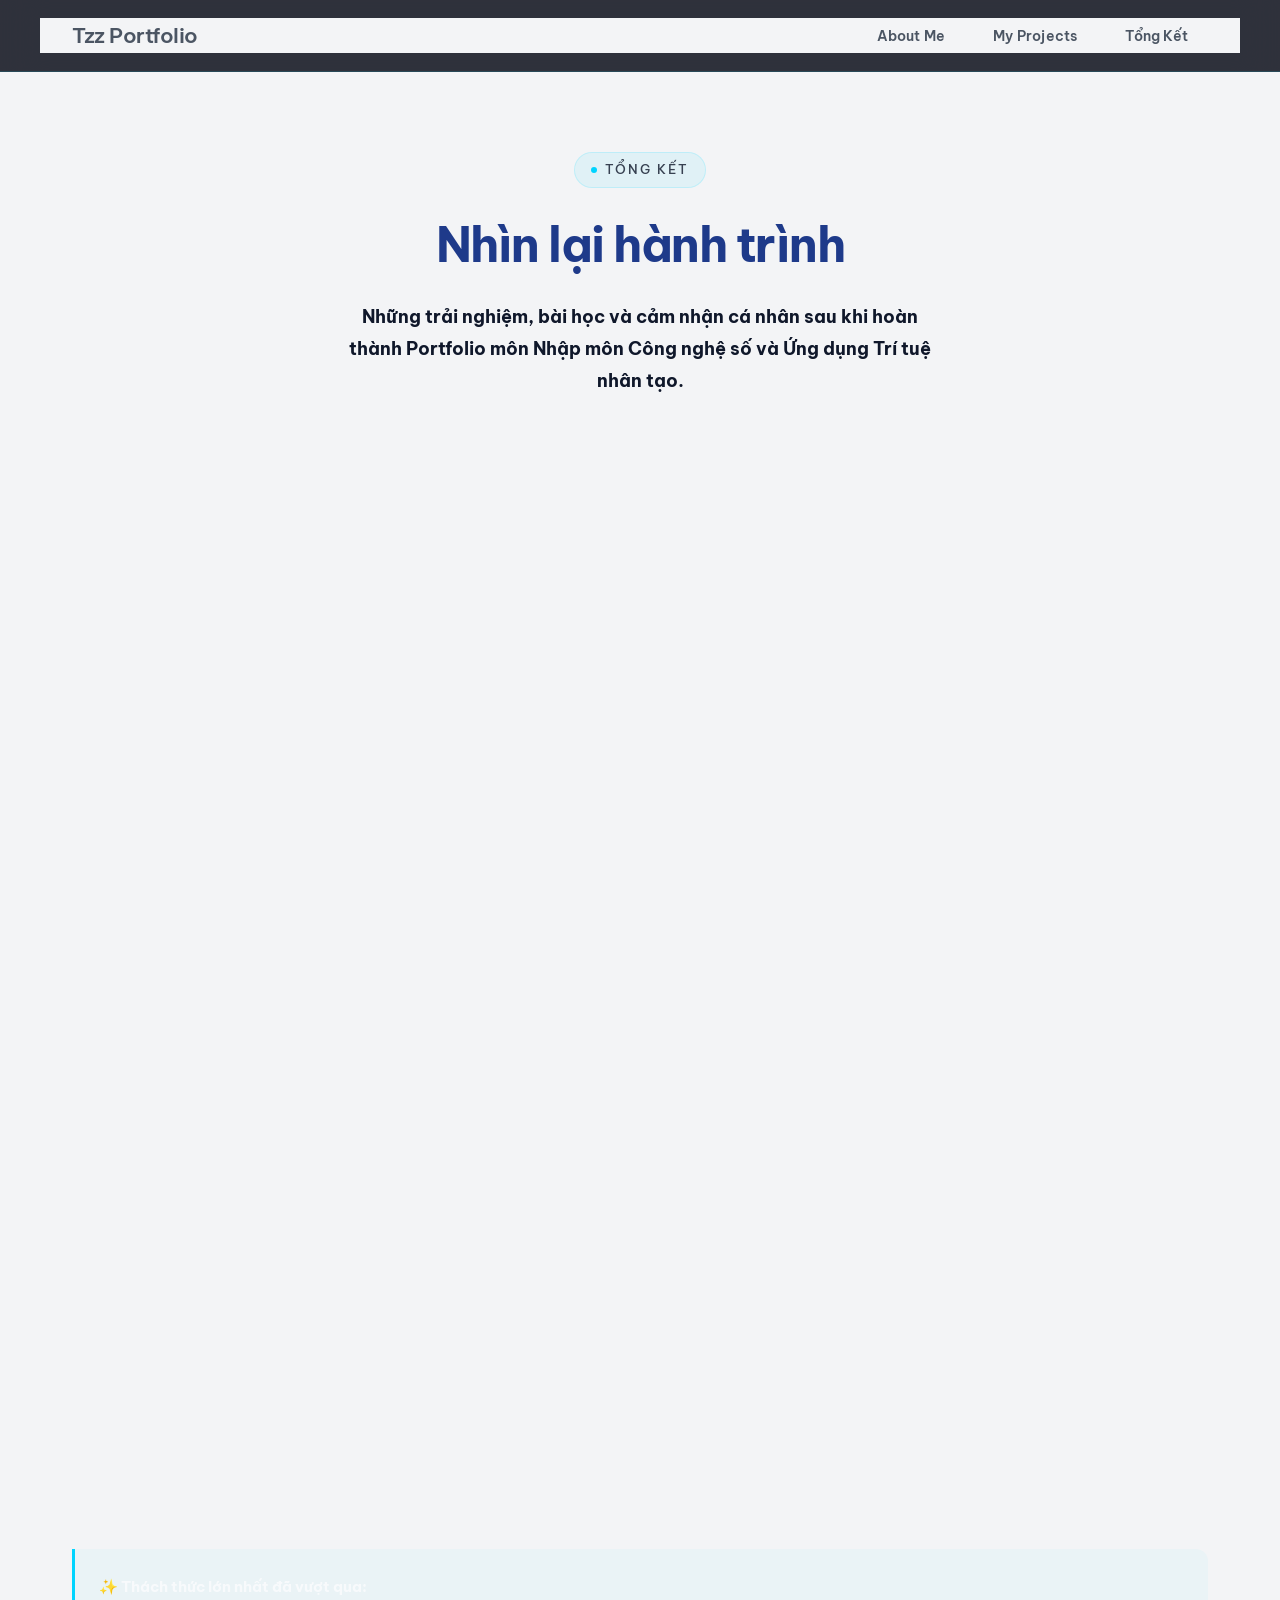
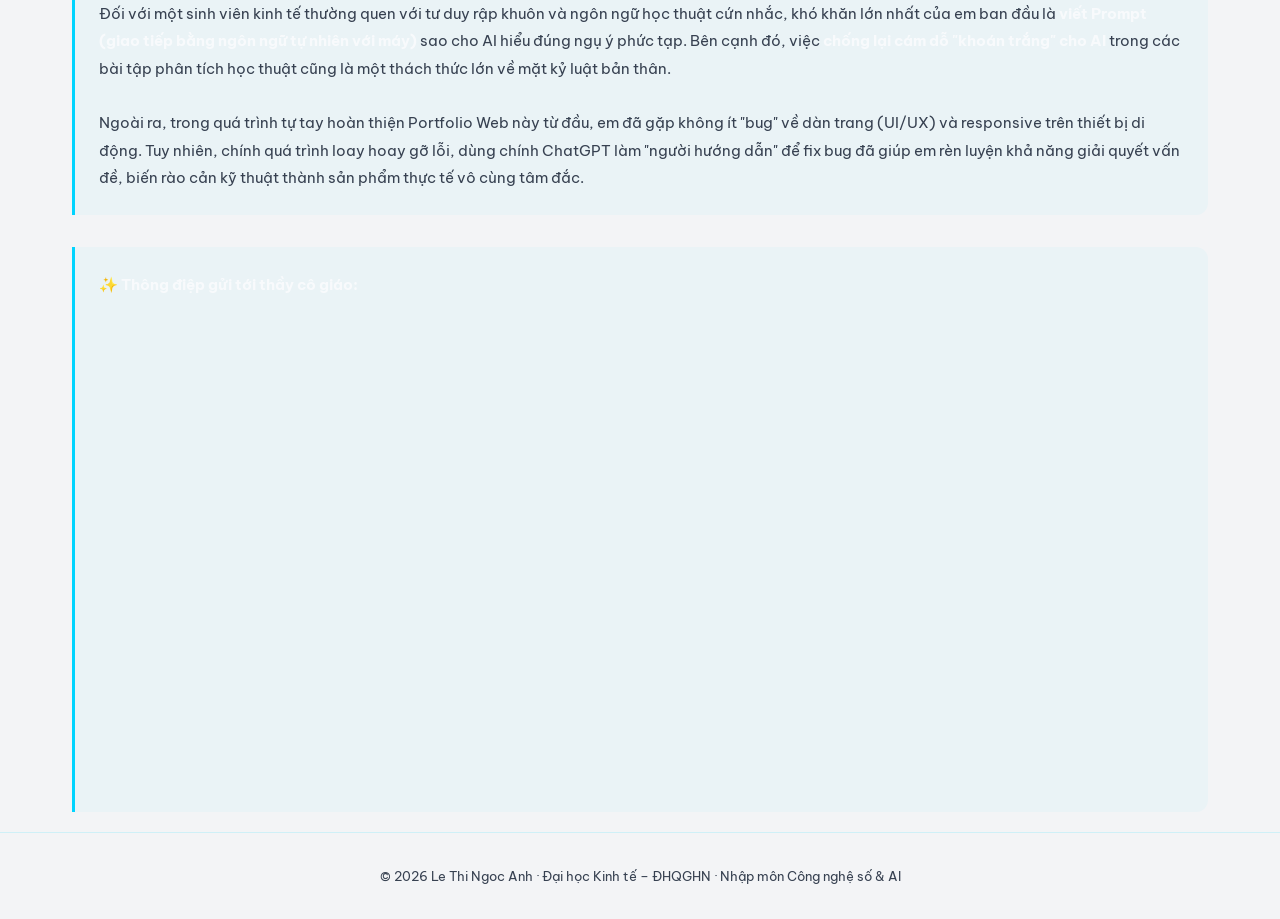
<file: summary.html>
<!DOCTYPE html>
<html lang="vi">

<head>
    <meta charset="UTF-8">
    <meta name="viewport" content="width=device-width, initial-scale=1.0">
    <meta name="description"
        content="Tổng kết hành trình học tập môn Nhập môn Công nghệ số và AI - Portfolio Kỹ thuật số">
    <title>Summary | Tzz Portfolio</title>
    <link rel="preconnect" href="https://fonts.googleapis.com">
    <link rel="preconnect" href="https://fonts.gstatic.com" crossorigin>
    <link
        href="https://fonts.googleapis.com/css2?family=Inter:wght@300;400;500;600;700;800&family=Space+Grotesk:wght@400;500;600;700&family=JetBrains+Mono:wght@400;500&display=swap"
        rel="stylesheet">
    <link rel="stylesheet" href="styles.css">
    <style>
    /* 1. Nền trang trắng xám thanh lịch, xóa sạch lưới neon tối */
    html, body, .page, main, #app, .grid-bg, .main-container, [class*="bg"], [class*="container"] {
        background-color: #f3f4f6 !important;
        background: #f3f4f6 !important;
        background-image: none !important;
        color: #1f2937 !important;
    }

    /* 2. Khung nội dung (Cards) biến thành màu trắng tinh tế, viền xanh Logistics */
    .card, .about-card, .project-card, .profile-card, section, div[class*="card"], .exercise-card {
        background: #ffffff !important;
        background-color: #ffffff !important;
        border: 1px solid #e5e7eb !important;
        border-top: 5px solid #1e3a8a !important; 
        box-shadow: 0 4px 6px -1px rgba(0, 0, 0, 0.05) !important;
        backdrop-filter: none !important;
    }

    /* 3. Tiêu đề lớn (My Projects, Tổng kết...) đổi sang màu xanh quyền lực */
    h1, .hero-content h1, .text-gradient, [class*="title"], h2 {
        color: #1e3a8a !important; 
        background: none !important;
        -webkit-text-fill-color: #1e3a8a !important;
        text-shadow: none !important;
    }
    h3, h4, h5, h6, .logo, [class*="subtitle"], [class*="card-title"] {
        color: #111827 !important;
        background: none !important;
        -webkit-text-fill-color: #111827 !important;
    }

    /* 4. Toàn bộ chữ mô tả bài tập đổi sang màu tối rõ nét */
    p, span, li, td, th, .profile-info, .card p, .project-card p {
        color: #374151 !important;
    }

    /* 5. Nút bấm "Xem chi tiết" thành màu Cam Vận Chuyển nổi bật */
    button, .btn, .button, a[class*="btn"], [class*="button"], a.btn, [class*="btn-primary"] {
        background: #ea580c !important; 
        color: #ffffff !important;
        border: none !important;
        border-radius: 6px !important;
        box-shadow: 0 4px 6px -1px rgba(234, 88, 12, 0.3) !important;
        text-shadow: none !important;
        font-weight: 600 !important;
    }

    /* Nút "Tải PDF" đổi thành màu xám xi măng thanh lịch để giảm bớt độ chói */
    a[href*="pdf"], button:has(.fa-file-pdf), a:has(.fa-file-pdf), [class*="pdf"], .btn-secondary {
        background: #4b5563 !important;
        color: #ffffff !important;
        border: none !important;
        box-shadow: none !important;
    }

    /* 6. Chỉnh sửa các từ khóa thẻ nhãn (File Management, Search Operators...) */
    .tag, span[class*="tag"], .badge, [class*="skill"], div[class*="tags"] span {
        background: #e0f2fe !important; /* Nền xanh da trời nhạt */
        color: #0369a1 !important; /* Chữ xanh đậm */
        border: 1px solid #bae6fd !important;
        text-shadow: none !important;
    }

    /* 7. Ẩn nút chọn Dark Mode */
    [class*="theme"], [class*="mode"], .theme-toggle, button:has(.fa-moon) {
        display: none !important;
    }
</style> <!-- ÉP GIAO DIỆN SÁNG & TỐI ƯU CHỮ ĐẬM RÕ NÉT (LOGISTICS STYLE) -->
<style>
    /* 0. NHẬP FONT CHỮ CÔNG SỞ HIỆN ĐẠI, HỖ TRỢ TIẾNG VIỆT HOÀN HẢO */
    @import url('https://fonts.googleapis.com/css2?family=Be+Vietnam+Pro:wght@400;500;600;700&display=swap');
    
    * {
        font-family: 'Be Vietnam Pro', sans-serif !important;
    }

    /* 1. Nền trang trắng xám thanh lịch, xóa sạch lưới neon tối */
    html, body, .page, main, #app, .grid-bg, .main-container, [class*="bg"], [class*="container"] {
        background-color: #f3f4f6 !important;
        background: #f3f4f6 !important;
        background-image: none !important;
        color: #1f2937 !important;
    }

    /* 2. Khung nội dung (Cards) biến thành màu trắng tinh tế, viền xanh Logistics */
    .card, .about-card, .project-card, .profile-card, section, div[class*="card"], .exercise-card {
        background: #ffffff !important;
        background-color: #ffffff !important;
        border: 1px solid #e5e7eb !important;
        border-top: 5px solid #1e3a8a !important; 
        box-shadow: 0 4px 6px -1px rgba(0, 0, 0, 0.05) !important;
        backdrop-filter: none !important;
    }

    /* 3. SỬA LỖI CHỮ MENU BỊ MỜ (Làm rõ chữ About Me, Tổng Kết trên thanh điều hướng) */
    nav a, .nav-link, .nav-links a, [class*="nav"] a, [class*="menu"] a, .nav-item {
        color: #4b5563 !important; /* Đổi từ màu trắng mờ sang màu xám đen công sở */
        font-weight: 600 !important;
        opacity: 1 !important;
    }
    nav a:hover, .nav-link:hover, [class*="active"], .active-link {
        color: #1e3a8a !important; /* Biến chữ đang chọn thành màu xanh thẫm quyền lực */
        font-weight: 700 !important;
    }

    /* 4. TIÊU ĐỀ LỚN & CHỮ GRADIENT (Làm rõ nét chữ Projects và tên riêng của bạn) */
    h1, .hero-content h1, .text-gradient, [class*="title"], h2, [class*="gradient"] {
        color: #1e3a8a !important; 
        background: none !important;
        -webkit-text-fill-color: #1e3a8a !important;
        text-shadow: none !important;
        font-weight: 700 !important;
    }
    h3, h4, h5, h6, .logo, [class*="subtitle"], [class*="card-title"] {
        color: #0f172a !important;
        background: none !important;
        -webkit-text-fill-color: #0f172a !important;
    }

    /* 5. SỬA LỖI CÁC SỐ GÓC BỊ CHÌM MẤT (Làm rõ số 01, 02 ở góc thẻ bài tập) */
    [class*="number"], .card-number, .exercise-number, [class*="index"], .project-number {
        color: #cbd5e1 !important; /* Đổi thành màu xám bạc sang trọng, nhìn rõ nhưng không đè chữ chính */
        -webkit-text-fill-color: #cbd5e1 !important;
        text-shadow: none !important;
    }

    /* 6. Toàn bộ chữ mô tả, đoạn văn đổi sang màu tối rõ nét, dễ đọc bài luận */
    p, span, li, td, th, .profile-info, .card p, .project-card p, .exercise-card p {
        color: #374151 !important;
    }

    /* 7. Nút bấm "Xem chi tiết" thành màu Cam Vận Chuyển nổi bật */
    button, .btn, .button, a[class*="btn"], [class*="button"], a.btn, [class*="btn-primary"] {
        background: #ea580c !important; 
        color: #ffffff !important;
        border: none !important;
        border-radius: 6px !important;
        box-shadow: 0 4px 6px -1px rgba(234, 88, 12, 0.3) !important;
        text-shadow: none !important;
        font-weight: 600 !important;
    }

    /* Nút "Tải PDF" đổi thành màu xám xi măng thanh lịch */
    a[href*="pdf"], button:has(.fa-file-pdf), a:has(.fa-file-pdf), [class*="pdf"], .btn-secondary {
        background: #4b5563 !important;
        color: #ffffff !important;
        border: none !important;
        box-shadow: none !important;
    }

    /* 8. Chỉnh sửa các từ khóa thẻ nhãn (File Management, Search Operators...) */
    .tag, span[class*="tag"], .badge, [class*="skill"], div[class*="tags"] span {
        background: #e0f2fe !important; 
        color: #0369a1 !important; 
        border: 1px solid #bae6fd !important;
        text-shadow: none !important;
    }

    /* 9. Ẩn nút chọn Dark Mode */
    [class*="theme"], [class*="mode"], .theme-toggle, button:has(.fa-moon) {
        display: none !important;
    }
</style>
</head>

<body>
    <div class="grid-bg"></div>
    <div class="particles">
        <div class="particle"></div>
        <div class="particle"></div>
        <div class="particle"></div>
        <div class="particle"></div>
        <div class="particle"></div>
        <div class="particle"></div>
        <div class="particle"></div>
        <div class="particle"></div>
    </div>

    <!-- NAVIGATION -->
    <nav class="navbar" id="navbar">
        <div class="nav-container">
            <a class="nav-logo" href="index.html">Tzz Portfolio</a>
            <button class="nav-toggle" id="navToggle" aria-label="Menu">
                <span></span><span></span><span></span>
            </button>
            <ul class="nav-links" id="navLinks">
                <li><a class="nav-link" href="index.html">About Me</a></li>
                <li><a class="nav-link" href="projects.html">My Projects</a></li>
                <li><a class="nav-link" href="summary.html">Tổng Kết</a></li>
            </ul>
        
        </div>
    </nav>

    <!-- PAGE CONTENT -->
    <div class="page">
        <div class="container">
            <!-- Summary Hero -->
            <div class="summary-hero">
                <span class="section-label"><span class="dot"></span> Tổng kết</span>
                <h1>Nhìn lại <span class="text-gradient">hành trình</span></h1>
                <p class="section-subtitle" style="margin: 0 auto;">
                    Những trải nghiệm, bài học và cảm nhận cá nhân sau khi hoàn thành Portfolio
                    môn Nhập môn Công nghệ số và Ứng dụng Trí tuệ nhân tạo.
                </p>
            </div>

            <!-- Stats Grid -->
            <div class="summary-grid animate-on-scroll">
                <div class="stat-card">
                    <div class="stat-number">6</div>
                    <div class="stat-label">Bài tập hoàn thành</div>
                </div>
                <div class="stat-card">
                    <div class="stat-number">8+</div>
                    <div class="stat-label">Kỹ năng số đã học</div>
                </div>
                <div class="stat-card">
                    <div class="stat-number">100%</div>
                    <div class="stat-label">Tiến độ hoàn thành</div>
                </div>
            </div>

            <!-- Content: Reflection -->
            <div class="summary-section animate-on-scroll">
                <h2><span class="block-icon">💡</span> Trải nghiệm học tập & Triết lý số của bản thân</h2>
                <p>
                    Học phần <strong>Nhập môn Công nghệ số và Ứng dụng AI</strong> tại Đại học Kinh tế (UEB) không chỉ
                    đơn thuần là việc học cách thao tác phần mềm hay sử dụng các mô hình ngôn ngữ lớn. Đối với một sinh
                    viên ngành <strong>Kinh tế & Kinh doanh quốc tế </strong>, định hướng quản trị, quản lý, tối ưu hóa quy trình và nhân sự, đây là một hành trình chuyển dịch tư duy: từ một
                    người <em>tiêu dùng công nghệ thụ động</em> trở thành một người <em> điều phối năng động, chủ động ứng dụng công nghệ để nâng cao 
                     hiệu suất công việc </em>. Quá trình thực hiện Digital Portfolio này đã định hình rõ nét trong tôi một
                    "triết lý số" cá nhân xoay quanh 3 trụ cột cốt lõi:
                </p>

                <div class="about-grid" style="margin-top: 28px;">
                    <!-- Trụ cột 1 -->
                    <div class="card" style="padding: 24px;">
                        <div class="about-card-icon cyan">🧠</div>
                        <h3 style="font-size: 1.1rem; margin-bottom: 10px;">Làm chủ Tư duy & Công nghệ</h3>
                        <p style="font-size: 0.88rem; color: var(--text-secondary); line-height: 1.6;">
                            Qua các bài tập thực hành viết Prompt (Bài 3), tôi nhận ra AI không phải là "chiếc đũa thần"
                            tự vạn năng, mà hiệu quả của nó hoàn toàn phụ thuộc vào tư duy logic của con người. Kỹ năng
                            thiết kế câu lệnh có cấu trúc bản chất chính là khả năng truyền đạt thông tin khoa học và
                            phân rã vấn đề logic. Làm chủ AI trước hết phải là làm chủ chính tư duy của bản thân.
                        </p>
                    </div>
                    <!-- Trụ cột 2 -->
                    <div class="card" style="padding: 24px;">
                        <div class="about-card-icon purple">⚖️</div>
                        <h3 style="font-size: 1.1rem; margin-bottom: 10px;">Liêm chính Học thuật & Đạo đức</h3>
                        <p style="font-size: 0.88rem; color: var(--text-secondary); line-height: 1.6;">
                            Xây dựng bộ nguyên tắc sử dụng AI có trách nhiệm (Bài 6) giúp tôi hiểu rõ ranh giới mờ giữa
                            "hỗ trợ tăng năng suất" và "đạo văn công nghệ". Là sinh viên UEB, tôi cam kết giữ vững đạo
                            đức nghề nghiệp và liêm chính khoa học: mọi thông tin từ AI đều phải qua bộ lọc kiểm chứng,
                            phân tích nguồn độc lập (chuẩn CRAAP) và luôn minh bạch nguồn gốc.
                        </p>
                    </div>
                    <!-- Trụ cột 3 -->
                    <div class="card" style="padding: 24px;">
                        <div class="about-card-icon emerald">👥</div>
                        <h3 style="font-size: 1.1rem; margin-bottom: 10px;">Phối hợp và Thích ứng Số</h3>
                        <p style="font-size: 0.88rem; color: var(--text-secondary); line-height: 1.6;">
                            Chuyển đổi số không chỉ là cá nhân mà là sự hợp tác đồng bộ. Việc ứng dụng công cụ quản lý
                            dự án Kanban trên Trello/Notion cùng kết nối bot tự động (Bài 4) đã cho tôi thấy sức mạnh
                            vượt trội của quy trình phối hợp nhóm tối ưu. Đây là kỹ năng tối quan trọng trong việc chuẩn
                            bị cho các dự án phát triển phần mềm thực tế trong tương lai.
                        </p>
                    </div>
                </div>

                <div class="info-box"
                    style="border-left-color: var(--accent-cyan); background: rgba(0, 212, 255, 0.04); margin-top: 32px; padding: 24px;">
                    <p style="font-size: 0.95rem; line-height: 1.8;">
                        <strong>✨ Thông điệp gửi tới thầy cô giáo:</strong><br>
                        "Digital Portfolio này là trang nhật ký ghi lại bước chuyển mình đầu tiên của em dưới mái trường
                        UEB. Em hiểu rằng, trong kỷ nguyên số và sự bùng nổ của Trí tuệ nhân tạo, kiến thức công nghệ sẽ
                        không ngừng thay đổi, nhưng <strong>tư duy hệ thống, kỹ năng tự học liên tục và tinh thần trách
                            nhiệm xã hội</strong> mới là những giá trị bền vững giúp em tiến xa trên con đường trở thành
                        một Cử nhân xuất sắc trong ứng dụng Công nghệ vào Kinh tế. Em chân thành cảm ơn thầy cô đã định hướng và truyền lửa
                        cho chúng em qua những bài học thực tiễn vô cùng giá trị này!"
                    </p>
                </div>
            </div>

            <!-- THÊM PHẦN NÀY ĐỂ ĂN TRỌN ĐIỂM "THÁCH THỨC" -->
                <div class="info-box"
                    style="border-left-color: var(--accent-cyan); background: rgba(0, 212, 255, 0.04); margin-top: 32px; padding: 24px;">
                    <p style="font-size: 0.95rem; line-height: 1.8;">
                        <strong>✨ Thách thức lớn nhất đã vượt qua:</strong><br>
                        Đối với một sinh viên kinh tế thường quen với tư duy rập khuôn và ngôn ngữ học thuật cứn nhắc, khó khăn lớn nhất của em ban đầu là <strong>viết Prompt (giao tiếp bằng ngôn ngữ tự nhiên với máy)</strong> sao cho AI hiểu đúng ngụ ý phức tạp. Bên cạnh đó, việc <strong>chống lại cám dỗ "khoán trắng" cho AI</strong> trong các bài tập phân tích học thuật cũng là một thách thức lớn về mặt kỷ luật bản thân. 
                        <br><br>
                        Ngoài ra, trong quá trình tự tay hoàn thiện Portfolio Web này từ đầu, em đã gặp không ít "bug" về dàn trang (UI/UX) và responsive trên thiết bị di động. Tuy nhiên, chính quá trình loay hoay gỡ lỗi, dùng chính ChatGPT làm "người hướng dẫn" để fix bug đã giúp em rèn luyện khả năng giải quyết vấn đề, biến rào cản kỹ thuật thành sản phẩm thực tế vô cùng tâm đắc.
                    </p>
                </div>
                <!-- KẾT THÚC PHẦN THÊM -->

                <!-- GIỮ NGUYÊN ĐOẠN NÀY CỦA BẠN -->
                <div class="info-box"
                    style="border-left-color: var(--accent-cyan); background: rgba(0, 212, 255, 0.04); margin-top: 32px; padding: 24px;">
                    <p style="font-size: 0.95rem; line-height: 1.8;">
                        <strong>✨ Thông điệp gửi tới thầy cô giáo:</strong><br>

            <!-- Content: Project Quick Links -->
            <div class="summary-section animate-on-scroll" style="margin-bottom: 80px;">
                <h2><span class="block-icon">🔗</span> Liên kết nhanh đến các bài tập</h2>
                <p>Nhấp vào từng thẻ bên dưới để xem trực tiếp báo cáo chi tiết và minh chứng sản phẩm:</p>

                <div class="project-links-grid">
                    <a class="project-link-card" href="bai1.html">
                        <span class="project-link-number">01</span>
                        <div class="project-link-info">
                            <h4>Máy tính và thiết bị ngoại vi</h4>
                            <p>Cấu trúc thư mục & Quy tắc đặt tên tệp</p>
                        </div>
                        <span class="project-link-arrow">→</span>
                    </a>

                    <a class="project-link-card" href="bai2.html">
                        <span class="project-link-number">02</span>
                        <div class="project-link-info">
                            <h4>Khai thác dữ liệu và thông tin</h4>
                            <p>Tìm kiếm học thuật nâng cao & CRAAP</p>
                        </div>
                        <span class="project-link-arrow">→</span>
                    </a>

                    <a class="project-link-card" href="bai3.html">
                        <span class="project-link-number">03</span>
                        <div class="project-link-info">
                            <h4>Tổng quan về trí tuệ nhân tạo</h4>
                            <p>Prompt Engineering & Hoạt động của LLM</p>
                        </div>
                        <span class="project-link-arrow">→</span>
                    </a>

                    <a class="project-link-card" href="bai4.html">
                        <span class="project-link-number">04</span>
                        <div class="project-link-info">
                            <h4>Giao tiếp và hợp tác trực tuyến</h4>
                            <p>Quản trị dự án & Phối hợp nhóm</p>
                        </div>
                        <span class="project-link-arrow">→</span>
                    </a>

                    <a class="project-link-card" href="bai5.html">
                        <span class="project-link-number">05</span>
                        <div class="project-link-info">
                            <h4>Sáng tạo nội dung số</h4>
                            <p>AI tạo sinh mỹ thuật & quy trình video</p>
                        </div>
                        <span class="project-link-arrow">→</span>
                    </a>

                    <a class="project-link-card" href="bai6.html">
                        <span class="project-link-number">06</span>
                        <div class="project-link-info">
                            <h4>An toàn và liêm chính học thuật</h4>
                            <p>6 nguyên tắc cá nhân & AI ethics</p>
                        </div>
                        <span class="project-link-arrow">→</span>
                    </a>
                </div>
            </div>
        </div>
    </div>

    <!-- FOOTER -->
    <footer class="footer">
        <div class="container">
            <p>© 2026 Le Thi Ngoc Anh · Đại học Kinh tế – ĐHQGHN · Nhập môn Công nghệ số &amp; AI</p>
        </div>
    </footer>

    <script src="script.js"></script>
</body>

</html>
</file>
<file: styles.css>
/* ==========================================
   CSS RESET & VARIABLES
   ========================================== */
*, *::before, *::after {
    margin: 0;
    padding: 0;
    box-sizing: border-box;
}

:root {
    /* Color palette - Dark Mode (default) */
    --bg-primary: #0c0f1a;
    --bg-secondary: #121829;
    --bg-card: rgba(20, 28, 48, 0.7);
    --bg-card-hover: rgba(28, 39, 66, 0.85);
    --bg-nav: rgba(12, 15, 26, 0.85);
    --border-color: rgba(0, 212, 255, 0.15);
    --border-hover: rgba(0, 212, 255, 0.35);

    /* Accent colors */
    --accent-cyan: #00d4ff;
    --accent-purple: #a855f7;
    --accent-blue: #3b82f6;
    --accent-emerald: #10b981;
    --gradient-primary: linear-gradient(135deg, #00d4ff, #a855f7);
    --gradient-secondary: linear-gradient(135deg, #3b82f6, #00d4ff);
    --gradient-card: linear-gradient(145deg, rgba(0, 212, 255, 0.06), rgba(168, 85, 247, 0.06));

    /* Text colors */
    --text-primary: #f8fafc;
    --text-secondary: #cbd5e1;
    --text-muted: #8b95a8;
    --text-accent: #00d4ff;

    /* Grid & particles */
    --grid-color: rgba(0, 212, 255, 0.035);
    --particle-color: var(--accent-cyan);

    /* Spacing */
    --nav-height: 72px;
    --section-padding: 80px;
    --container-max: 1200px;

    /* Transitions */
    --transition-fast: 0.2s cubic-bezier(0.4, 0, 0.2, 1);
    --transition-normal: 0.35s cubic-bezier(0.4, 0, 0.2, 1);
    --transition-slow: 0.5s cubic-bezier(0.4, 0, 0.2, 1);
}

/* ==========================================
   LIGHT MODE
   ========================================== */
[data-theme="light"] {
    --bg-primary: #f5f7fb;
    --bg-secondary: #e8ecf4;
    --bg-card: rgba(255, 255, 255, 0.85);
    --bg-card-hover: rgba(255, 255, 255, 0.95);
    --bg-nav: rgba(245, 247, 251, 0.9);
    --border-color: rgba(0, 140, 210, 0.12);
    --border-hover: rgba(0, 140, 210, 0.3);

    --accent-cyan: #0091d5;
    --accent-purple: #7c3aed;
    --accent-blue: #2563eb;
    --accent-emerald: #059669;
    --gradient-primary: linear-gradient(135deg, #0091d5, #7c3aed);
    --gradient-secondary: linear-gradient(135deg, #2563eb, #0091d5);
    --gradient-card: linear-gradient(145deg, rgba(0, 145, 213, 0.04), rgba(124, 58, 237, 0.04));

    --text-primary: #1a1d2e;
    --text-secondary: #4a5568;
    --text-muted: #8896ab;
    --text-accent: #0091d5;

    --grid-color: rgba(0, 100, 180, 0.04);
    --particle-color: #0091d5;
}

[data-theme="light"] body::before {
    background:
        radial-gradient(ellipse 80% 60% at 20% 10%, rgba(0, 145, 213, 0.06) 0%, transparent 50%),
        radial-gradient(ellipse 60% 50% at 80% 80%, rgba(124, 58, 237, 0.05) 0%, transparent 50%),
        radial-gradient(ellipse 40% 40% at 50% 50%, rgba(37, 99, 235, 0.03) 0%, transparent 50%);
}


[data-theme="light"] .card { box-shadow: 0 1px 3px rgba(0,0,0,0.06); }
[data-theme="light"] .card:hover { box-shadow: 0 12px 40px rgba(0,0,0,0.08), 0 0 20px rgba(0,145,213,0.06); }
[data-theme="light"] .comparison-table th { background: rgba(0,145,213,0.06); }
[data-theme="light"] .code-block { background: rgba(0,0,0,0.04); border-color: rgba(0,0,0,0.08); }
[data-theme="light"] .screenshot-area { background: rgba(0,145,213,0.03); border-color: rgba(0,145,213,0.15); }
[data-theme="light"] .nav-toggle span { background: var(--text-primary); }
[data-theme="light"] .detail-back { border-color: rgba(0,0,0,0.08); }
[data-theme="light"] .project-tag { background: rgba(0,0,0,0.03); border-color: rgba(0,0,0,0.06); }
[data-theme="light"] .btn-ghost { background: rgba(0,0,0,0.03); border-color: rgba(0,0,0,0.06); }

html {
    scroll-behavior: smooth;
    transition: background-color 0.3s ease, color 0.3s ease;
}

body {
    font-family: 'Inter', -apple-system, BlinkMacSystemFont, sans-serif;
    background-color: var(--bg-primary);
    color: var(--text-primary);
    line-height: 1.7;
    overflow-x: hidden;
    min-height: 100vh;
    transition: background-color 0.3s ease, color 0.3s ease;
}

/* ==========================================
   BACKGROUND EFFECTS
   ========================================== */
body::before {
    content: '';
    position: fixed;
    top: 0; left: 0;
    width: 100%; height: 100%;
    background:
        radial-gradient(ellipse 80% 60% at 20% 10%, rgba(0,212,255,0.06) 0%, transparent 50%),
        radial-gradient(ellipse 60% 50% at 80% 80%, rgba(168,85,247,0.05) 0%, transparent 50%),
        radial-gradient(ellipse 40% 40% at 50% 50%, rgba(59,130,246,0.03) 0%, transparent 50%);
    pointer-events: none;
    z-index: 0;
}

.grid-bg {
    position: fixed;
    top: 0; left: 0;
    width: 100%; height: 100%;
    background-image:
        linear-gradient(var(--grid-color) 1px, transparent 1px),
        linear-gradient(90deg, var(--grid-color) 1px, transparent 1px);
    background-size: 60px 60px;
    pointer-events: none;
    z-index: 0;
}

.particles {
    position: fixed;
    top: 0; left: 0;
    width: 100%; height: 100%;
    pointer-events: none;
    z-index: 0;
    overflow: hidden;
}

.particle {
    position: absolute;
    border-radius: 50%;
    pointer-events: none;
    will-change: transform, opacity;
}

/* Star style (Dark Mode) */
.particle.star {
    width: 2px;
    height: 2px;
    background: #ffffff;
    box-shadow: 0 0 8px 1px #ffffff, 0 0 15px 3px rgba(0, 212, 255, 0.6);
    opacity: 0;
    animation: diagonal-stars 8s linear infinite;
}

@keyframes diagonal-stars {
    0% {
        transform: translate(0, 0) scale(0.4);
        opacity: 0;
    }
    10% {
        opacity: 0.8;
    }
    90% {
        opacity: 0.8;
    }
    100% {
        transform: translate(60vh, 60vh) scale(1.2);
        opacity: 0;
    }
}

/* Fireball style (Light Mode) */
.particle.fireball {
    width: 8px;
    height: 8px;
    background: radial-gradient(circle, #ff5722 0%, #ff9800 60%, rgba(255, 152, 0, 0) 100%);
    box-shadow: 0 0 12px 3px #ff5722, 0 0 20px #ff9800;
    opacity: 0;
    animation: diagonal-fireballs 9s linear infinite;
}

@keyframes diagonal-fireballs {
    0% {
        transform: translate(0, 0) scale(0.5);
        opacity: 0;
    }
    10% {
        opacity: 0.8;
    }
    90% {
        opacity: 0.8;
    }
    100% {
        transform: translate(60vh, 60vh) scale(1.2);
        opacity: 0;
    }
}

/* ==========================================
   NAVIGATION
   ========================================== */
.navbar {
    position: fixed;
    top: 0; left: 0;
    width: 100%;
    height: var(--nav-height);
    background: var(--bg-nav);
    backdrop-filter: blur(20px) saturate(180%);
    -webkit-backdrop-filter: blur(20px) saturate(180%);
    border-bottom: 1px solid var(--border-color);
    z-index: 1000;
    display: flex;
    align-items: center;
    justify-content: center;
    transition: var(--transition-normal);
}

.navbar.scrolled {
    background: rgba(12, 15, 26, 0.96);
    box-shadow: 0 4px 30px rgba(0,0,0,0.3);
}

[data-theme="light"] .navbar.scrolled {
    background: rgba(245, 247, 251, 0.97);
    box-shadow: 0 4px 20px rgba(0,0,0,0.06);
}

.nav-container {
    width: 100%;
    max-width: var(--container-max);
    padding: 0 32px;
    display: flex;
    align-items: center;
    justify-content: space-between;
}

.nav-logo {
    font-family: 'Space Grotesk', sans-serif;
    font-size: 1.3rem;
    font-weight: 700;
    color: #ff3333;
    cursor: pointer;
    letter-spacing: -0.5px;
    transition: var(--transition-fast);
    text-decoration: none;
    animation: fireGlow 1.5s ease-in-out infinite alternate;
}

@keyframes fireGlow {
    0% {
        text-shadow: 0 0 5px rgba(255,51,51,0.5), 0 0 10px rgba(255,51,51,0.3);
        transform: scale(1);
    }
    100% {
        text-shadow: 0 0 10px rgba(255,51,51,0.8), 0 0 20px rgba(255,51,51,0.6), 0 0 30px rgba(255,102,0,0.4);
        transform: scale(1.02);
    }
}

.nav-logo:hover { filter: brightness(1.3); }

.nav-links {
    display: flex;
    align-items: center;
    gap: 8px;
    list-style: none;
}

.nav-link {
    padding: 10px 20px;
    font-size: 0.9rem;
    font-weight: 500;
    color: var(--text-secondary);
    text-decoration: none;
    border-radius: 10px;
    cursor: pointer;
    transition: var(--transition-fast);
    position: relative;
    letter-spacing: 0.2px;
}

.nav-link:hover {
    color: var(--text-primary);
    background: rgba(0, 212, 255, 0.06);
}

.nav-link.active {
    color: var(--accent-cyan);
    background: rgba(0, 212, 255, 0.1);
}

.nav-link.active::after {
    content: '';
    position: absolute;
    bottom: 4px;
    left: 50%;
    transform: translateX(-50%);
    width: 20px; height: 2px;
    background: var(--gradient-primary);
    border-radius: 1px;
}

/* Theme toggle */
.theme-toggle {
    height: 44px;
    padding: 0 16px;
    border-radius: 12px;
    border: 1px solid var(--border-color);
    background: rgba(255,255,255,0.04);
    color: var(--text-secondary);
    cursor: pointer;
    display: inline-flex;
    align-items: center;
    justify-content: center;
    gap: 8px;
    font-family: 'Space Grotesk', sans-serif;
    font-size: 0.85rem;
    font-weight: 600;
    transition: var(--transition-fast);
    margin-left: 8px;
    flex-shrink: 0;
}

.theme-toggle:hover {
    background: rgba(0,212,255,0.08);
    border-color: var(--border-hover);
    color: var(--accent-cyan);
}

[data-theme="light"] .theme-toggle { background: rgba(0,0,0,0.04); }
[data-theme="light"] .theme-toggle:hover { background: rgba(0,145,213,0.08); }

/* Mobile menu */
.nav-toggle {
    display: none;
    flex-direction: column;
    gap: 5px;
    cursor: pointer;
    padding: 5px;
    background: none;
    border: none;
}

.nav-toggle span {
    width: 24px; height: 2px;
    background: var(--text-primary);
    border-radius: 2px;
    transition: var(--transition-fast);
}

/* ==========================================
   LAYOUT & CONTAINERS
   ========================================== */
.page {
    position: relative;
    z-index: 1;
    min-height: 100vh;
    padding-top: var(--nav-height);
    animation: pageIn 0.5s ease forwards;
}

@keyframes pageIn {
    from { opacity: 0; transform: translateY(20px); }
    to { opacity: 1; transform: translateY(0); }
}

.container {
    max-width: var(--container-max);
    margin: 0 auto;
    padding: 0 32px;
}

.section {
    padding: var(--section-padding) 0;
}

.section-label {
    display: inline-flex;
    align-items: center;
    gap: 8px;
    font-family: 'JetBrains Mono', monospace;
    font-size: 0.8rem;
    font-weight: 500;
    color: var(--accent-cyan);
    text-transform: uppercase;
    letter-spacing: 2px;
    margin-bottom: 16px;
    padding: 6px 16px;
    background: rgba(0, 212, 255, 0.08);
    border: 1px solid rgba(0, 212, 255, 0.15);
    border-radius: 20px;
}

.section-label .dot {
    width: 6px; height: 6px;
    background: var(--accent-cyan);
    border-radius: 50%;
    animation: pulse-dot 2s infinite;
}

@keyframes pulse-dot {
    0%, 100% { opacity: 1; }
    50% { opacity: 0.3; }
}

.section-title {
    font-family: 'Space Grotesk', sans-serif;
    font-size: 2.5rem;
    font-weight: 700;
    line-height: 1.2;
    margin-bottom: 16px;
    letter-spacing: -1px;
}

.section-title .gradient {
    background: var(--gradient-primary);
    -webkit-background-clip: text;
    -webkit-text-fill-color: transparent;
    background-clip: text;
}

.section-subtitle {
    font-size: 1.1rem;
    color: var(--text-secondary);
    max-width: 600px;
    line-height: 1.8;
}

/* ==========================================
   CARDS
   ========================================== */
.card {
    background: var(--bg-card);
    border: 1px solid var(--border-color);
    border-radius: 16px;
    padding: 32px;
    transition: var(--transition-normal);
    position: relative;
    overflow: hidden;
}

.card::before {
    content: '';
    position: absolute;
    top: 0; left: 0; right: 0;
    height: 1px;
    background: var(--gradient-primary);
    opacity: 0;
    transition: var(--transition-normal);
}

.card:hover {
    background: var(--bg-card-hover);
    border-color: var(--border-hover);
    transform: translateY(-4px);
    box-shadow: 0 20px 60px rgba(0,0,0,0.3), 0 0 40px rgba(0,212,255,0.05);
}

.card:hover::before { opacity: 1; }

/* ==========================================
   BUTTONS
   ========================================== */
.btn {
    display: inline-flex;
    align-items: center;
    gap: 8px;
    padding: 12px 28px;
    font-family: 'Inter', sans-serif;
    font-size: 0.9rem;
    font-weight: 600;
    border-radius: 12px;
    cursor: pointer;
    transition: var(--transition-fast);
    text-decoration: none;
    border: none;
    letter-spacing: 0.3px;
}

.btn-primary {
    background: var(--gradient-primary);
    color: #fff;
    box-shadow: 0 4px 20px rgba(0,212,255,0.25);
}

.btn-primary:hover {
    box-shadow: 0 6px 30px rgba(0,212,255,0.4);
    transform: translateY(-2px);
    filter: brightness(1.1);
}

.btn-outline {
    background: transparent;
    color: var(--accent-cyan);
    border: 1px solid rgba(0,212,255,0.3);
}

.btn-outline:hover {
    background: rgba(0,212,255,0.08);
    border-color: var(--accent-cyan);
    box-shadow: 0 0 20px rgba(0,212,255,0.15);
}

.btn-ghost {
    background: rgba(255,255,255,0.04);
    color: var(--text-secondary);
    border: 1px solid rgba(255,255,255,0.06);
}

.btn-ghost:hover {
    background: rgba(255,255,255,0.08);
    color: var(--text-primary);
}

.btn-pdf {
    background: rgba(239, 68, 68, 0.08);
    color: #ef4444;
    border: 1px solid rgba(239, 68, 68, 0.2);
}

.btn-pdf:hover {
    background: rgba(239, 68, 68, 0.15);
    border-color: rgba(239, 68, 68, 0.4);
    box-shadow: 0 0 20px rgba(239, 68, 68, 0.15);
    transform: translateY(-2px);
}

.btn-sm { padding: 8px 18px; font-size: 0.82rem; }

/* ==========================================
   HERO SECTION (ABOUT ME)
   ========================================== */
.hero {
    min-height: calc(100vh - var(--nav-height));
    display: flex;
    align-items: center;
    position: relative;
}

.hero-content {
    display: grid;
    grid-template-columns: 1fr 1fr;
    gap: 80px;
    align-items: center;
}

.hero-text .greeting {
    font-family: 'JetBrains Mono', monospace;
    font-size: 0.9rem;
    color: var(--accent-cyan);
    margin-bottom: 12px;
    opacity: 0;
    animation: slideUp 0.6s 0.2s ease forwards;
}

.hero-text h1 {
    font-family: 'Space Grotesk', sans-serif;
    font-size: 3.5rem;
    font-weight: 800;
    line-height: 1.1;
    letter-spacing: -2px;
    margin-bottom: 24px;
    opacity: 0;
    animation: slideUp 0.6s 0.4s ease forwards;
}

.hero-text .description {
    font-size: 1.1rem;
    color: var(--text-secondary);
    margin-bottom: 32px;
    max-width: 480px;
    line-height: 1.8;
    opacity: 0;
    animation: slideUp 0.6s 0.6s ease forwards;
}

.hero-actions {
    display: flex;
    gap: 12px;
    opacity: 0;
    animation: slideUp 0.6s 0.8s ease forwards;
}

@keyframes slideUp {
    from { opacity: 0; transform: translateY(30px); }
    to { opacity: 1; transform: translateY(0); }
}

.hero-visual {
    display: flex;
    justify-content: center;
    align-items: center;
    opacity: 0;
    animation: slideUp 0.6s 0.5s ease forwards;
}

.profile-card {
    background: var(--bg-card);
    border: 1px solid var(--border-color);
    border-radius: 24px;
    padding: 40px;
    width: 100%;
    max-width: 380px;
    text-align: center;
    position: relative;
    overflow: hidden;
}

.profile-card::after {
    content: '';
    position: absolute;
    top: -50%; left: -50%;
    width: 200%; height: 200%;
    background: conic-gradient(from 0deg, transparent, rgba(0,212,255,0.05), transparent, rgba(168,85,247,0.05), transparent);
    animation: rotate-bg 15s linear infinite;
}

@keyframes rotate-bg { to { transform: rotate(360deg); } }

.profile-card-inner { position: relative; z-index: 1; }

.avatar {
    width: 120px; height: 120px;
    border-radius: 50%;
    background: var(--gradient-primary);
    position: relative;
    overflow: hidden;
    margin: 0 auto 20px;
    box-shadow: 0 0 30px rgba(0, 212, 255, 0.25);
    border: 3px solid var(--accent-cyan);
}

.avatar-img {
    width: 100%;
    height: 100%;
    object-fit: cover;
    display: block;
    border-radius: 50%;
}

.scan-line {
    position: absolute;
    top: 0;
    left: 0;
    width: 100%;
    height: 4px;
    background: var(--accent-cyan);
    box-shadow: 0 0 12px 3px var(--accent-cyan), 0 0 4px var(--accent-cyan);
    animation: scanner 3.5s ease-in-out infinite;
    z-index: 2;
    pointer-events: none;
}

@keyframes scanner {
    0% { top: 0%; }
    50% { top: 100%; }
    100% { top: 0%; }
}

.avatar::after {
    content: '';
    position: absolute;
    top: 0; left: 0; width: 100%; height: 100%;
    background: linear-gradient(to bottom, rgba(0, 212, 255, 0.15) 0%, transparent 35%, rgba(0, 212, 255, 0.15) 100%);
    border-radius: 50%;
    pointer-events: none;
    z-index: 1;
    animation: hologram-flicker 0.15s infinite;
}

@keyframes hologram-flicker {
    0% { opacity: 0.9; }
    50% { opacity: 1; }
    100% { opacity: 0.9; }
}

.profile-name {
    font-family: 'Space Grotesk', sans-serif;
    font-size: 1.5rem;
    font-weight: 700;
    margin-bottom: 4px;
}

.profile-role {
    color: var(--accent-cyan);
    font-size: 0.9rem;
    font-weight: 500;
    margin-bottom: 20px;
}

.profile-info { list-style: none; text-align: left; }

.profile-info li {
    display: flex;
    align-items: center;
    gap: 12px;
    padding: 10px 0;
    font-size: 0.88rem;
    color: var(--text-secondary);
    border-bottom: 1px solid rgba(255,255,255,0.04);
}

.profile-info li:last-child { border-bottom: none; }

.profile-info .info-icon {
    width: 32px; height: 32px;
    border-radius: 8px;
    background: rgba(0,212,255,0.08);
    display: flex;
    align-items: center;
    justify-content: center;
    font-size: 0.85rem;
    flex-shrink: 0;
}

.profile-info .info-label {
    font-size: 0.75rem;
    color: var(--text-muted);
    text-transform: uppercase;
    letter-spacing: 0.5px;
}

.profile-info .info-value {
    color: var(--text-primary);
    font-weight: 500;
}

/* About sections */
.about-grid {
    display: grid;
    grid-template-columns: repeat(3, 1fr);
    gap: 24px;
    margin-top: 24px;
}

.about-card-icon {
    width: 48px; height: 48px;
    border-radius: 14px;
    display: flex;
    align-items: center;
    justify-content: center;
    font-size: 1.3rem;
    margin-bottom: 16px;
}

.about-card-icon.cyan   { background: rgba(0,212,255,0.1); }
.about-card-icon.purple { background: rgba(168,85,247,0.1); }
.about-card-icon.emerald{ background: rgba(16,185,129,0.1); }

.about-card h3 {
    font-family: 'Space Grotesk', sans-serif;
    font-size: 1.15rem;
    font-weight: 600;
    margin-bottom: 8px;
}

.about-card p {
    font-size: 0.9rem;
    color: var(--text-secondary);
    line-height: 1.7;
}

/* ==========================================
   MY PROJECTS - OVERVIEW
   ========================================== */
.projects-grid {
    display: grid;
    grid-template-columns: repeat(2, 1fr);
    gap: 24px;
    margin-top: 40px;
}

.project-card { position: relative; overflow: hidden; }

.project-number {
    font-family: 'Space Grotesk', sans-serif;
    font-size: 3.5rem;
    font-weight: 800;
    background: var(--gradient-primary);
    -webkit-background-clip: text;
    -webkit-text-fill-color: transparent;
    background-clip: text;
    opacity: 0.15;
    position: absolute;
    top: 16px; right: 24px;
    line-height: 1;
}

.project-badge {
    display: inline-flex;
    align-items: center;
    gap: 6px;
    padding: 4px 12px;
    font-size: 0.72rem;
    font-weight: 600;
    text-transform: uppercase;
    letter-spacing: 1px;
    border-radius: 6px;
    margin-bottom: 16px;
}

.project-badge.bt1 { background: rgba(0,212,255,0.1); color: var(--accent-cyan); }
.project-badge.bt2 { background: rgba(168,85,247,0.1); color: var(--accent-purple); }
.project-badge.bt3 { background: rgba(59,130,246,0.1); color: var(--accent-blue); }
.project-badge.bt4 { background: rgba(16,185,129,0.1); color: var(--accent-emerald); }
.project-badge.bt5 { background: rgba(245,158,11,0.1); color: #f59e0b; }
.project-badge.bt6 { background: rgba(239,68,68,0.1); color: #ef4444; }

.project-card h3 {
    font-family: 'Space Grotesk', sans-serif;
    font-size: 1.2rem;
    font-weight: 600;
    margin-bottom: 10px;
    line-height: 1.4;
}

.project-card .project-desc {
    font-size: 0.88rem;
    color: var(--text-secondary);
    line-height: 1.7;
    margin-bottom: 20px;
}

.project-card .project-tags {
    display: flex;
    flex-wrap: wrap;
    gap: 8px;
    margin-bottom: 20px;
}

.project-tag {
    padding: 4px 10px;
    font-family: 'JetBrains Mono', monospace;
    font-size: 0.7rem;
    color: var(--text-muted);
    background: rgba(255,255,255,0.03);
    border: 1px solid rgba(255,255,255,0.06);
    border-radius: 6px;
}

.project-card .project-actions {
    display: flex;
    gap: 8px;
    align-items: center;
}

/* ==========================================
   PROJECT DETAIL PAGES
   ========================================== */
.detail-header {
    padding: 60px 0 40px;
    border-bottom: 1px solid var(--border-color);
    margin-bottom: 48px;
    position: relative;
}

.detail-header-row {
    display: flex;
    align-items: flex-start;
    justify-content: space-between;
    gap: 24px;
}

.detail-header-left { flex: 1; min-width: 0; }
.detail-header-right { flex-shrink: 0; padding-top: 8px; }

.detail-pdf-btn {
    display: inline-flex;
    align-items: center;
    gap: 8px;
    padding: 12px 24px;
    background: rgba(239,68,68,0.08);
    border: 1px solid rgba(239,68,68,0.2);
    border-radius: 12px;
    color: #ef4444;
    font-weight: 600;
    font-size: 0.85rem;
    text-decoration: none;
    transition: var(--transition-fast);
    white-space: nowrap;
    font-family: 'Inter', sans-serif;
}

.detail-pdf-btn:hover {
    background: rgba(239,68,68,0.15);
    border-color: rgba(239,68,68,0.4);
    transform: translateY(-2px);
    box-shadow: 0 4px 20px rgba(239,68,68,0.15);
}

.detail-pdf-hint {
    display: block;
    color: var(--text-muted);
    font-size: 0.72rem;
    margin-top: 6px;
    text-align: right;
}

.detail-back {
    display: inline-flex;
    align-items: center;
    gap: 8px;
    color: var(--text-secondary);
    font-size: 0.88rem;
    cursor: pointer;
    margin-bottom: 24px;
    padding: 8px 16px;
    border-radius: 8px;
    transition: var(--transition-fast);
    background: none;
    border: 1px solid rgba(255,255,255,0.06);
    font-family: 'Inter', sans-serif;
    text-decoration: none;
}

.detail-back:hover {
    color: var(--accent-cyan);
    background: rgba(0,212,255,0.06);
    border-color: rgba(0,212,255,0.15);
}

.detail-title {
    font-family: 'Space Grotesk', sans-serif;
    font-size: 2.2rem;
    font-weight: 700;
    margin-bottom: 12px;
    letter-spacing: -0.5px;
}

.detail-meta {
    display: flex;
    align-items: center;
    gap: 16px;
    flex-wrap: wrap;
}

.detail-meta-item {
    display: flex;
    align-items: center;
    gap: 6px;
    font-size: 0.85rem;
    color: var(--text-secondary);
}

/* Content blocks */
.content-block { margin-bottom: 48px; }

.content-block h2 {
    font-family: 'Space Grotesk', sans-serif;
    font-size: 1.5rem;
    font-weight: 600;
    margin-bottom: 20px;
    display: flex;
    align-items: center;
    gap: 12px;
}

.content-block h2 .block-icon {
    width: 36px; height: 36px;
    border-radius: 10px;
    background: rgba(0,212,255,0.1);
    display: flex;
    align-items: center;
    justify-content: center;
    font-size: 1rem;
}

.content-block h3 {
    font-family: 'Space Grotesk', sans-serif;
    font-size: 1.15rem;
    font-weight: 600;
    margin-bottom: 12px;
    margin-top: 24px;
    color: var(--accent-cyan);
}

.content-block p {
    font-size: 0.95rem;
    color: var(--text-secondary);
    line-height: 1.8;
    margin-bottom: 16px;
}

.content-block ul, .content-block ol { margin-left: 20px; margin-bottom: 16px; }

.content-block li {
    font-size: 0.93rem;
    color: var(--text-secondary);
    line-height: 1.8;
    margin-bottom: 8px;
}

.content-block li strong { color: var(--text-primary); }

/* Screenshot placeholder */
.screenshot-area {
    background: rgba(0,212,255,0.03);
    border: 2px dashed rgba(0,212,255,0.15);
    border-radius: 16px;
    padding: 48px 32px;
    text-align: center;
    margin: 24px 0;
}

.screenshot-area .icon { font-size: 2rem; margin-bottom: 12px; }
.screenshot-area p { color: var(--text-muted); font-size: 0.88rem; }
.screenshot-area p:first-of-type { color: var(--text-secondary); font-weight: 500; }

/* Info box / callout */
.info-box {
    background: rgba(0,212,255,0.04);
    border-left: 3px solid var(--accent-cyan);
    border-radius: 0 12px 12px 0;
    padding: 20px 24px;
    margin: 20px 0;
}

.info-box.purple { background: rgba(168,85,247,0.04); border-left-color: var(--accent-purple); }
.info-box.emerald { background: rgba(16,185,129,0.04); border-left-color: var(--accent-emerald); }
.info-box p { color: var(--text-secondary); font-size: 0.9rem; }
.info-box strong { color: var(--text-primary); }

/* Code block */
.code-block {
    background: rgba(0,0,0,0.3);
    border: 1px solid rgba(255,255,255,0.06);
    border-radius: 12px;
    padding: 20px 24px;
    font-family: 'JetBrains Mono', monospace;
    font-size: 0.82rem;
    color: var(--accent-cyan);
    overflow-x: auto;
    margin: 16px 0;
    line-height: 1.7;
}

/* Comparison table */
.comparison-table {
    width: 100%;
    border-collapse: separate;
    border-spacing: 0;
    margin: 20px 0;
    border-radius: 12px;
    overflow: hidden;
    border: 1px solid var(--border-color);
}

.comparison-table th {
    background: rgba(0,212,255,0.08);
    padding: 14px 20px;
    text-align: left;
    font-family: 'Space Grotesk', sans-serif;
    font-weight: 600;
    font-size: 0.88rem;
    color: var(--accent-cyan);
    border-bottom: 1px solid var(--border-color);
}

.comparison-table td {
    padding: 14px 20px;
    font-size: 0.88rem;
    color: var(--text-secondary);
    border-bottom: 1px solid rgba(255,255,255,0.03);
    line-height: 1.6;
}

.comparison-table tr:last-child td { border-bottom: none; }
.comparison-table tr:hover td { background: rgba(0,212,255,0.02); }

/* ==========================================
   SUMMARY PAGE
   ========================================== */
.summary-hero {
    text-align: center;
    padding: 80px 0 48px;
}

.summary-hero h1 {
    font-family: 'Space Grotesk', sans-serif;
    font-size: 3rem;
    font-weight: 800;
    letter-spacing: -1.5px;
    margin-bottom: 16px;
}

.summary-grid {
    display: grid;
    grid-template-columns: repeat(3, 1fr);
    gap: 24px;
    margin: 48px 0;
}

.stat-card {
    background: var(--bg-card);
    border: 1px solid var(--border-color);
    border-radius: 16px;
    padding: 28px;
    text-align: center;
}

.stat-number {
    font-family: 'Space Grotesk', sans-serif;
    font-size: 2.5rem;
    font-weight: 800;
    background: var(--gradient-primary);
    -webkit-background-clip: text;
    -webkit-text-fill-color: transparent;
    background-clip: text;
}

.stat-label { color: var(--text-secondary); font-size: 0.88rem; margin-top: 4px; }

.summary-section { margin-bottom: 48px; }

.summary-section h2 {
    font-family: 'Space Grotesk', sans-serif;
    font-size: 1.6rem;
    font-weight: 600;
    margin-bottom: 20px;
    display: flex;
    align-items: center;
    gap: 12px;
}

.summary-section h2 .block-icon {
    width: 36px; height: 36px;
    border-radius: 10px;
    background: rgba(0,212,255,0.1);
    display: flex;
    align-items: center;
    justify-content: center;
    font-size: 1rem;
}

.summary-section p {
    font-size: 0.95rem;
    color: var(--text-secondary);
    line-height: 1.8;
    margin-bottom: 12px;
}

/* Project links in summary */
.project-links-grid {
    display: grid;
    grid-template-columns: repeat(2, 1fr);
    gap: 16px;
    margin-top: 24px;
}

.project-link-card {
    display: flex;
    align-items: center;
    gap: 16px;
    padding: 18px 22px;
    background: var(--bg-card);
    border: 1px solid var(--border-color);
    border-radius: 14px;
    cursor: pointer;
    transition: var(--transition-fast);
    text-decoration: none;
    color: inherit;
}

.project-link-card:hover {
    border-color: var(--border-hover);
    background: var(--bg-card-hover);
    transform: translateX(4px);
}

.project-link-number {
    font-family: 'Space Grotesk', sans-serif;
    font-size: 1.3rem;
    font-weight: 800;
    background: var(--gradient-primary);
    -webkit-background-clip: text;
    -webkit-text-fill-color: transparent;
    background-clip: text;
    min-width: 36px;
}

.project-link-info h4 { font-size: 0.92rem; font-weight: 600; margin-bottom: 2px; }
.project-link-info p { font-size: 0.78rem; color: var(--text-muted); margin-bottom: 0; }

.project-link-arrow {
    margin-left: auto;
    color: var(--text-muted);
    transition: var(--transition-fast);
}

.project-link-card:hover .project-link-arrow {
    color: var(--accent-cyan);
    transform: translateX(4px);
}

/* ==========================================
   FOOTER
   ========================================== */
.footer {
    position: relative;
    z-index: 1;
    border-top: 1px solid var(--border-color);
    padding: 32px 0;
    text-align: center;
}

.footer p { color: var(--text-muted); font-size: 0.82rem; }
.footer .heart { color: #ef4444; }

/* ==========================================
   SCROLL ANIMATIONS
   ========================================== */
.animate-on-scroll {
    opacity: 0;
    transform: translateY(30px);
    transition: opacity 0.6s ease, transform 0.6s ease;
}

.animate-on-scroll.visible {
    opacity: 1;
    transform: translateY(0);
}

.stagger-1 { transition-delay: 0.1s; }
.stagger-2 { transition-delay: 0.2s; }
.stagger-3 { transition-delay: 0.3s; }
.stagger-4 { transition-delay: 0.4s; }
.stagger-5 { transition-delay: 0.5s; }
.stagger-6 { transition-delay: 0.6s; }

/* ==========================================
   UTILITIES
   ========================================== */
.text-gradient {
    background: var(--gradient-primary);
    -webkit-background-clip: text;
    -webkit-text-fill-color: transparent;
    background-clip: text;
}

.divider { height: 1px; background: var(--border-color); margin: 40px 0; }

.objective-card {
    background: var(--gradient-card);
    border: 1px solid var(--border-color);
    border-radius: 16px;
    padding: 28px 32px;
    margin-bottom: 32px;
}

.objective-card h3 {
    color: var(--accent-cyan);
    font-family: 'Space Grotesk', sans-serif;
    font-size: 1.1rem;
    margin-bottom: 10px;
    margin-top: 0;
}

.objective-card p { color: var(--text-secondary); font-size: 0.92rem; line-height: 1.7; }

/* ==========================================
   RESPONSIVE
   ========================================== */
@media (max-width: 968px) {
    .hero-content { grid-template-columns: 1fr; gap: 48px; text-align: center; }
    .hero-text h1 { font-size: 2.5rem; }
    .hero-text .description { max-width: 100%; }
    .hero-actions { justify-content: center; }
    .projects-grid { grid-template-columns: 1fr; }
    .about-grid { grid-template-columns: 1fr; }
    .project-links-grid { grid-template-columns: 1fr; }
    .section-title { font-size: 2rem; }
    .detail-header-row { flex-direction: column; }
    .detail-header-right { align-self: flex-start; }
}

@media (max-width: 640px) {
    :root { --section-padding: 48px; --nav-height: 64px; }
    .container { padding: 0 20px; }

    .nav-links {
        display: none;
        position: absolute;
        top: var(--nav-height);
        left: 0; right: 0;
        background: var(--bg-nav);
        backdrop-filter: blur(20px);
        flex-direction: column;
        padding: 16px;
        border-bottom: 1px solid var(--border-color);
    }

    .nav-links.open { display: flex; }
    .nav-toggle { display: flex; }
    .hero-text h1 { font-size: 2rem; }
    .summary-grid { grid-template-columns: 1fr; }
    .detail-title { font-size: 1.6rem; }
    .profile-card { max-width: 100%; }
}

/* ==========================================
   SCROLLBAR
   ========================================== */
::-webkit-scrollbar { width: 8px; }
::-webkit-scrollbar-track { background: var(--bg-primary); }
::-webkit-scrollbar-thumb { background: rgba(0,212,255,0.15); border-radius: 4px; }
::-webkit-scrollbar-thumb:hover { background: rgba(0,212,255,0.3); }

@media print {
    /* Ép trình duyệt giữ nguyên màu sắc và background */
    * {
        -webkit-print-color-adjust: exact !important;
        print-color-adjust: exact !important;
    }

    /* Đảm bảo nền không bị đổi sang màu trắng */
    body {
        background-color: #0b0f19 !important; /* Thay mã màu này bằng màu nền chuẩn của bạn */
    }

    /* Ẩn bớt thanh cuộn hoặc những thứ không cần thiết khi in */
    ::-webkit-scrollbar {
        display: none;
    }
/* ===================================================
   GIAO DIỆN PHONG CÁCH LOGISTICS & SUPPLY CHAIN
   =================================================== */

/* 1. Nền trang trắng xám thanh lịch, xóa sạch lưới neon cũ */
html, body, .page, main, #app, .grid-bg, .main-container {
    background-color: #f3f4f6 !important;
    background: #f3f4f6 !important;
    background-image: none !important;
    color: #1f2937 !important;
}

/* 2. Khung nội dung trắng tinh tế, bo góc nhẹ giống các app quản lý vận đơn */
.card, .about-card, .project-card, .profile-card, section, div[class*="card"] {
    background: #ffffff !important;
    background-color: #ffffff !important;
    border: 1px solid #e5e7eb !important;
    border-top: 4px solid #1e3a8a !important; /* Tạo điểm nhấn viền xanh thẫm phía trên */
    box-shadow: 0 4px 6px -1px rgba(0, 0, 0, 0.05) !important;
    backdrop-filter: none !important;
}

/* 3. Tên riêng và tiêu đề đổi sang màu xanh Logistics quyền lực */
h1, .hero-content h1, .text-gradient {
    color: #1e3a8a !important; /* Blue Logistics */
    background: none !important;
    -webkit-text-fill-color: #1e3a8a !important;
    text-shadow: none !important;
}
h2, h3, h4, h5, h6, [class*="title"], .logo {
    color: #0f172a !important;
    background: none !important;
    -webkit-text-fill-color: #0f172a !important;
}

/* 4. Biến các nút bấm thành màu Cam Vận Chuyển (Tạo điểm nhấn tốc độ) */
button, .btn, .button, a[class*="btn"], [class*="button"], a.btn {
    background: #ea580c !important; /* Màu cam hỏa tốc */
    color: #ffffff !important;
    border: none !important;
    border-radius: 6px !important;
    box-shadow: 0 4px 6px -1px rgba(234, 88, 12, 0.3) !important;
    text-shadow: none !important;
    font-weight: 600 !important;
}
button:hover, .btn:hover {
    background: #c2410c !important; /* Cam đậm hơn khi di chuột vào */
}

/* 5. Thay đổi viền phát sáng của ảnh đại diện thành vòng tròn trắng sang trọng */
.profile-image, .avatar-wrapper, img, [class*="avatar"] {
    border: 4px solid #ffffff !important;
    box-shadow: 0 10px 15px -3px rgba(0, 0, 0, 0.1) !important;
    animation: none !important;
}

/* 6. Ẩn nút Dark Mode không cần thiết */
[class*="theme"], [class*="mode"], .theme-toggle, button:has(.fa-moon) {
    display: none !important;
}
</file>
